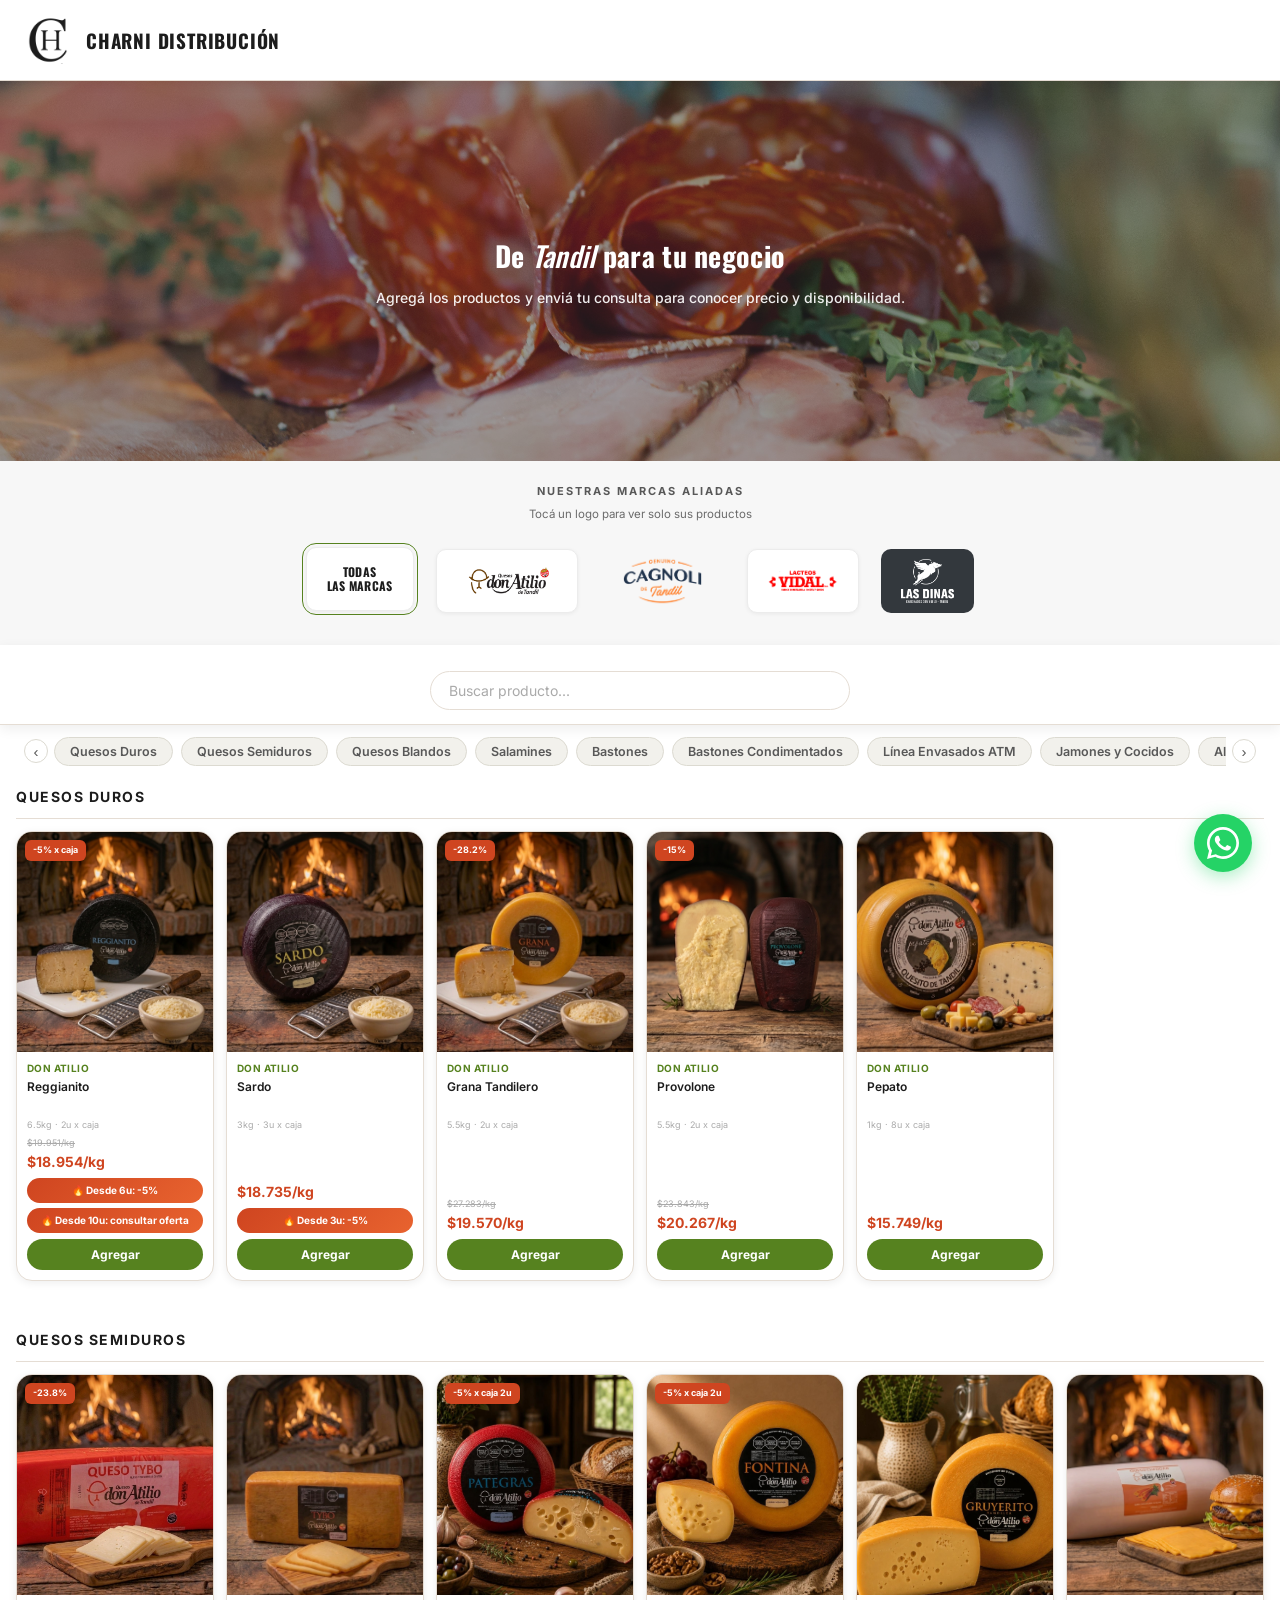
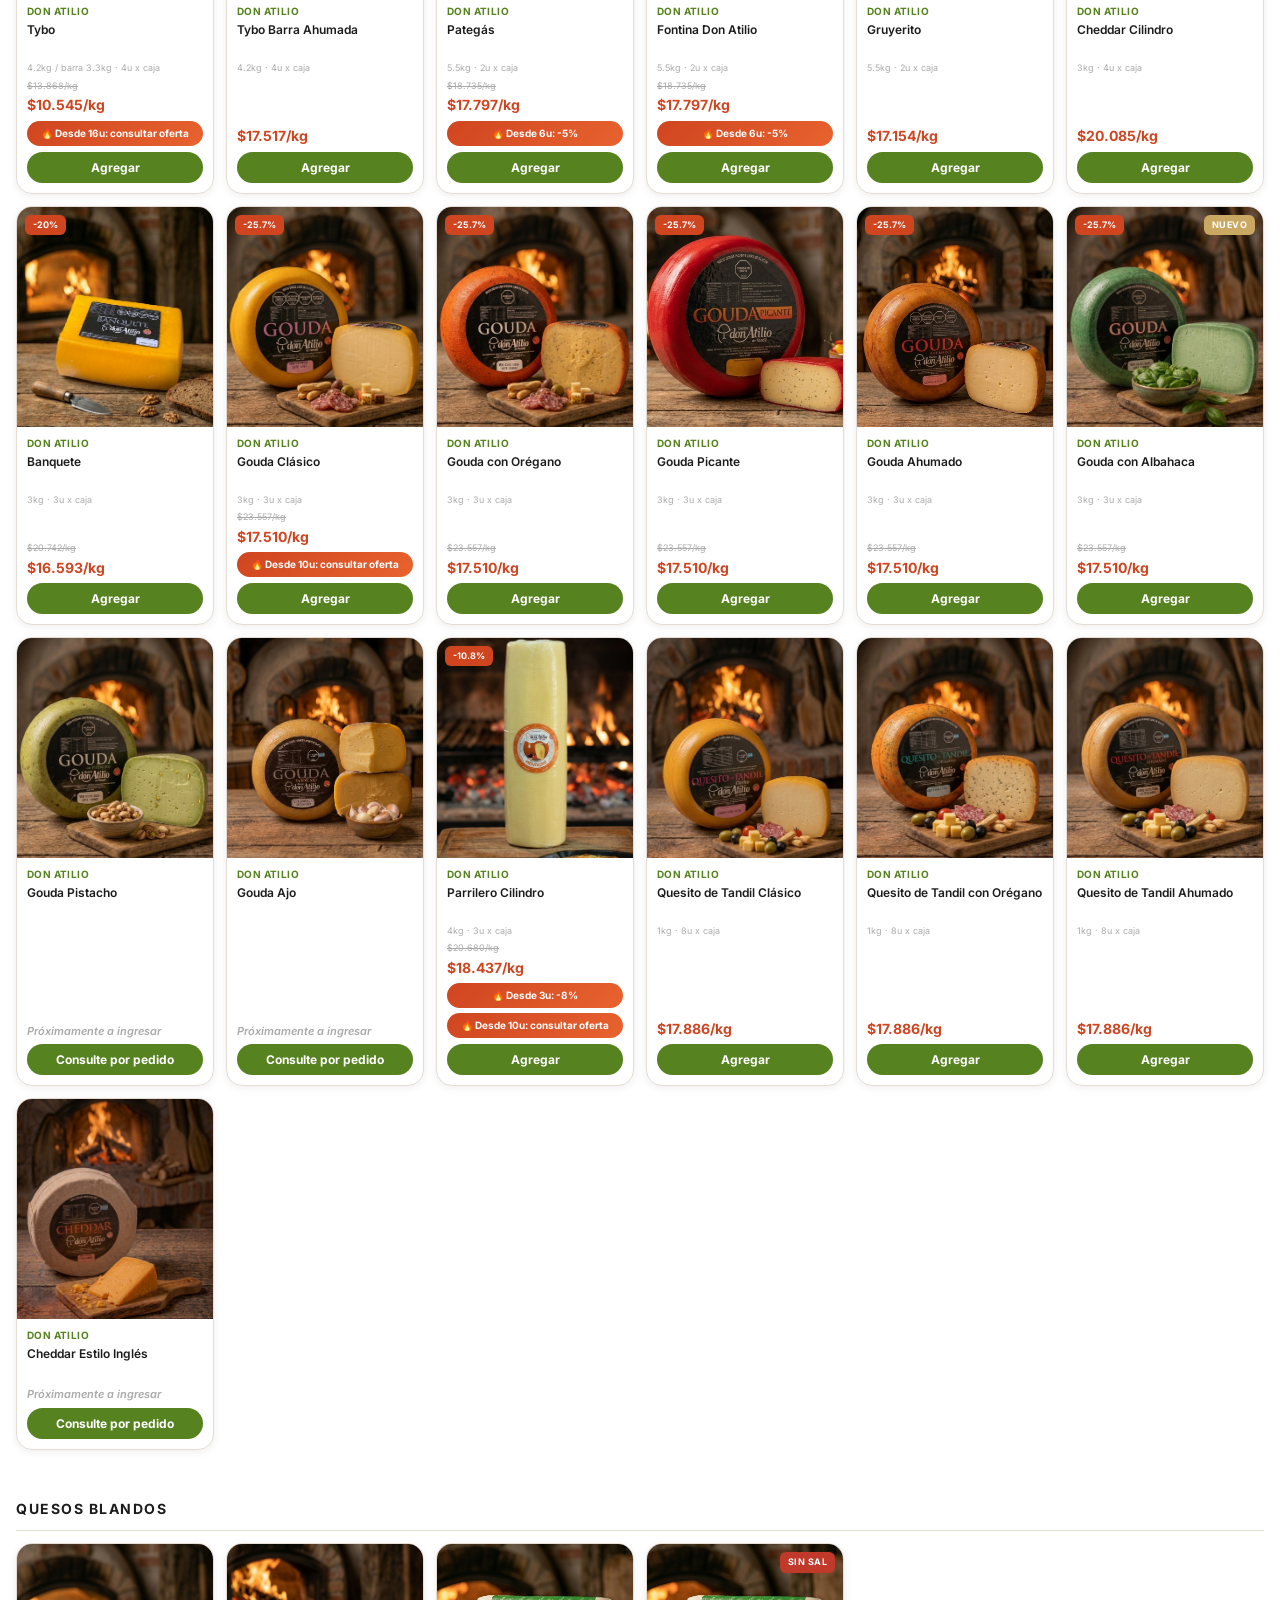
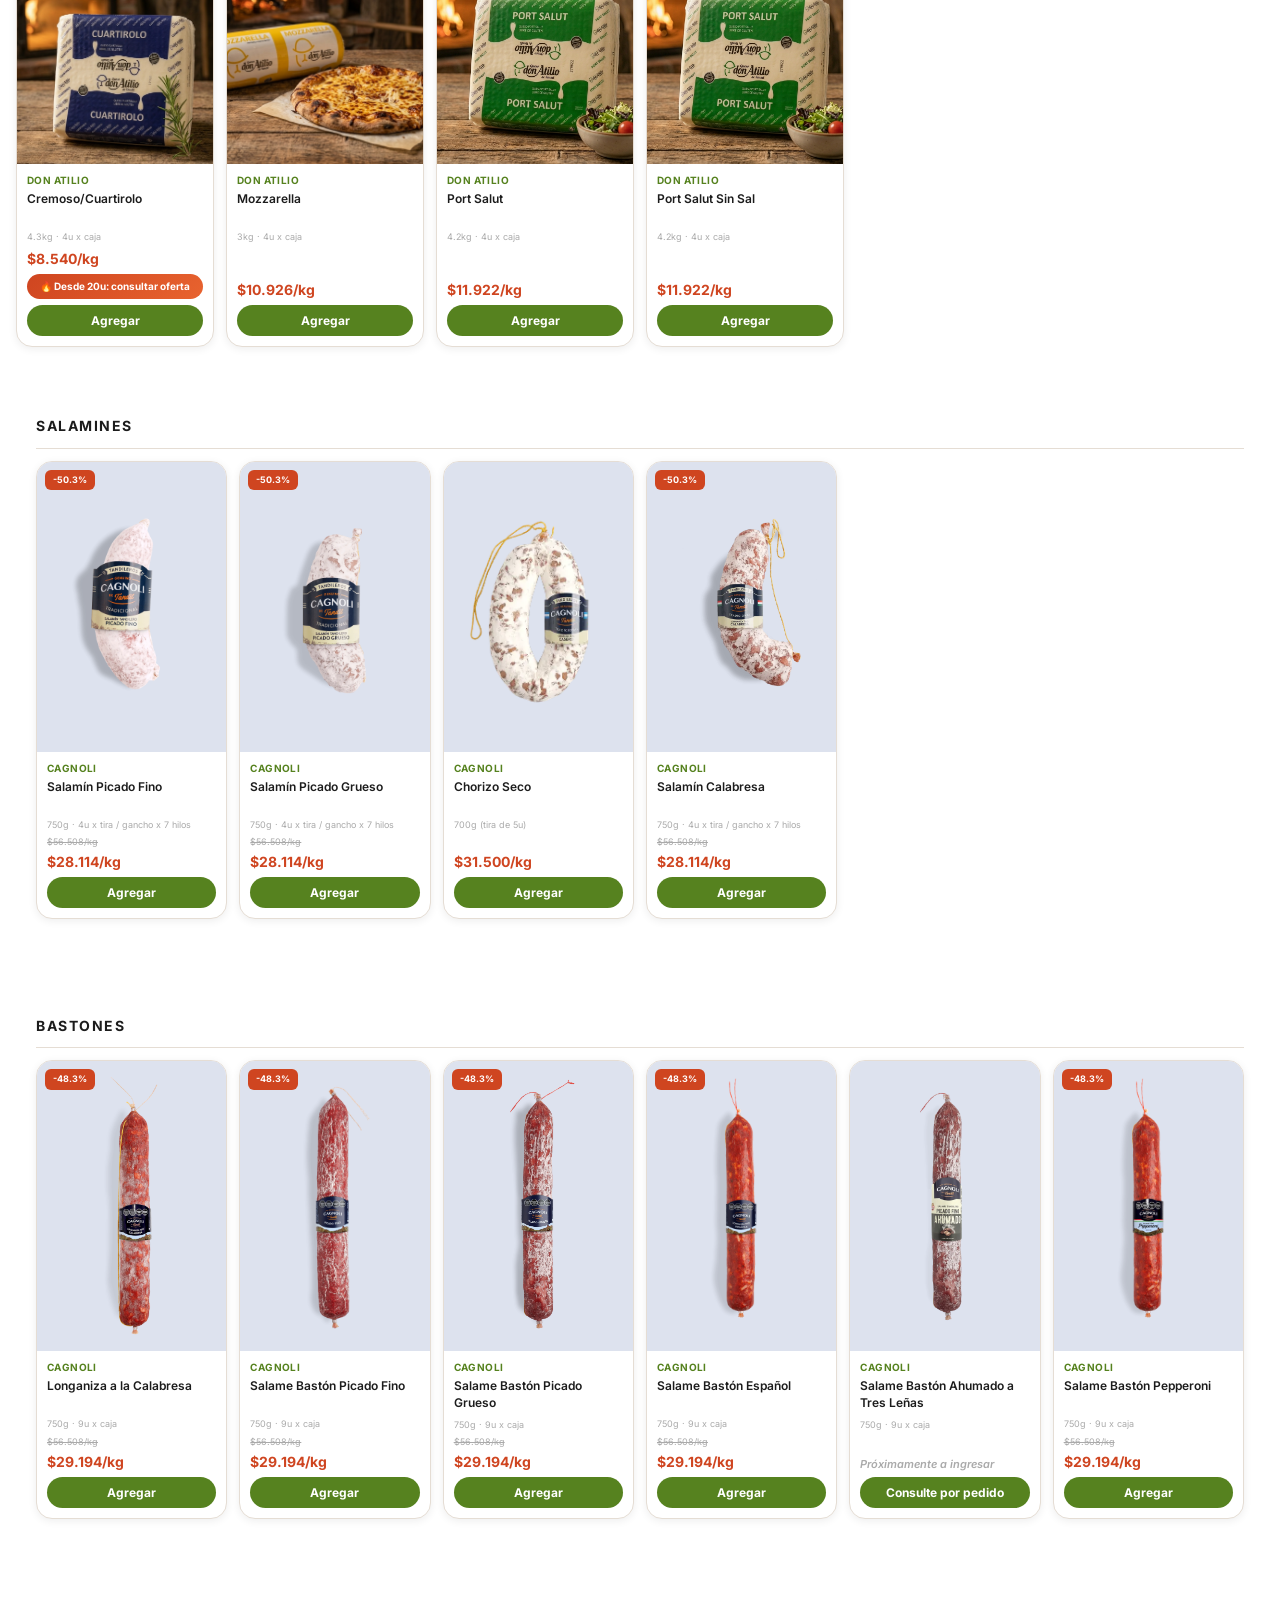
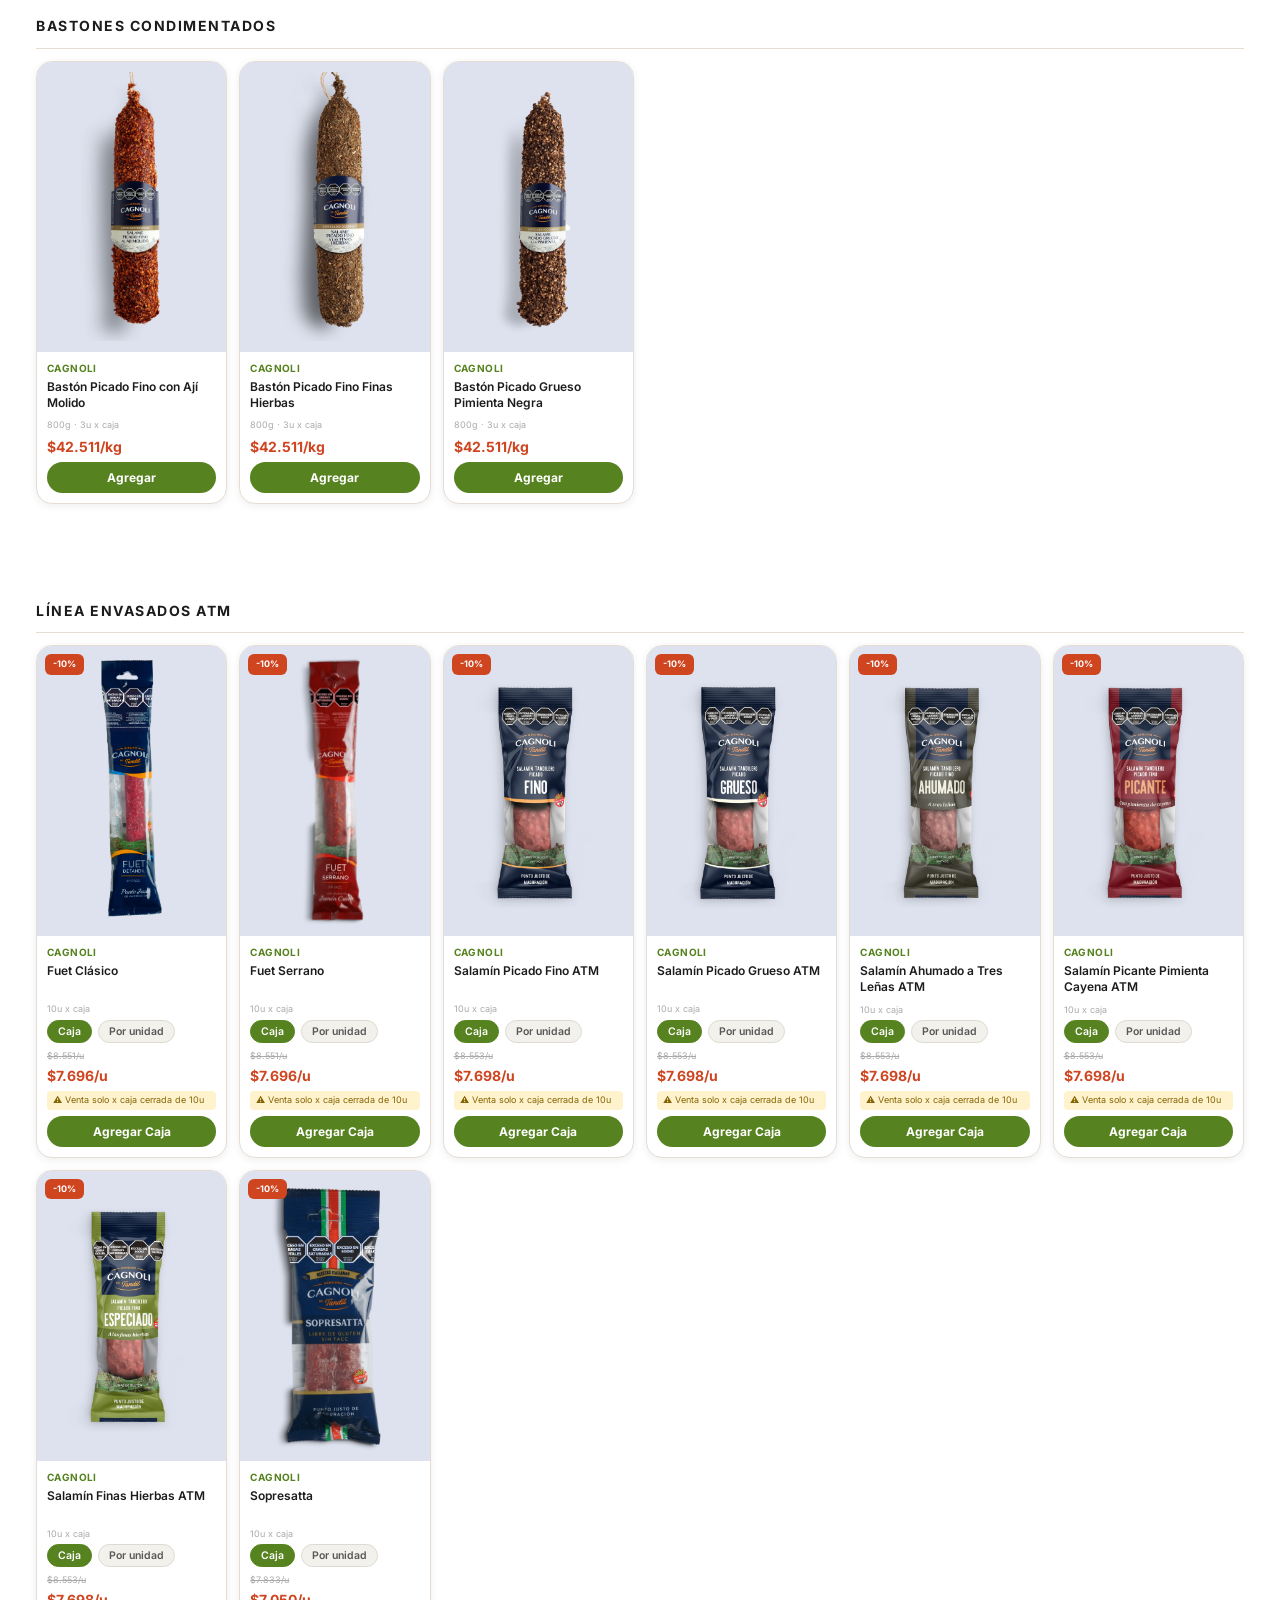
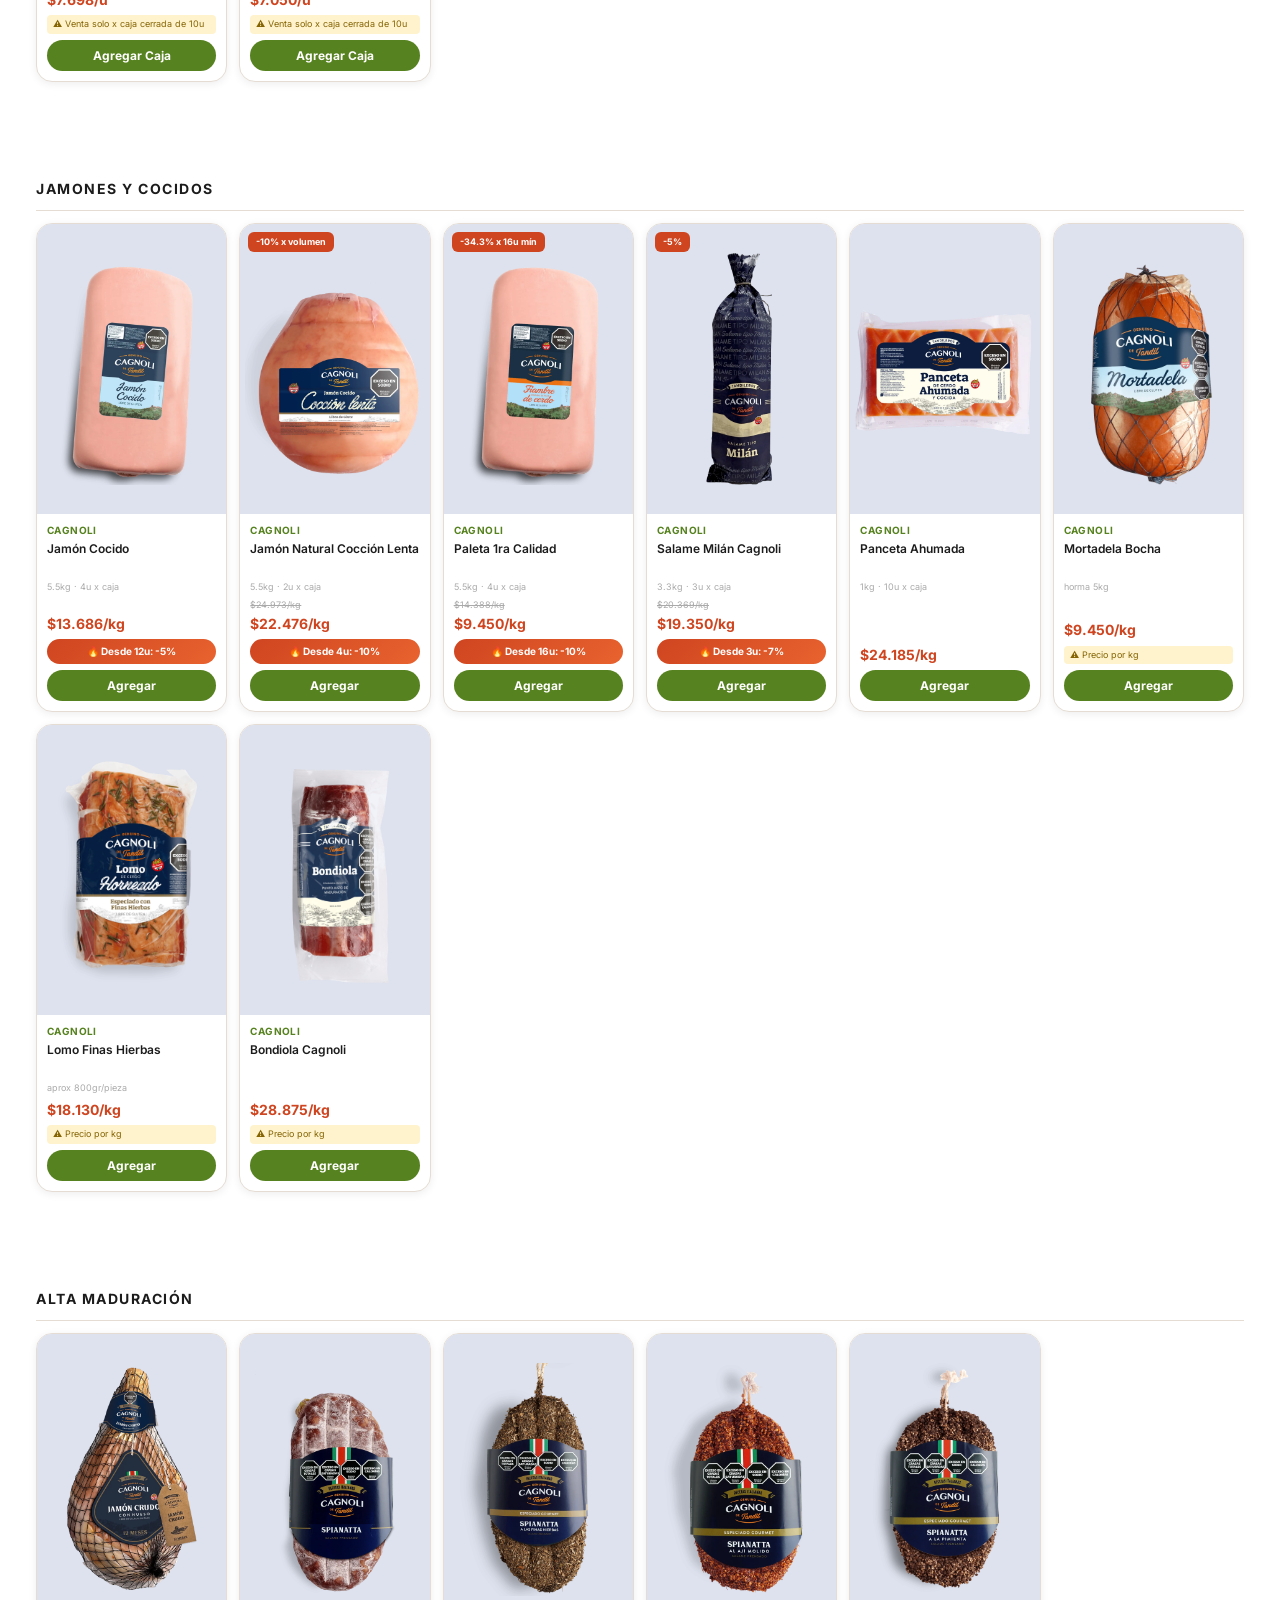
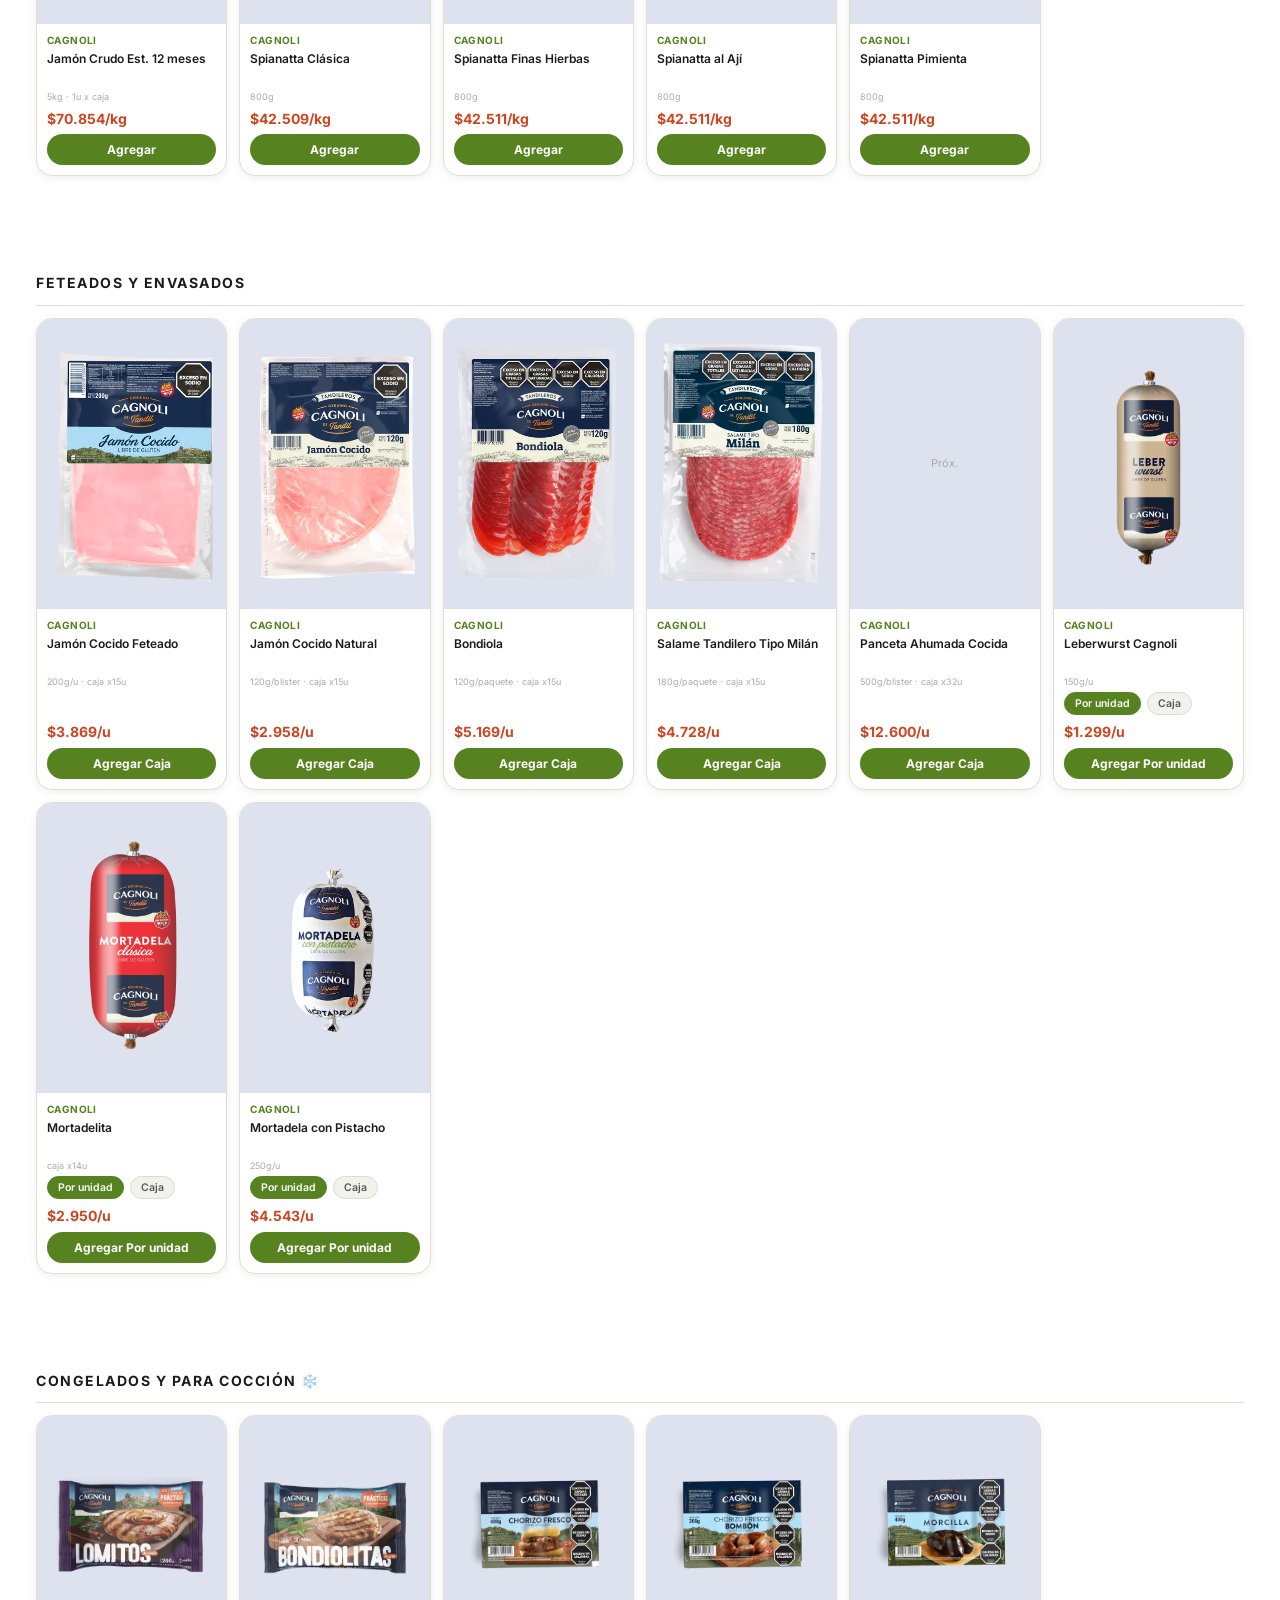
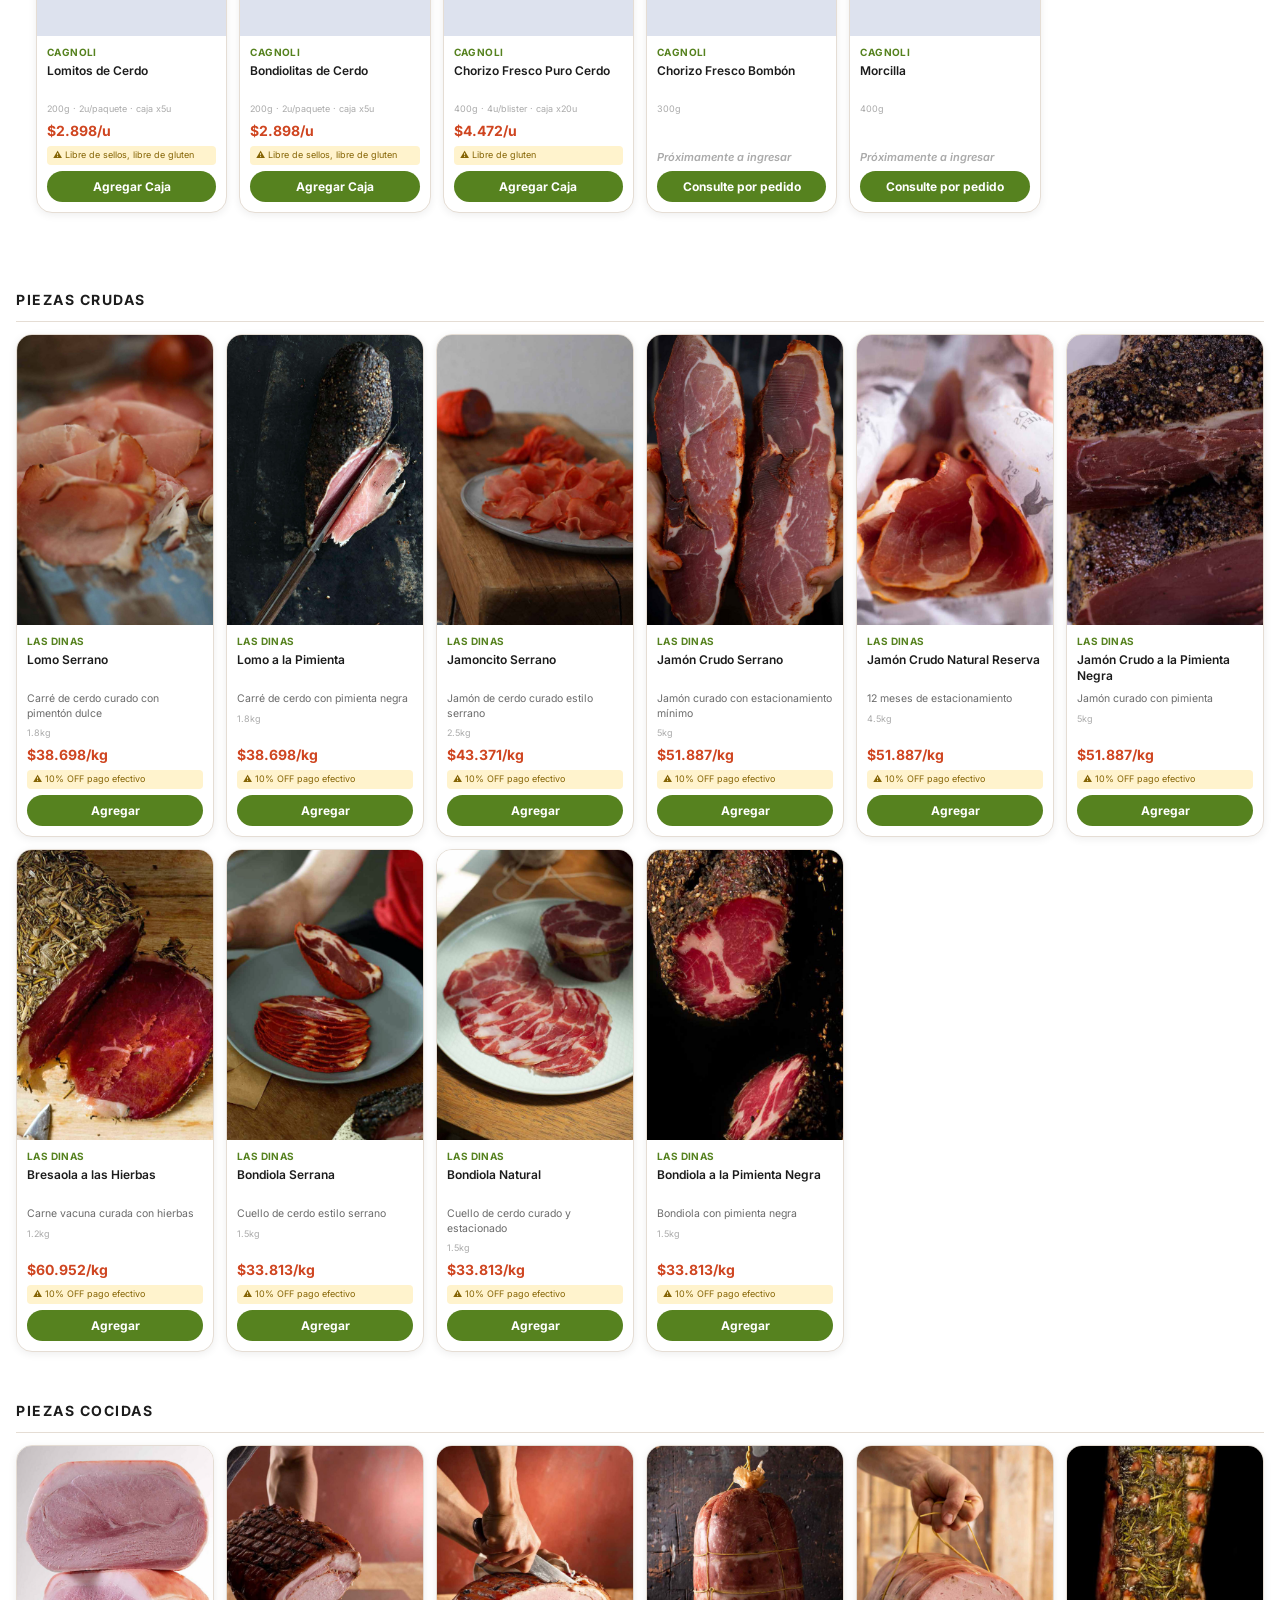
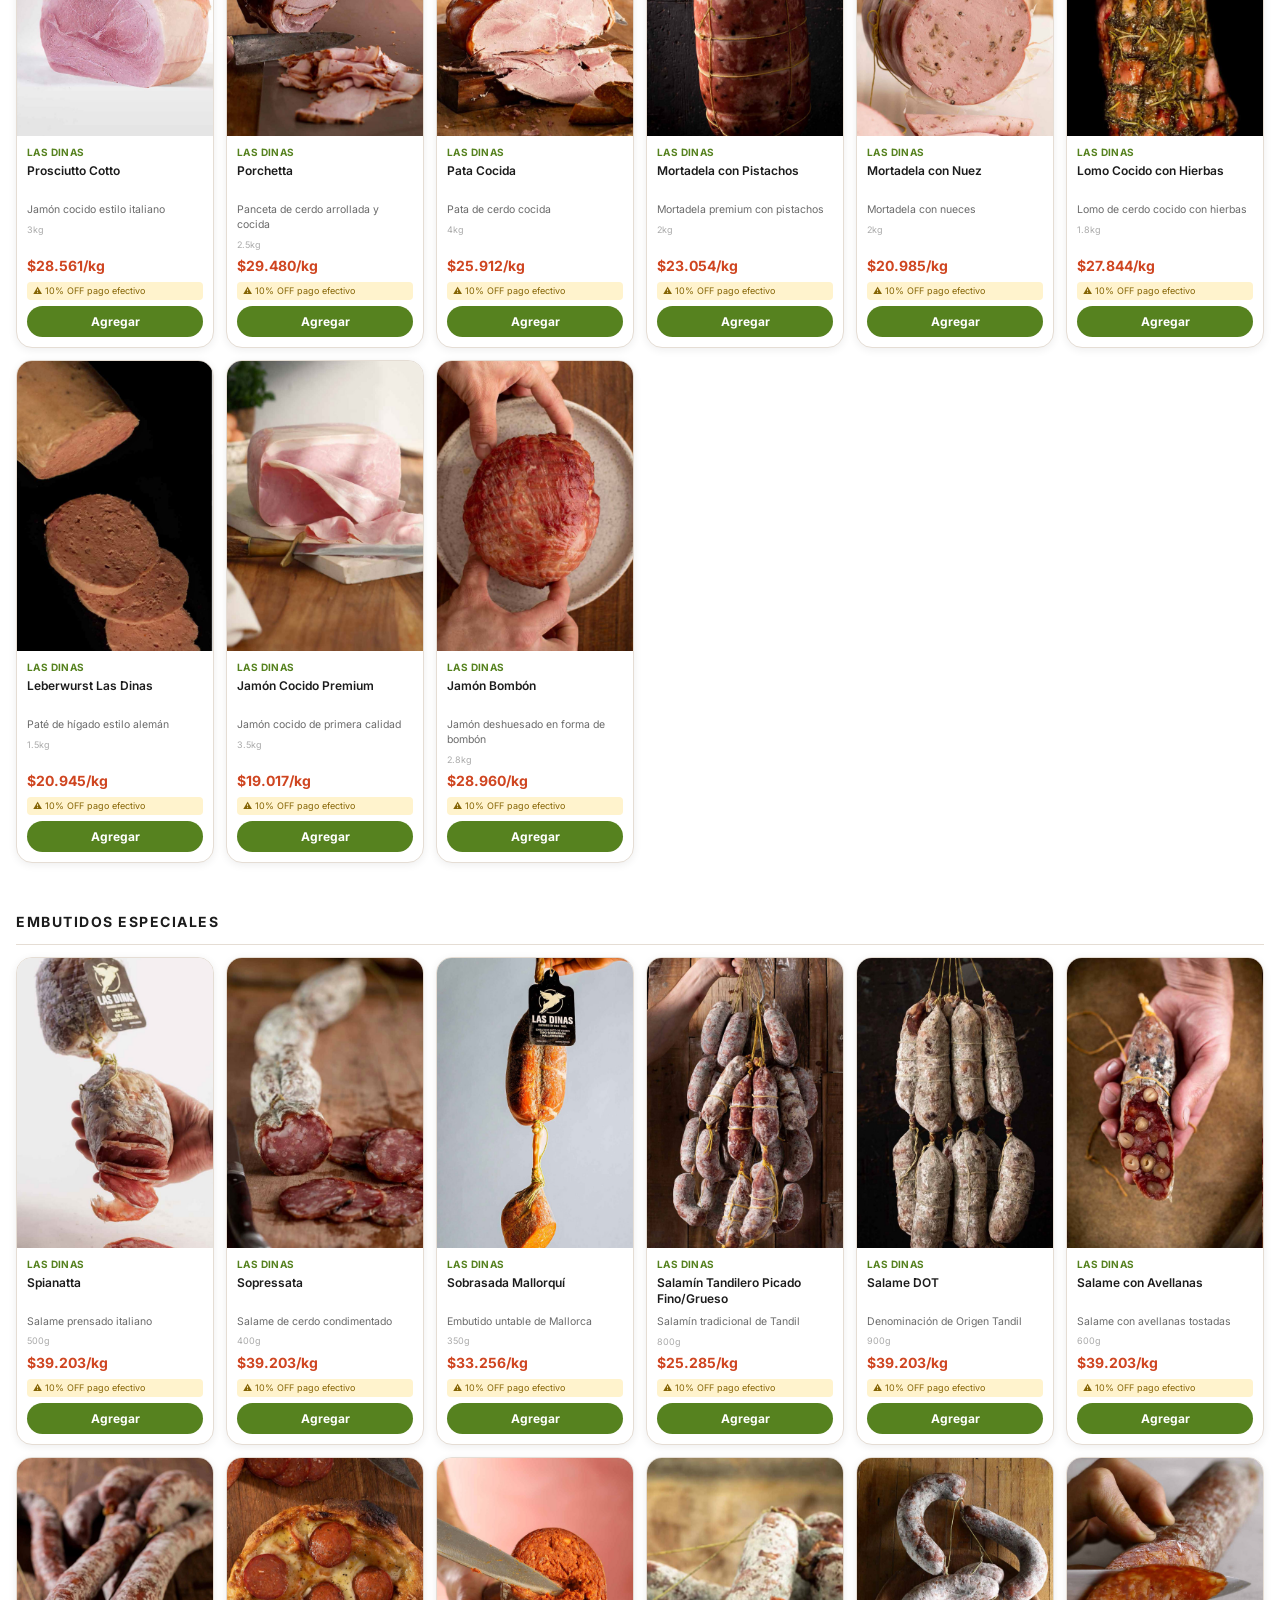
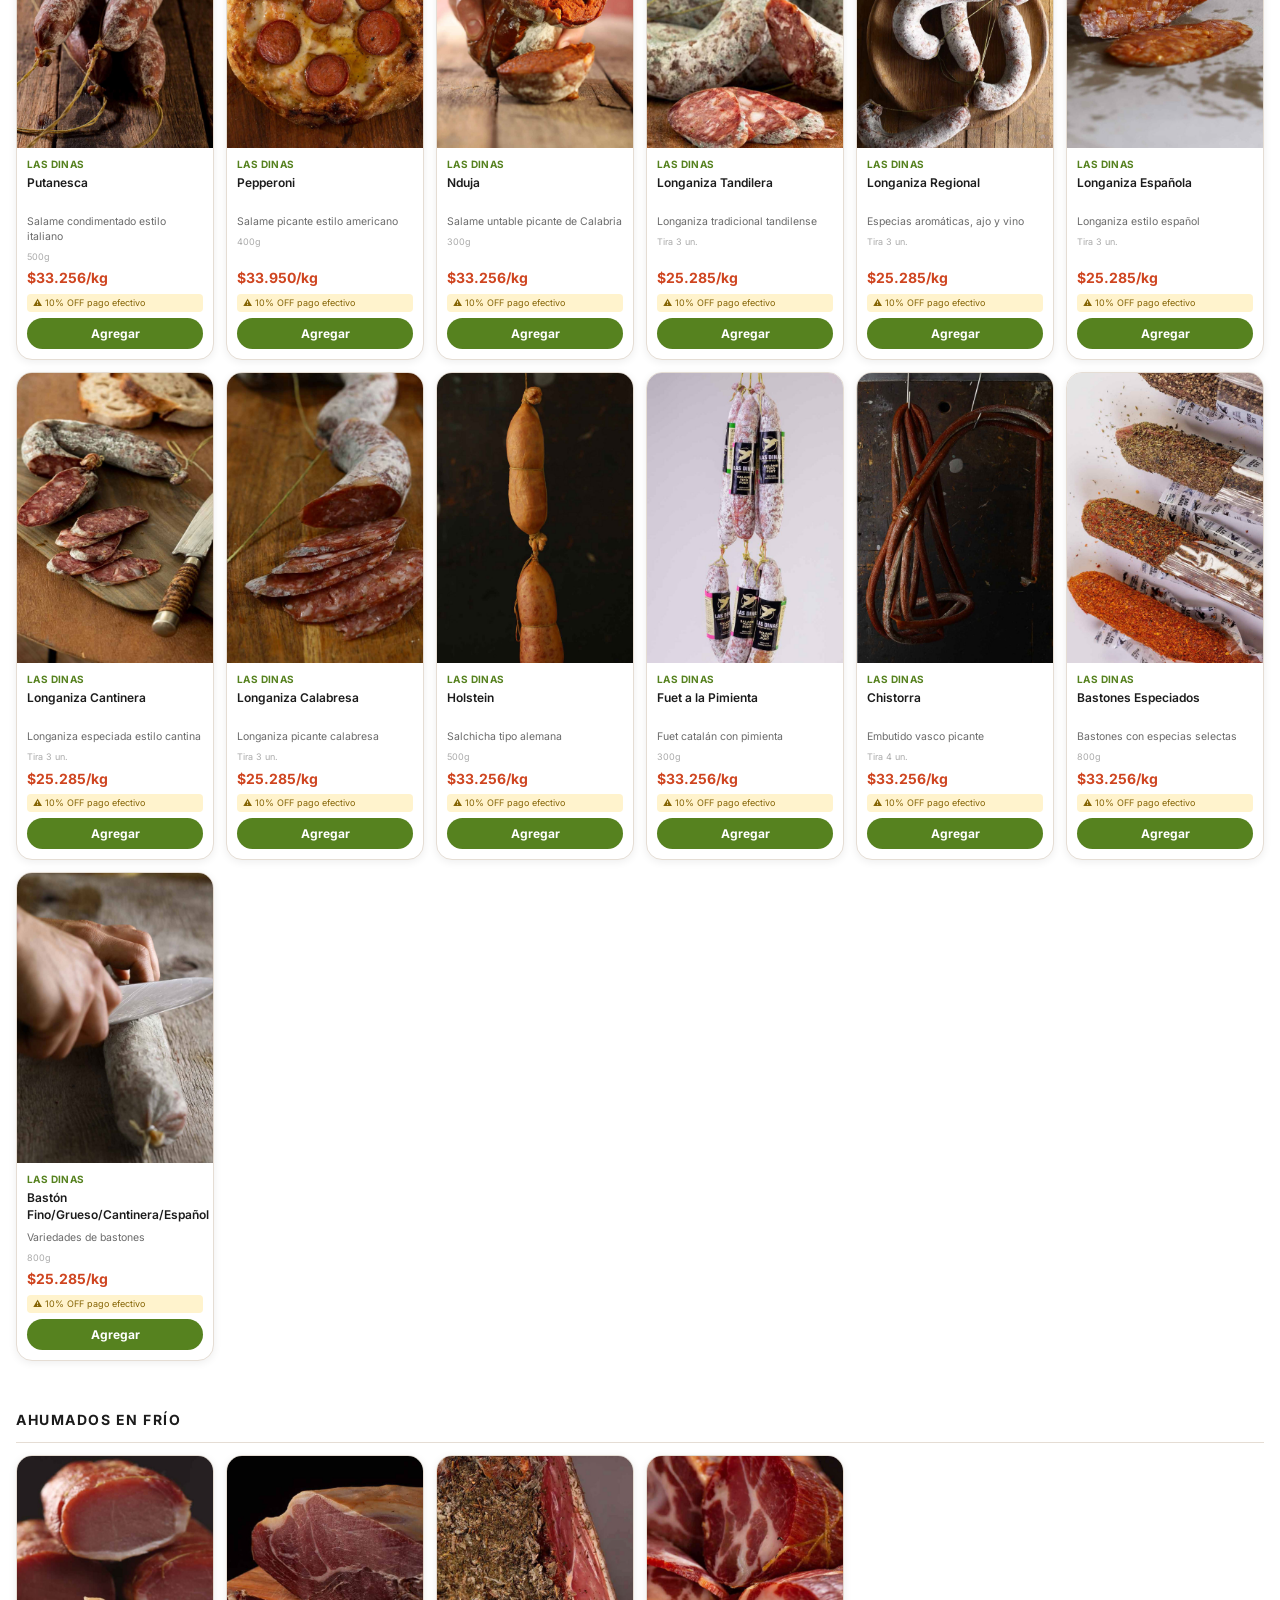
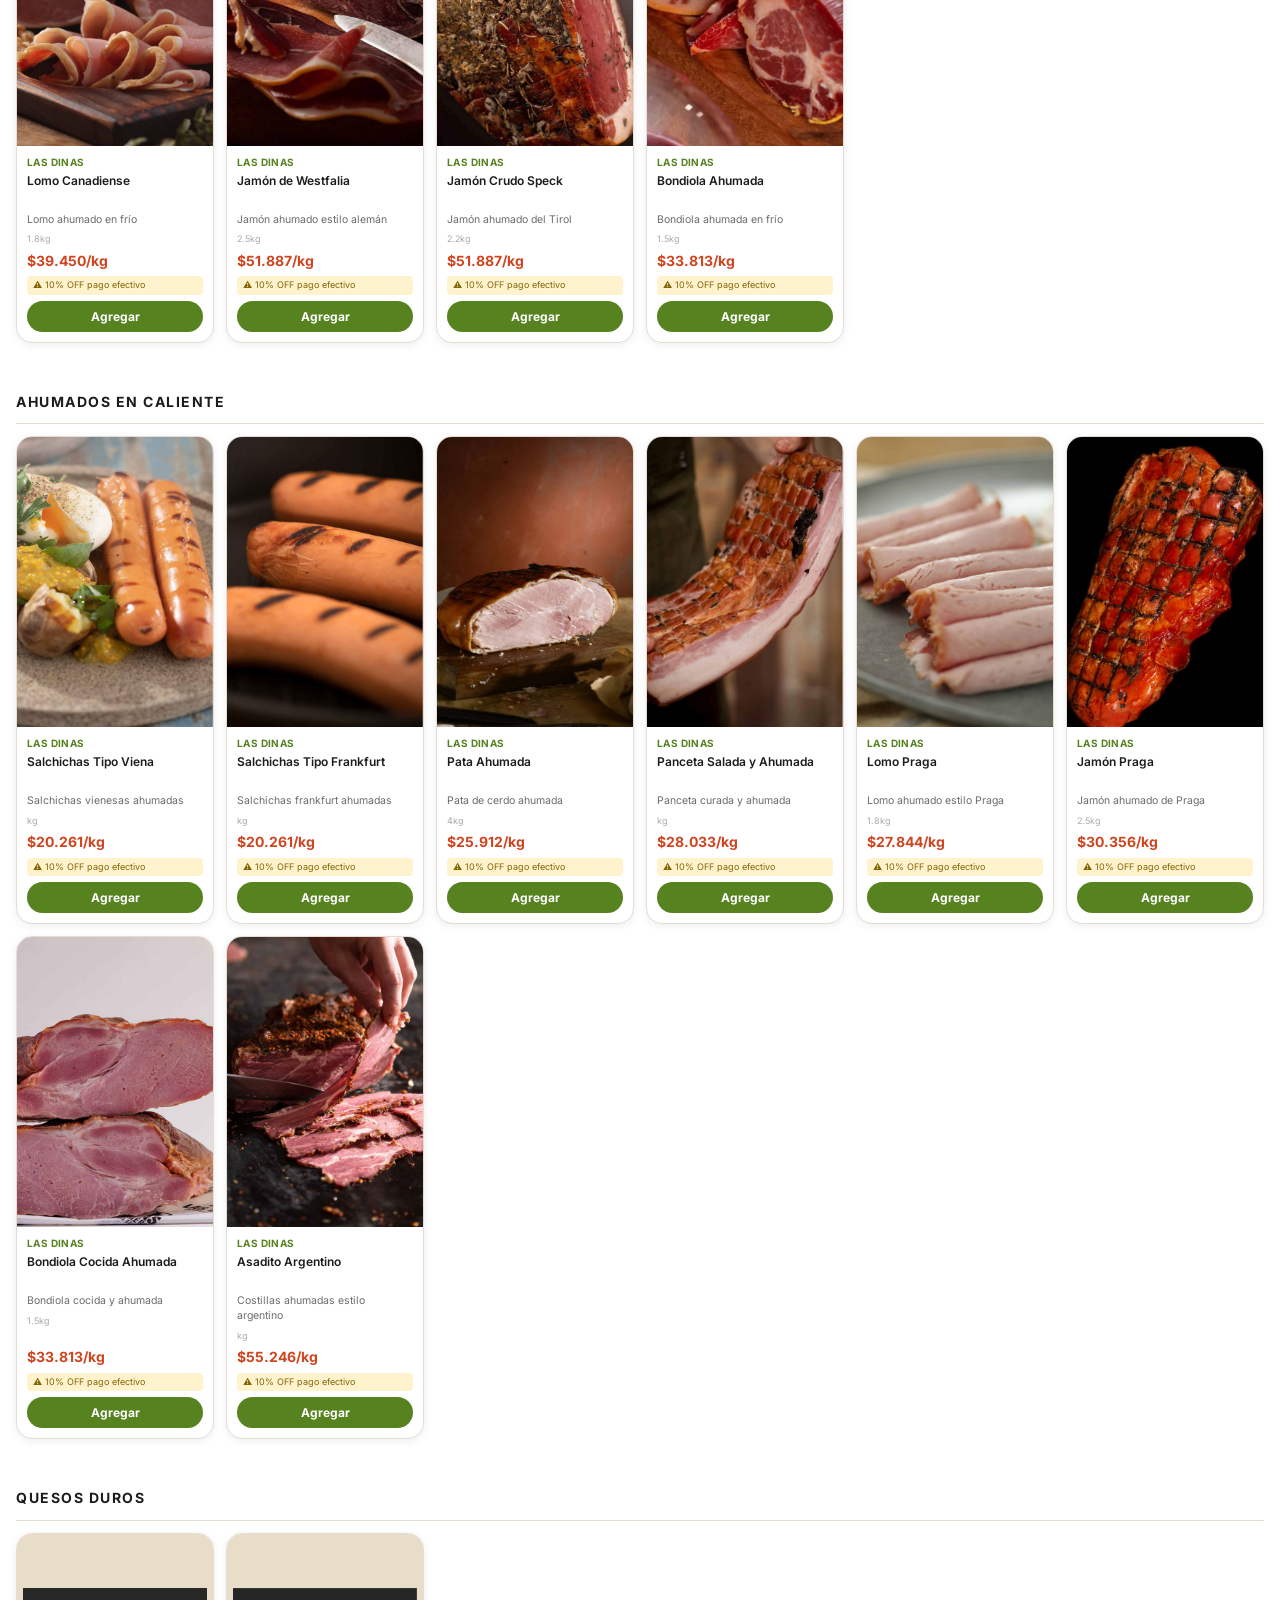
<file: index.html>
<!DOCTYPE html>
<html lang="es">
<head>
<meta charset="UTF-8">
<meta name="viewport" content="width=device-width, initial-scale=1.0">
<title>CH Distribución - Catálogo Completo</title>
<link rel="preconnect" href="https://fonts.googleapis.com">
<link rel="preconnect" href="https://fonts.gstatic.com" crossorigin>
<link href="https://fonts.googleapis.com/css2?family=Oswald:wght@500;700&family=Inter:wght@400;500;600;700;800&display=swap" rel="stylesheet">
<link rel="stylesheet" href="style.css">
</head>
<body>
<header class="header">
<div class="header-content">
<div class="logo-container">
<img src="img/marcas/ch_distribucion_isotipo.png" alt="CH Distribución" class="logo-ch-img">
<div class="logo-text">
<h1>CHARNI DISTRIBUCIÓN</h1>
</div>
</div>
</div>
<div class="header-compact-row" id="headerCompactRow">
<div id="compactTopRow">
<div id="marcasRowCompact">
    <button class="marca-chip compacta claro marca-chip-todas" data-brand="all" onclick="filterBrandFromChip('all')">Todas</button>
<button class="marca-chip compacta claro" data-brand="donatilio" onclick="filterBrandFromChip('donatilio')"><img src="img/marcas/don_atilio.png" alt="Don Atilio"></button>
<button class="marca-chip compacta transparente grande" data-brand="cagnoli" onclick="filterBrandFromChip('cagnoli')"><img src="img/marcas/cagnoli.png" alt="Cagnoli"></button>
<button class="marca-chip compacta claro" data-brand="vidal" onclick="filterBrandFromChip('vidal')"><img src="img/marcas/vidal.png" alt="Lácteos Vidal"></button>
<button class="marca-chip compacta oscuro" data-brand="lasdinas" onclick="filterBrandFromChip('lasdinas')"><img src="img/marcas/lasdinas.png" alt="Las Dinas"></button>
</div>
<input type="search" id="searchBoxCompact" class="search-box" placeholder="Buscar producto..." oninput="onSearchInputCompact(this.value)">
</div>
</div>
</header>
<section class="hero" id="hero">
<div class="hero-bg" id="heroBg"></div>
<video class="hero-bg" id="heroVideo" autoplay muted loop playsinline preload="metadata" poster="img/heroes/cagnoli_poster.jpg">
<source src="img/heroes/cagnoli.mp4" type="video/mp4">
</video>
<div class="hero-overlay"></div>
<div class="hero-text">
<div class="hero-tagline">De <em>Tandil</em> para tu negocio</div>
<div class="hero-subtitle">Agregá los productos y enviá tu consulta para conocer precio y disponibilidad.</div>
</div>
</section>
<div class="last-order-banner" id="lastOrderBanner" style="display:none">
<div class="last-order-info">
<span class="last-order-title">Tu última consulta</span>
<span class="last-order-sub" id="lastOrderInfo"></span>
</div>
<button class="last-order-btn" onclick="repetirUltimaConsulta()">Repetir</button>
</div>
<div class="marcas-aliadas">
<div class="marcas-aliadas-label">Nuestras Marcas Aliadas</div>
<div class="marcas-aliadas-hint">Tocá un logo para ver solo sus productos</div>
<div class="marcas-row">
    <button class="marca-chip claro marca-chip-todas" data-brand="all" onclick="filterBrandFromChip('all')">Todas<br>las marcas</button>
<button class="marca-chip claro" data-brand="donatilio" onclick="filterBrandFromChip('donatilio')"><img src="img/marcas/don_atilio.png" alt="Don Atilio"></button>
<button class="marca-chip transparente grande" data-brand="cagnoli" onclick="filterBrandFromChip('cagnoli')"><img src="img/marcas/cagnoli.png" alt="Cagnoli"></button>
<button class="marca-chip claro" data-brand="vidal" onclick="filterBrandFromChip('vidal')"><img src="img/marcas/vidal.png" alt="Lácteos Vidal"></button>
<button class="marca-chip oscuro" data-brand="lasdinas" onclick="filterBrandFromChip('lasdinas')"><img src="img/marcas/lasdinas.png" alt="Las Dinas"></button>
</div>
</div>
<div class="filters-wrapper">
<div class="search-inner">
<input type="search" id="searchBox" class="search-box" placeholder="Buscar producto..." oninput="onSearchInput(this.value)">
</div>
</div>
<div class="cat-quicknav-wrap" id="quickNavWrap">
<button type="button" class="quicknav-arrow quicknav-prev" onclick="scrollQuickNav(-1)" aria-label="Categorías anteriores">‹</button>
<div class="cat-quicknav" id="quickNav"></div>
<button type="button" class="quicknav-arrow quicknav-next" onclick="scrollQuickNav(1)" aria-label="Categorías siguientes">›</button>
</div>
<main class="container" id="catalogo-main">
</main>
<footer class="site-footer">
<div class="footer-inner">
<div class="footer-col">
<div class="footer-title">Zonas de entrega</div>
<div class="footer-text">La Plata (zona sur), Quilmes, Berazategui y CABA</div>
</div>
<div class="footer-col">
<div class="footer-title">Pedido mínimo</div>
<div class="footer-text">No tenemos mínimo de compra</div>
</div>
<div class="footer-col">
<div class="footer-title">Horario de consultas</div>
<div class="footer-text">Horario flexible — evitá mandar tu consulta muy tarde</div>
</div>
<div class="footer-col">
<div class="footer-title">Contacto</div>
<a class="footer-wa-link" id="footerWaLink" href="#" target="_blank">
<svg viewBox="0 0 24 24" width="16" height="16" fill="currentColor"><path d="M12 2C6.5 2 2 6.5 2 12c0 1.8.5 3.6 1.4 5.1L2 22l5-1.4c1.4.8 3.1 1.3 5 1.3 5.5 0 10-4.5 10-10S17.5 2 12 2zm0 18c-1.6 0-3.1-.4-4.4-1.2l-.3-.2-3 .8.8-2.9-.2-.3C4.2 15 3.7 13.6 3.7 12c0-4.6 3.7-8.3 8.3-8.3s8.3 3.7 8.3 8.3-3.7 8.3-8.3 8.3z"/></svg>
<span id="footerWaText">Solo por WhatsApp</span>
</a>
</div>
</div>
</footer>
<div class="modal" id="cartModal">
<div class="modal-content">
<div class="modal-header">
<h3>Mi Consulta</h3>
<button class="close-btn" onclick="closeCart()">&times;</button>
</div>
<div class="modal-body">
<div class="cart-notice">📩 Esto no confirma tu pedido: al enviarlo por WhatsApp, iniciás el contacto directo con tu vendedor para coordinar precio y disponibilidad.</div>
<div id="cartItems"></div>
<div id="cartSubtotal"></div>
<div class="cart-actions" id="cartActions" style="display:none">
<button class="btn-send" onclick="sendWhatsApp()">📱 Enviar por WhatsApp</button>
<button class="btn-clear" onclick="clearCart()">🗑️ Vaciar</button>
</div>
</div>
</div>
</div>
<div class="modal" id="confirmVaciarModal">
<div class="modal-content confirm-modal-content">
<button class="close-btn" onclick="closeConfirmVaciar()" style="position:absolute;top:16px;right:16px">&times;</button>
<div class="confirm-modal-title">¿Vaciar la lista de tu consulta?</div>
<div class="confirm-modal-sub" id="confirmVaciarSub">Se van a borrar los productos que agregaste.</div>
<div class="confirm-modal-actions">
<button class="btn-cancelar" onclick="closeConfirmVaciar()">Cancelar</button>
<button class="btn-vaciar-confirm" onclick="confirmVaciar()">Vaciar</button>
</div>
</div>
</div>
<div class="cart-footer-bar" id="cartFooterBar" style="display:none">
<div class="cart-footer-info">
<span class="cart-footer-count" id="cartFooterCount">0</span>
<span class="cart-footer-label">producto<span id="cartFooterPlural">s</span> en tu consulta</span>
</div>
<button class="cart-footer-btn" onclick="openCart()">Ver mi lista</button>
</div>
<a href="https://wa.me/5492213188614?text=Hola!%20Quiero%20consultar%20sobre%20sus%20productos" class="whatsapp-float" target="_blank">
<svg viewBox="0 0 32 32"><path d="M16 0c-8.837 0-16 7.163-16 16 0 2.825.744 5.488 2.038 7.788L.05 31.95l8.325-2.088C10.6 31.238 13.2 32 16 32c8.837 0 16-7.163 16-16S24.837 0 16 0zm0 29.35c-2.438 0-4.75-.663-6.738-1.813l-.475-.288-5.013 1.263 1.3-4.9-.313-.5C3.4 21.175 2.65 18.638 2.65 16c0-7.35 5.988-13.35 13.35-13.35S29.35 8.65 29.35 16 23.362 29.35 16 29.35zm7.338-9.838c-.4-.2-2.375-1.175-2.738-1.3-.375-.138-.65-.2-.925.2-.275.4-1.063 1.3-1.3 1.575-.238.275-.475.313-.875.113-.4-.2-1.688-.625-3.213-1.988-1.188-1.063-1.988-2.375-2.225-2.775-.238-.4-.025-.613.175-.813.188-.175.4-.475.6-.713.2-.238.275-.4.413-.675.138-.275.063-.5-.038-.7-.1-.2-.925-2.225-1.263-3.05-.325-.788-.663-.675-.925-.688-.238-.013-.5-.013-.763-.013s-.7.1-1.063.5c-.363.4-1.388 1.35-1.388 3.3s1.425 3.838 1.625 4.1c.2.275 2.788 4.238 6.738 5.95.938.4 1.675.638 2.238.825.95.3 1.813.25 2.5.15.763-.113 2.375-.975 2.713-1.913.338-.938.338-1.738.238-1.913-.1-.188-.363-.3-.763-.5z"/></svg>
</a>
<script src="products.js"></script>
<script src="config.js"></script>
<script>window.SHOW_PRICES=true;</script>
<script src="app.js"></script>
</body>
</html>
</file>
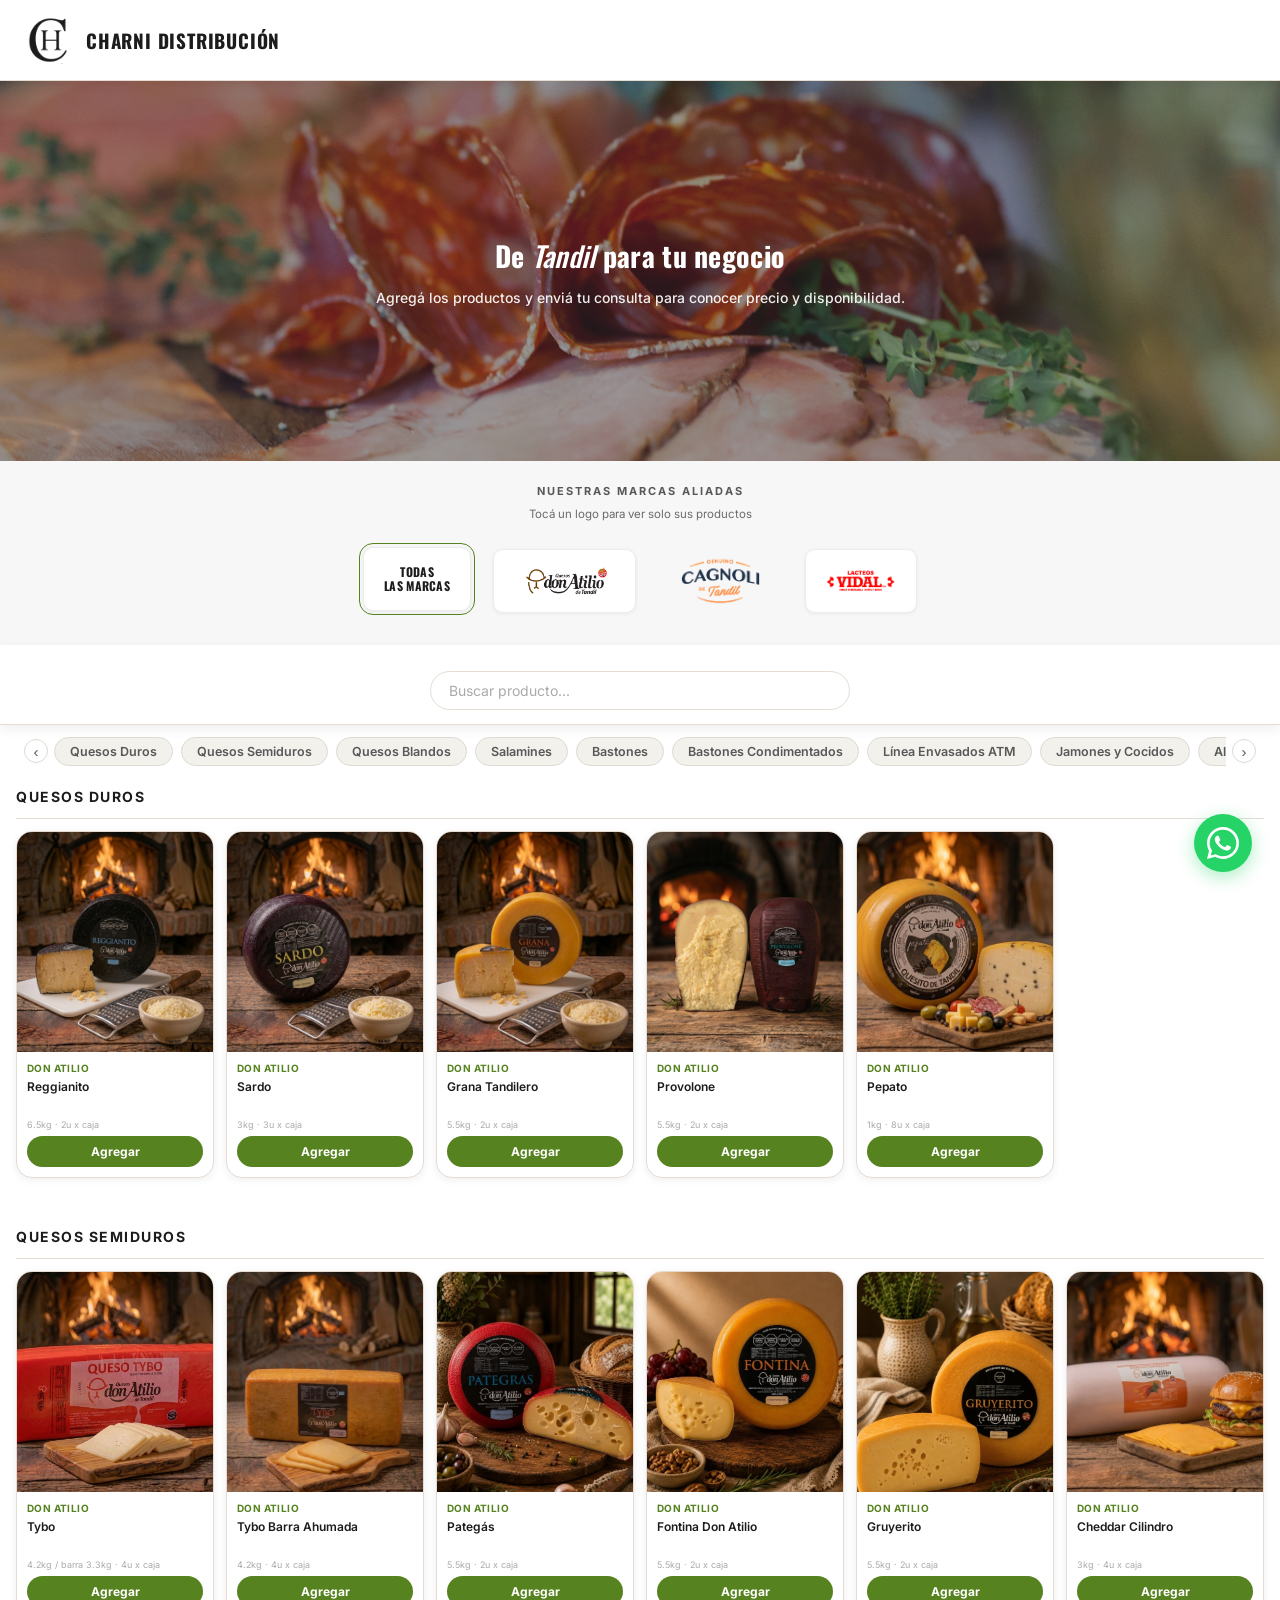
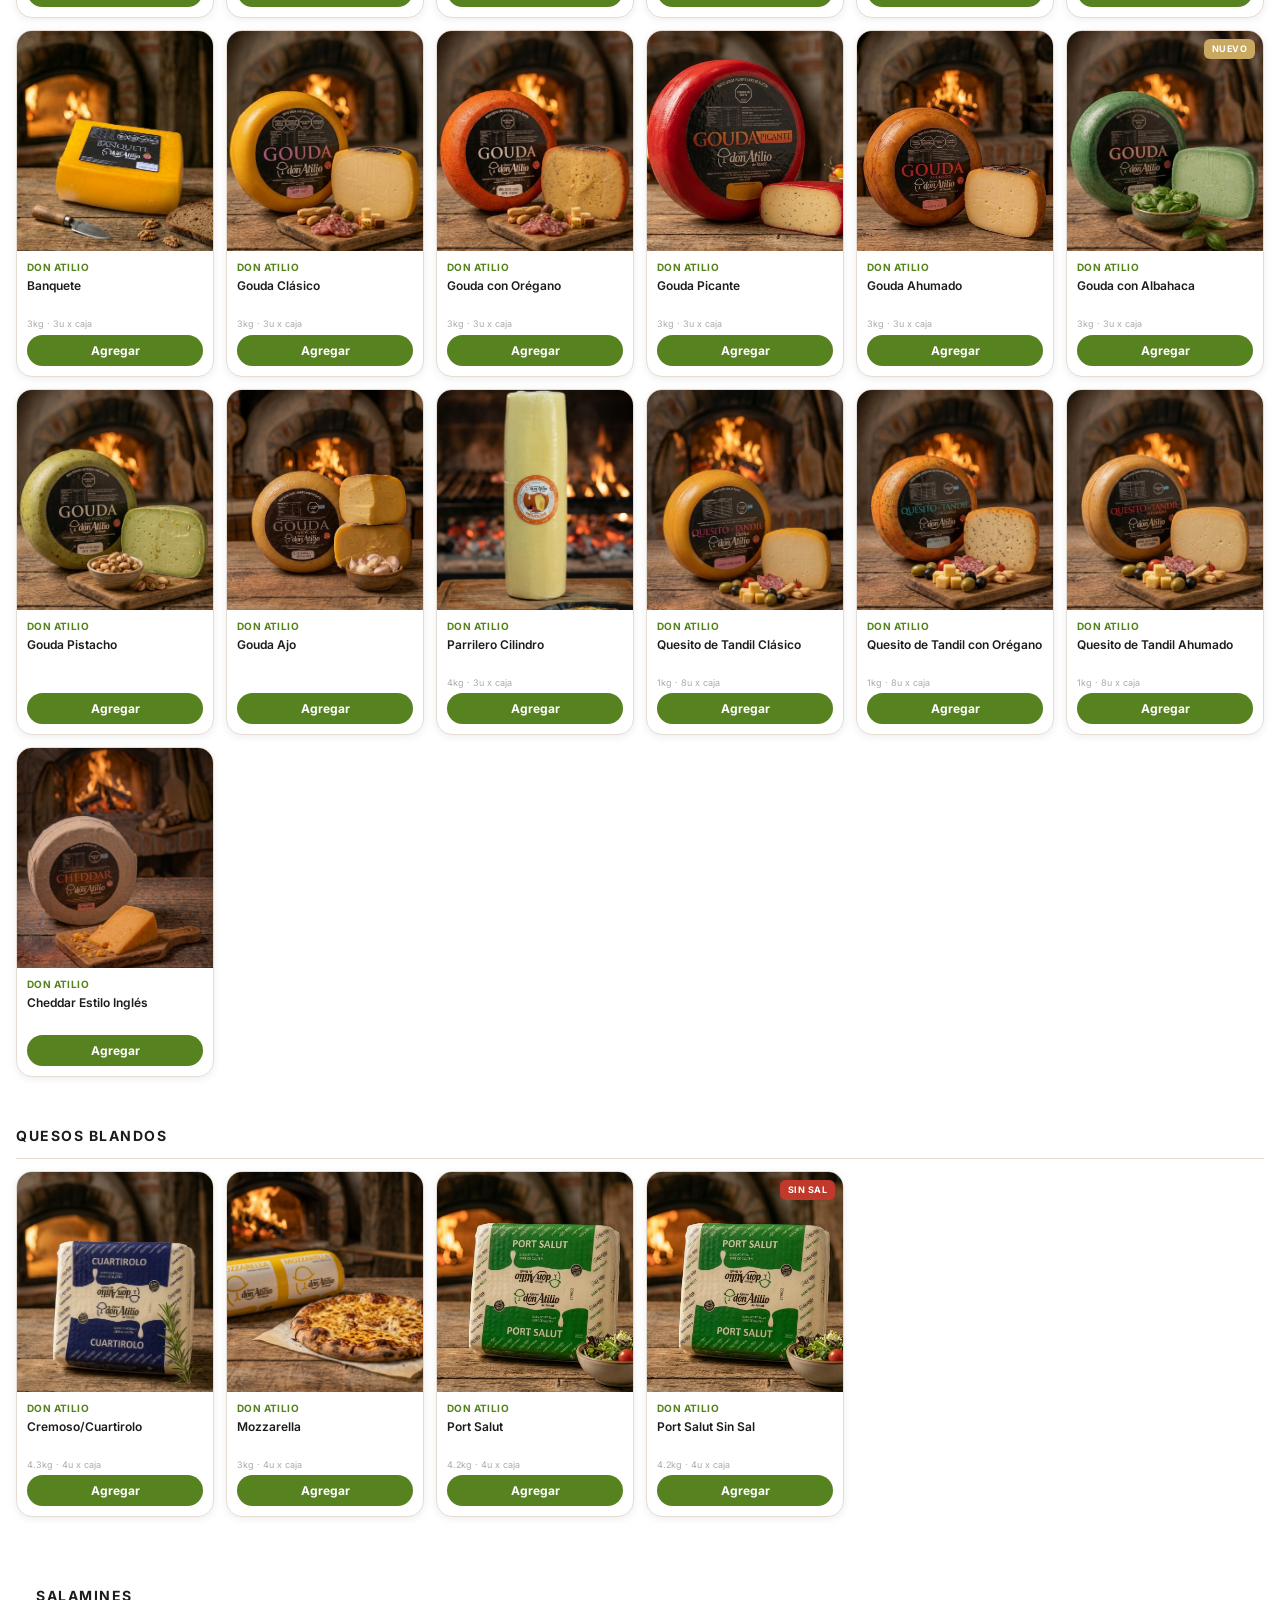
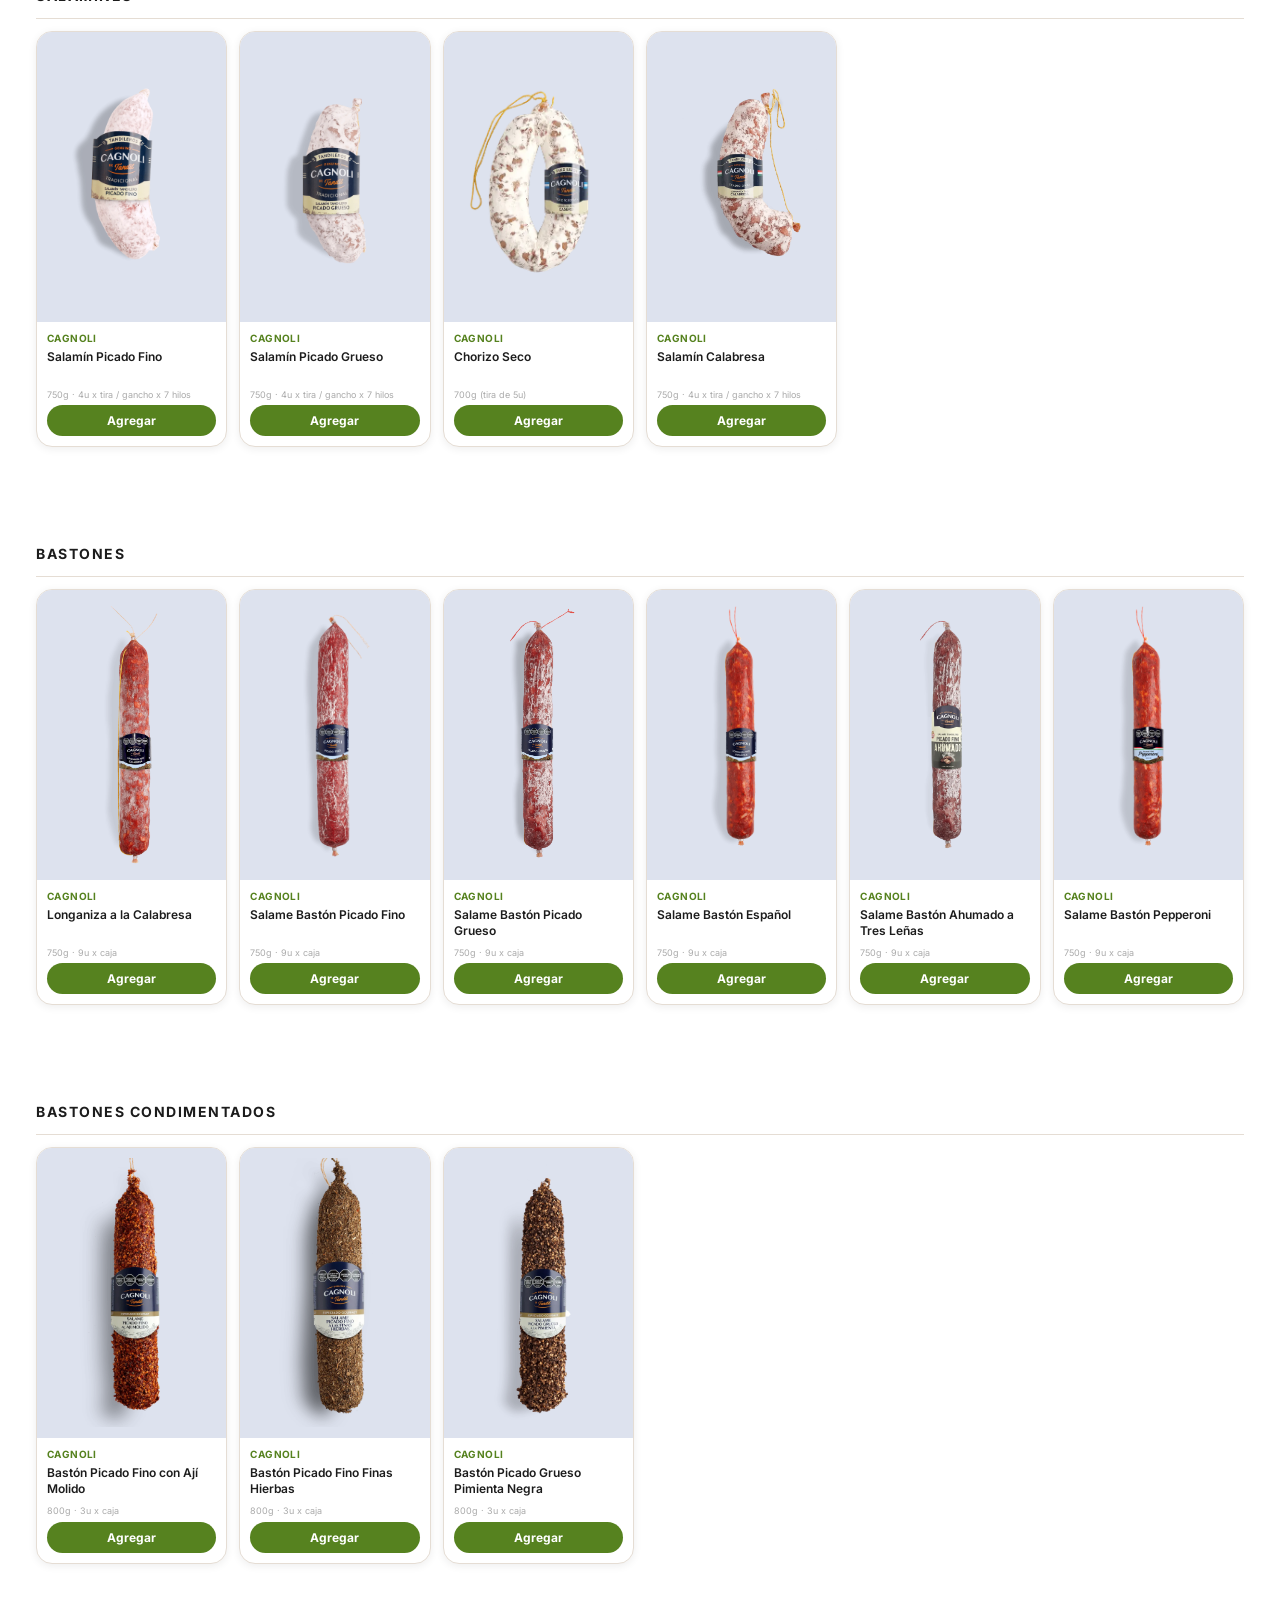
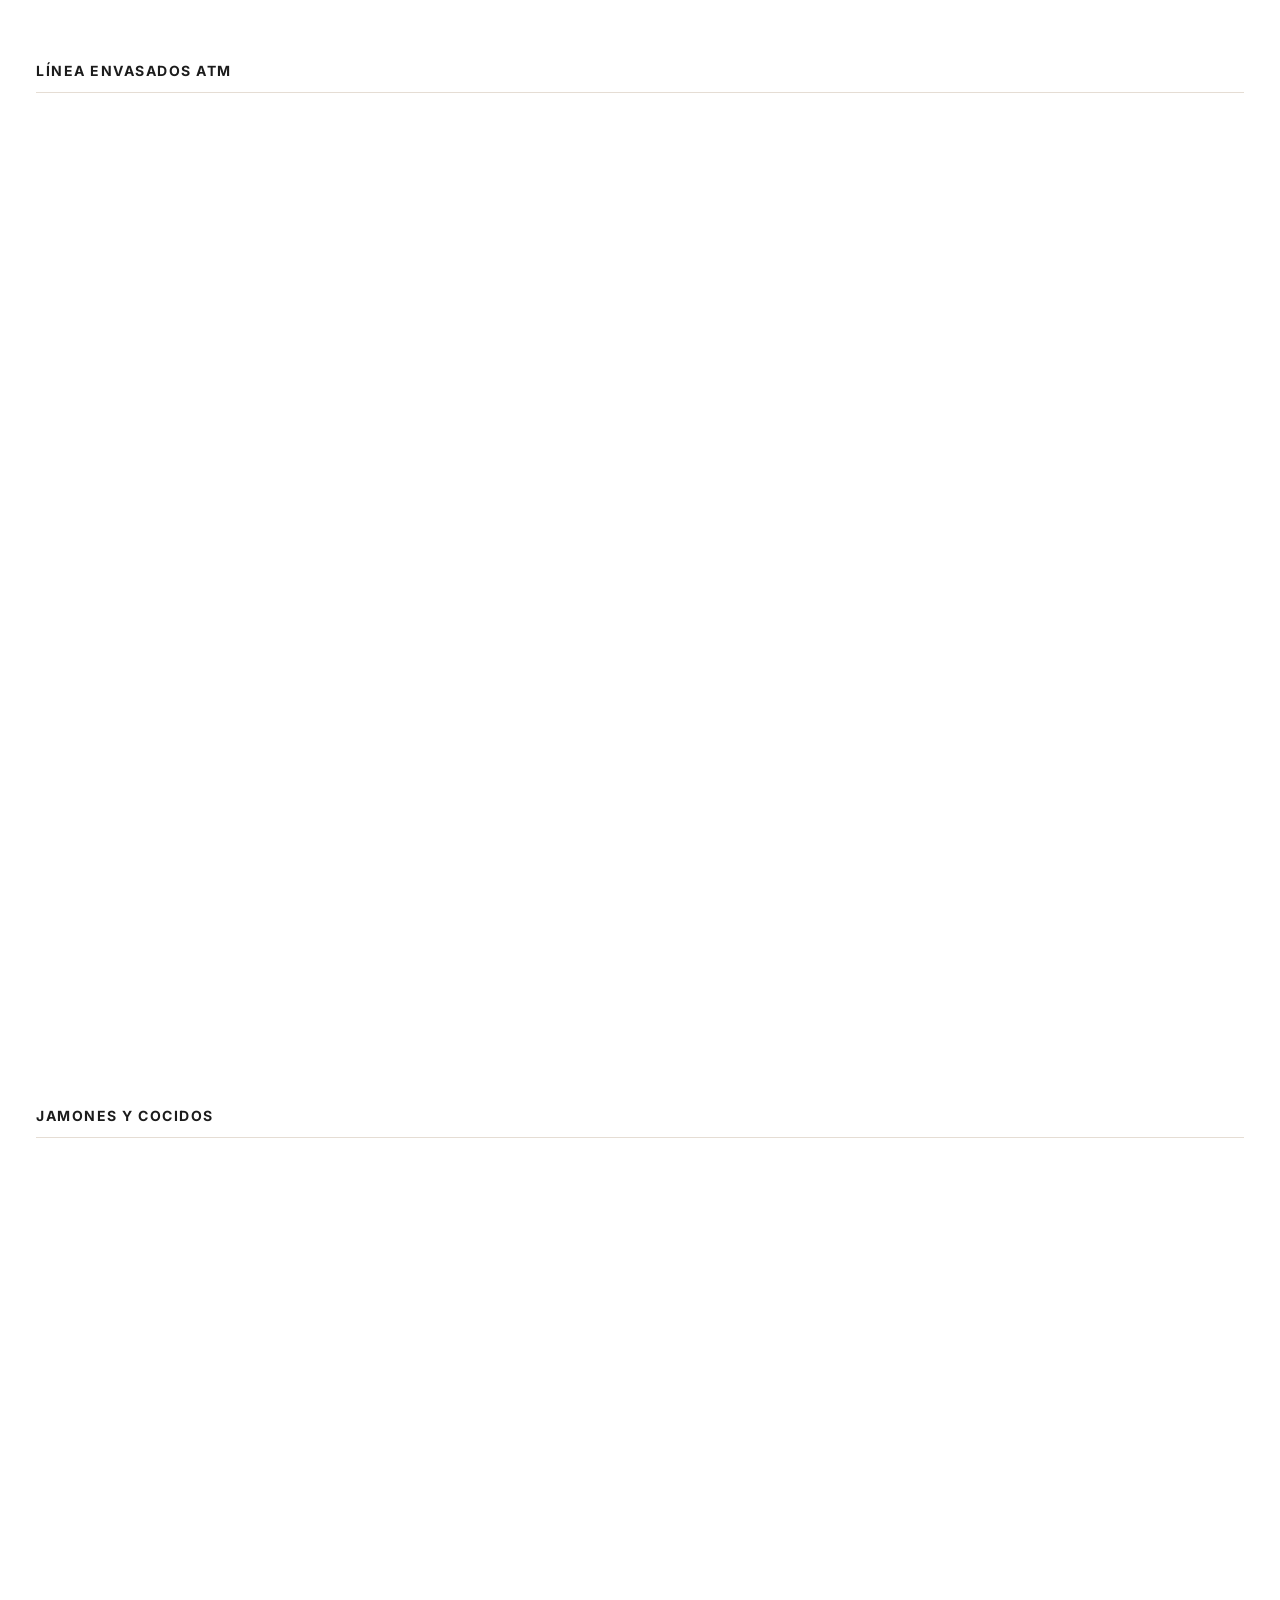
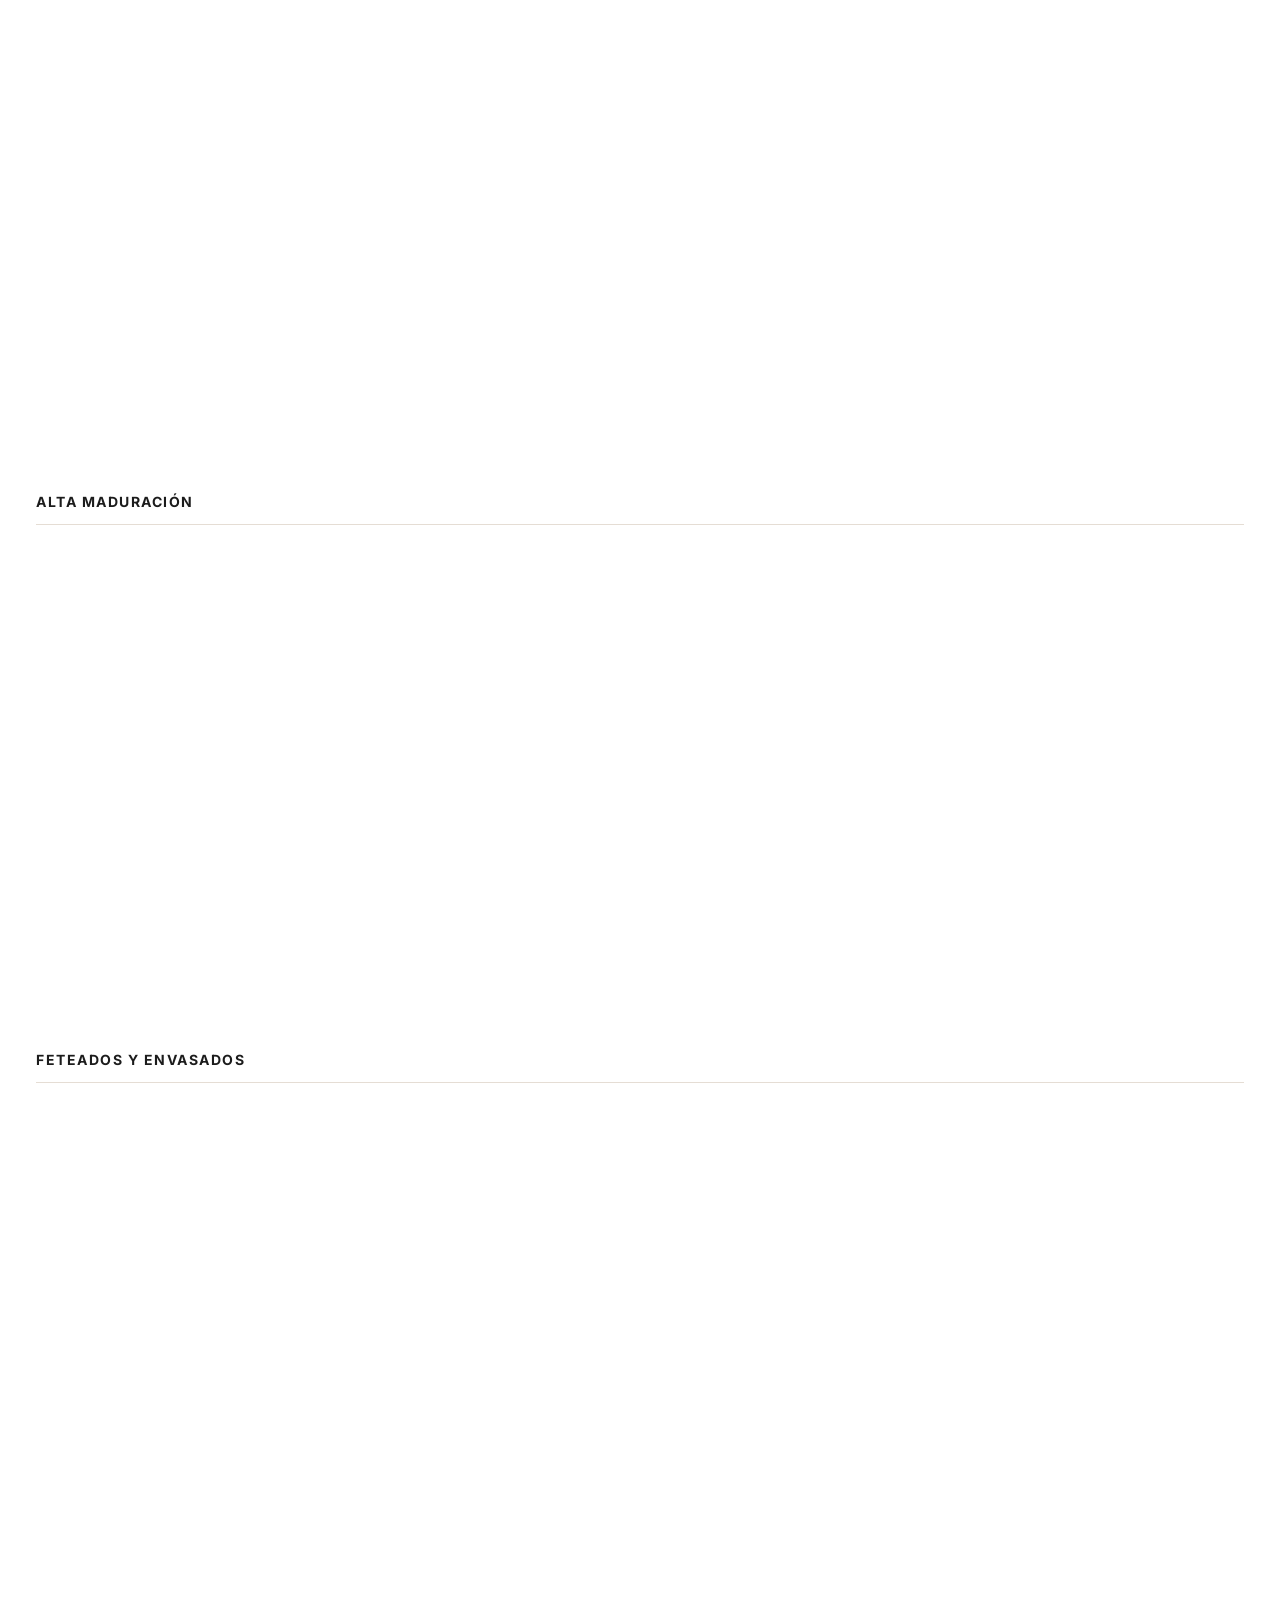
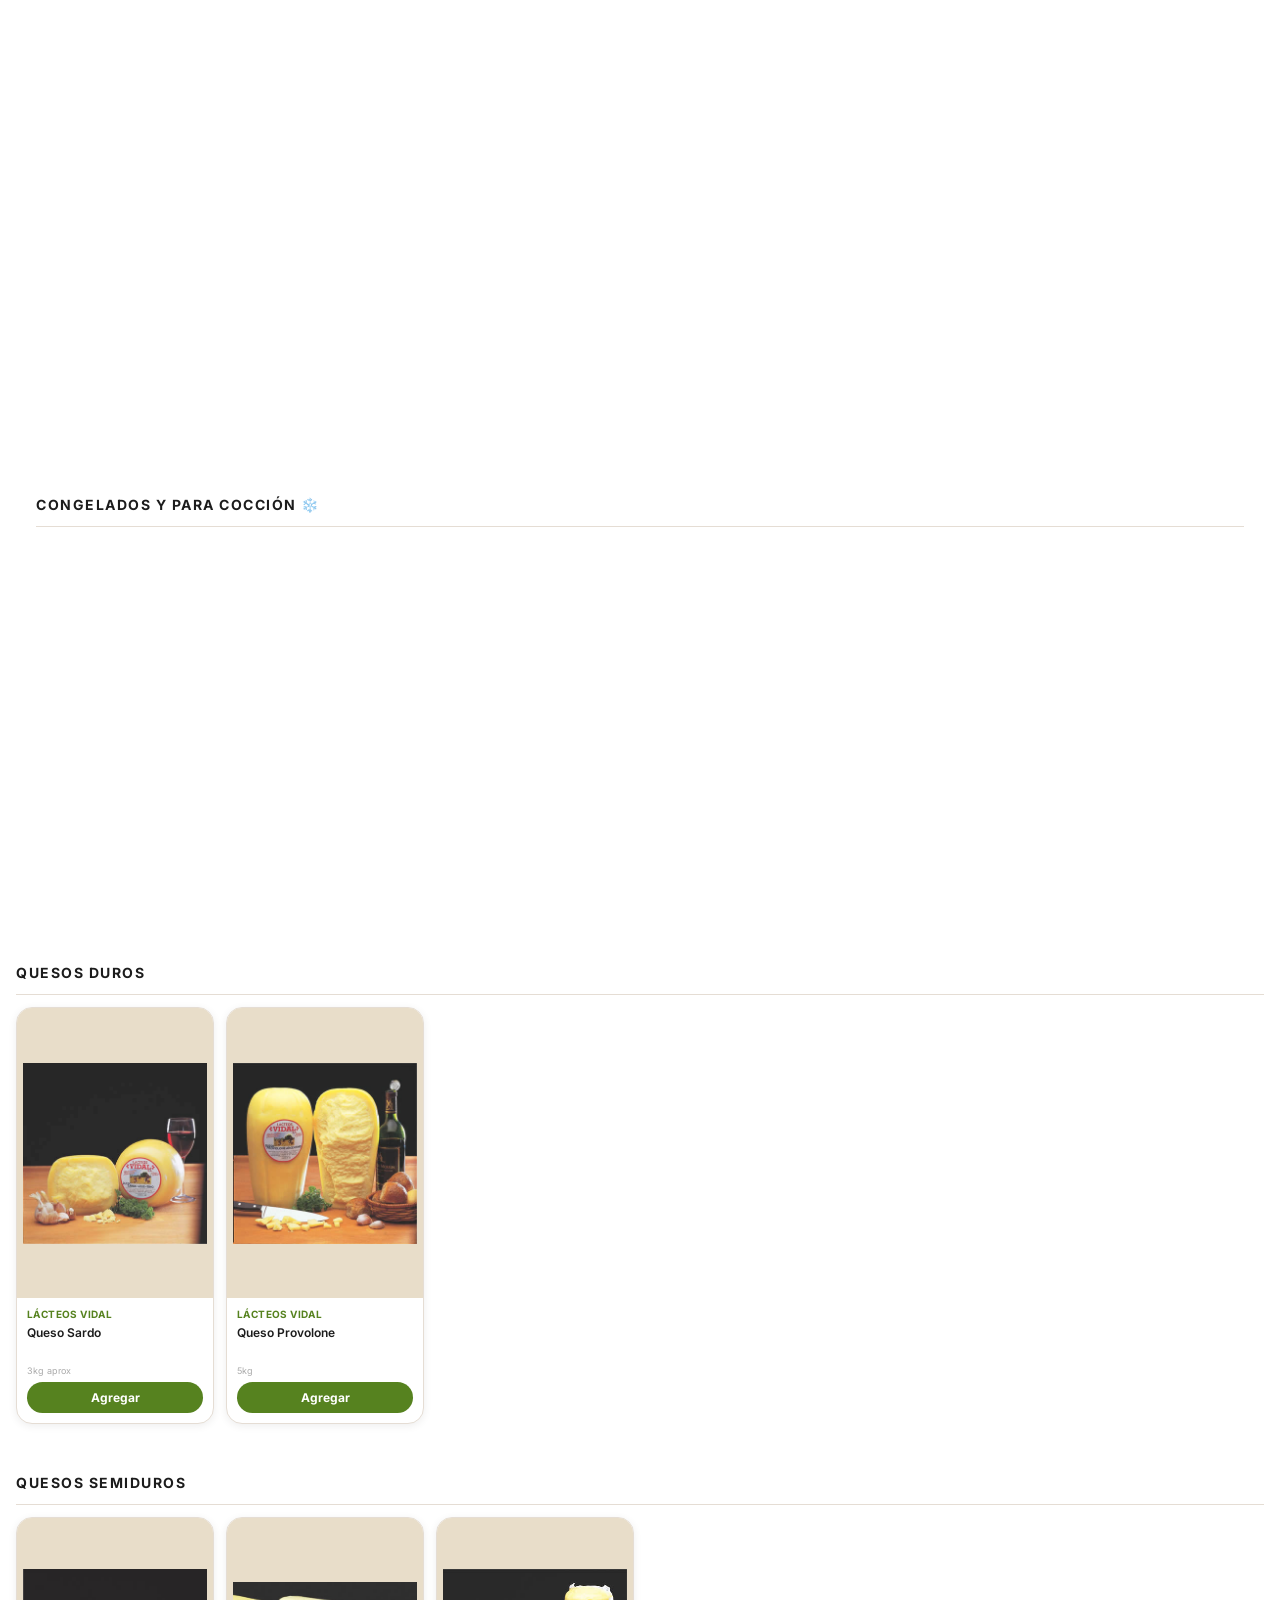
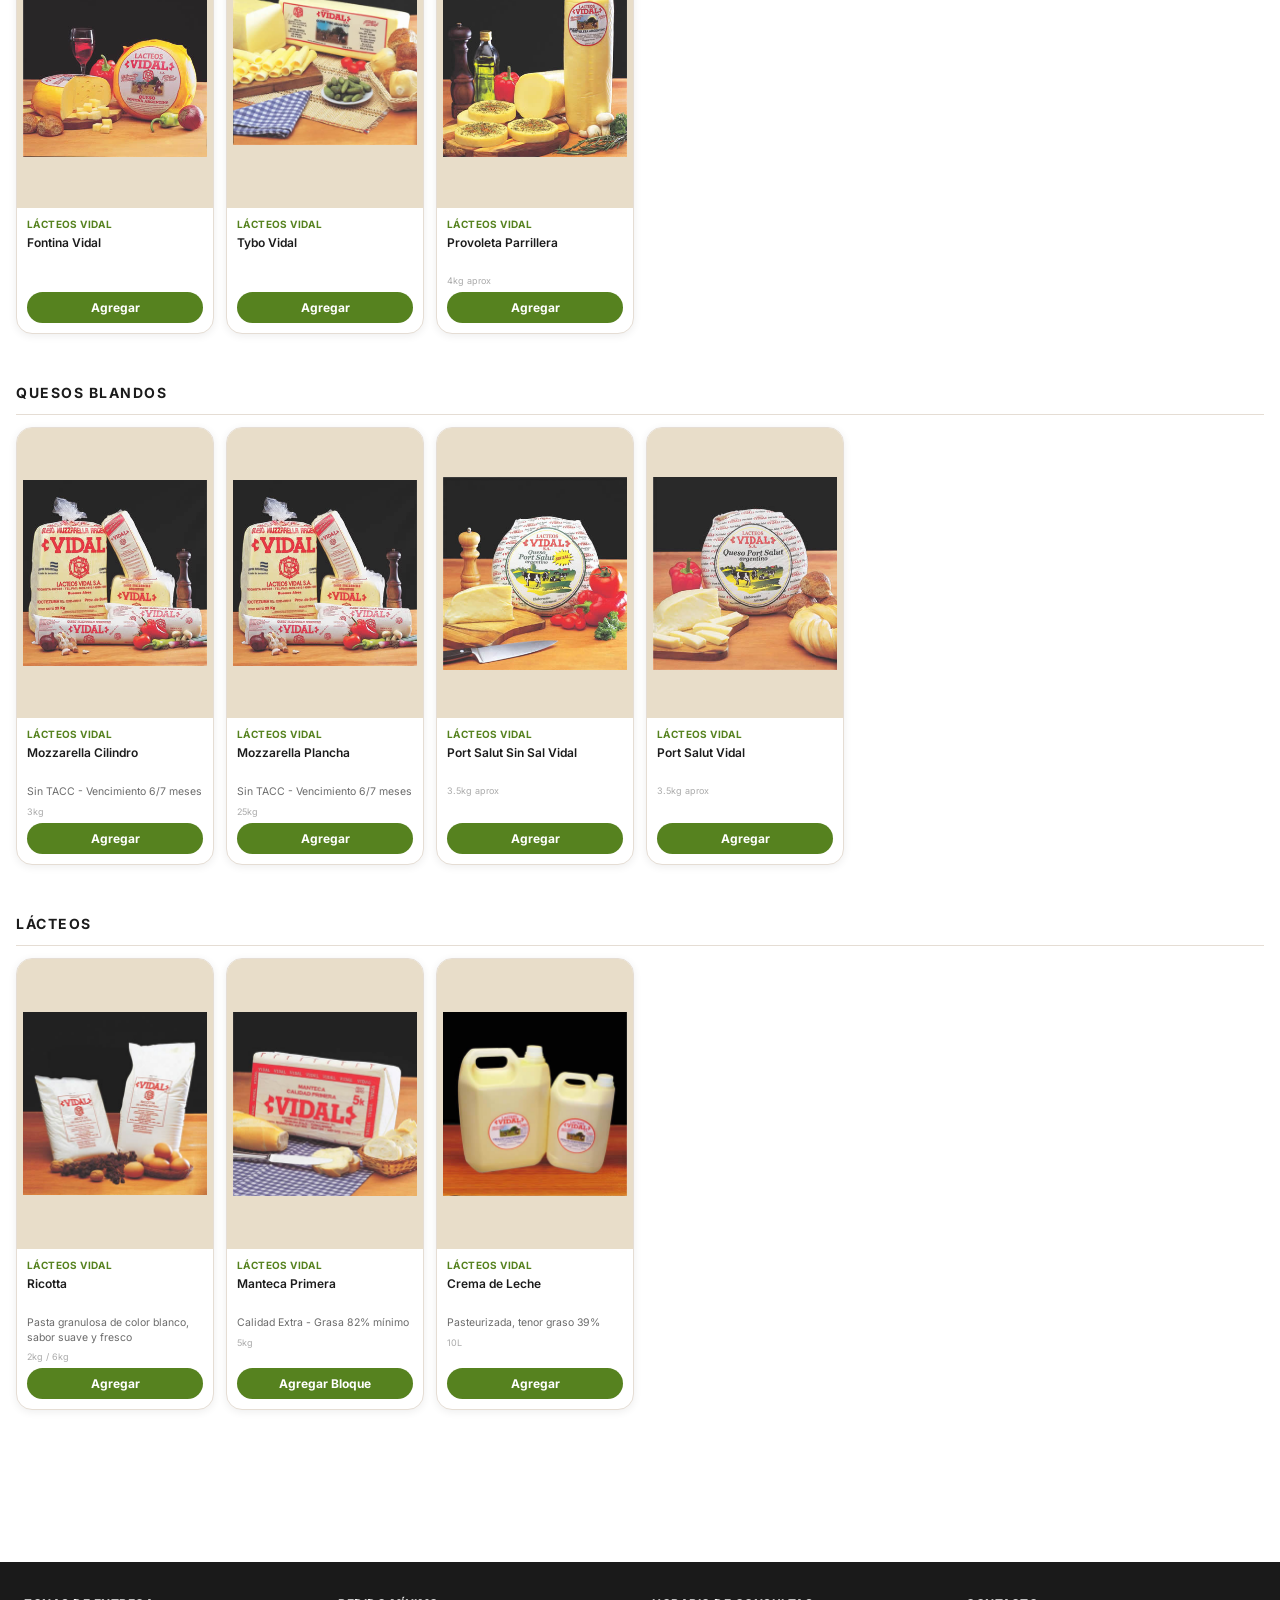
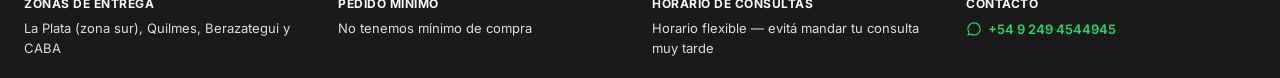
<file: catalogo_cagnoli.html>
<!DOCTYPE html>
<html lang="es">
<head>
<meta charset="UTF-8">
<meta name="viewport" content="width=device-width, initial-scale=1.0">
<title>CHARNI Distribución - Catálogo</title>
<link rel="preconnect" href="https://fonts.googleapis.com">
<link rel="preconnect" href="https://fonts.gstatic.com" crossorigin>
<link href="https://fonts.googleapis.com/css2?family=Oswald:wght@500;700&family=Inter:wght@400;500;600;700;800&display=swap" rel="stylesheet">
<link rel="stylesheet" href="style.css">
</head>
<body>
<header class="header">
<div class="header-content">
<div class="logo-container">
<img src="img/marcas/ch_distribucion_isotipo.png" alt="CH Distribución" class="logo-ch-img">
<div class="logo-text">
<h1>CHARNI DISTRIBUCIÓN</h1>
</div>
</div>
</div>
<div class="header-compact-row" id="headerCompactRow">
<div id="compactTopRow">
<div id="marcasRowCompact">
    <button class="marca-chip compacta claro marca-chip-todas" data-brand="all" onclick="filterBrandFromChip('all')">Todas</button>
<button class="marca-chip compacta claro" data-brand="donatilio" onclick="filterBrandFromChip('donatilio')"><img src="img/marcas/don_atilio.png" alt="Don Atilio"></button>
<button class="marca-chip compacta transparente grande" data-brand="cagnoli" onclick="filterBrandFromChip('cagnoli')"><img src="img/marcas/cagnoli.png" alt="Cagnoli"></button>
<button class="marca-chip compacta claro" data-brand="vidal" onclick="filterBrandFromChip('vidal')"><img src="img/marcas/vidal.png" alt="Lácteos Vidal"></button>
</div>
<input type="search" id="searchBoxCompact" class="search-box" placeholder="Buscar producto..." oninput="onSearchInputCompact(this.value)">
</div>
</div>
</header>
<section class="hero" id="hero">
<div class="hero-bg" id="heroBg"></div>
<video class="hero-bg" id="heroVideo" autoplay muted loop playsinline preload="metadata" poster="img/heroes/cagnoli_poster.jpg">
<source src="img/heroes/cagnoli.mp4" type="video/mp4">
</video>
<div class="hero-overlay"></div>
<div class="hero-text">
<div class="hero-tagline">De <em>Tandil</em> para tu negocio</div>
<div class="hero-subtitle">Agregá los productos y enviá tu consulta para conocer precio y disponibilidad.</div>
</div>
</section>
<div class="last-order-banner" id="lastOrderBanner" style="display:none">
<div class="last-order-info">
<span class="last-order-title">Tu última consulta</span>
<span class="last-order-sub" id="lastOrderInfo"></span>
</div>
<button class="last-order-btn" onclick="repetirUltimaConsulta()">Repetir</button>
</div>
<div class="marcas-aliadas">
<div class="marcas-aliadas-label">Nuestras Marcas Aliadas</div>
<div class="marcas-aliadas-hint">Tocá un logo para ver solo sus productos</div>
<div class="marcas-row">
    <button class="marca-chip claro marca-chip-todas" data-brand="all" onclick="filterBrandFromChip('all')">Todas<br>las marcas</button>
<button class="marca-chip claro" data-brand="donatilio" onclick="filterBrandFromChip('donatilio')"><img src="img/marcas/don_atilio.png" alt="Don Atilio"></button>
<button class="marca-chip transparente grande" data-brand="cagnoli" onclick="filterBrandFromChip('cagnoli')"><img src="img/marcas/cagnoli.png" alt="Cagnoli"></button>
<button class="marca-chip claro" data-brand="vidal" onclick="filterBrandFromChip('vidal')"><img src="img/marcas/vidal.png" alt="Lácteos Vidal"></button>
</div>
</div>
<div class="filters-wrapper">
<div class="search-inner">
<input type="search" id="searchBox" class="search-box" placeholder="Buscar producto..." oninput="onSearchInput(this.value)">
</div>
</div>
<div class="cat-quicknav-wrap" id="quickNavWrap">
<button type="button" class="quicknav-arrow quicknav-prev" onclick="scrollQuickNav(-1)" aria-label="Categorías anteriores">‹</button>
<div class="cat-quicknav" id="quickNav"></div>
<button type="button" class="quicknav-arrow quicknav-next" onclick="scrollQuickNav(1)" aria-label="Categorías siguientes">›</button>
</div>
<main class="container" id="catalogo-main">
</main>
<footer class="site-footer">
<div class="footer-inner">
<div class="footer-col">
<div class="footer-title">Zonas de entrega</div>
<div class="footer-text">La Plata (zona sur), Quilmes, Berazategui y CABA</div>
</div>
<div class="footer-col">
<div class="footer-title">Pedido mínimo</div>
<div class="footer-text">No tenemos mínimo de compra</div>
</div>
<div class="footer-col">
<div class="footer-title">Horario de consultas</div>
<div class="footer-text">Horario flexible — evitá mandar tu consulta muy tarde</div>
</div>
<div class="footer-col">
<div class="footer-title">Contacto</div>
<a class="footer-wa-link" id="footerWaLink" href="#" target="_blank">
<svg viewBox="0 0 24 24" width="16" height="16" fill="currentColor"><path d="M12 2C6.5 2 2 6.5 2 12c0 1.8.5 3.6 1.4 5.1L2 22l5-1.4c1.4.8 3.1 1.3 5 1.3 5.5 0 10-4.5 10-10S17.5 2 12 2zm0 18c-1.6 0-3.1-.4-4.4-1.2l-.3-.2-3 .8.8-2.9-.2-.3C4.2 15 3.7 13.6 3.7 12c0-4.6 3.7-8.3 8.3-8.3s8.3 3.7 8.3 8.3-3.7 8.3-8.3 8.3z"/></svg>
<span id="footerWaText">Solo por WhatsApp</span>
</a>
</div>
</div>
</footer>
<div class="modal" id="cartModal">
<div class="modal-content">
<div class="modal-header">
<h3>Mi Consulta</h3>
<button class="close-btn" onclick="closeCart()">&times;</button>
</div>
<div class="modal-body">
<div class="cart-notice">📩 Esto no confirma tu pedido: al enviarlo por WhatsApp, iniciás el contacto directo con tu vendedor para coordinar precio y disponibilidad.</div>
<div id="cartItems"></div>
<div id="cartSubtotal"></div>
<div class="cart-actions" id="cartActions" style="display:none">
<button class="btn-send" onclick="sendWhatsApp()">📱 Enviar por WhatsApp</button>
<button class="btn-clear" onclick="clearCart()">🗑️ Vaciar</button>
</div>
</div>
</div>
</div>
<div class="modal" id="confirmVaciarModal">
<div class="modal-content confirm-modal-content">
<button class="close-btn" onclick="closeConfirmVaciar()" style="position:absolute;top:16px;right:16px">&times;</button>
<div class="confirm-modal-title">¿Vaciar la lista de tu consulta?</div>
<div class="confirm-modal-sub" id="confirmVaciarSub">Se van a borrar los productos que agregaste.</div>
<div class="confirm-modal-actions">
<button class="btn-cancelar" onclick="closeConfirmVaciar()">Cancelar</button>
<button class="btn-vaciar-confirm" onclick="confirmVaciar()">Vaciar</button>
</div>
</div>
</div>
<div class="cart-footer-bar" id="cartFooterBar" style="display:none">
<div class="cart-footer-info">
<span class="cart-footer-count" id="cartFooterCount">0</span>
<span class="cart-footer-label">producto<span id="cartFooterPlural">s</span> en tu consulta</span>
</div>
<button class="cart-footer-btn" onclick="openCart()">Ver mi lista</button>
</div>
<a href="https://wa.me/5492494544945?text=Hola!%20Quiero%20consultar%20sobre%20sus%20productos" class="whatsapp-float" target="_blank">
<svg viewBox="0 0 32 32"><path d="M16 0c-8.837 0-16 7.163-16 16 0 2.825.744 5.488 2.038 7.788L.05 31.95l8.325-2.088C10.6 31.238 13.2 32 16 32c8.837 0 16-7.163 16-16S24.837 0 16 0zm0 29.35c-2.438 0-4.75-.663-6.738-1.813l-.475-.288-5.013 1.263 1.3-4.9-.313-.5C3.4 21.175 2.65 18.638 2.65 16c0-7.35 5.988-13.35 13.35-13.35S29.35 8.65 29.35 16 23.362 29.35 16 29.35zm7.338-9.838c-.4-.2-2.375-1.175-2.738-1.3-.375-.138-.65-.2-.925.2-.275.4-1.063 1.3-1.3 1.575-.238.275-.475.313-.875.113-.4-.2-1.688-.625-3.213-1.988-1.188-1.063-1.988-2.375-2.225-2.775-.238-.4-.025-.613.175-.813.188-.175.4-.475.6-.713.2-.238.275-.4.413-.675.138-.275.063-.5-.038-.7-.1-.2-.925-2.225-1.263-3.05-.325-.788-.663-.675-.925-.688-.238-.013-.5-.013-.763-.013s-.7.1-1.063.5c-.363.4-1.388 1.35-1.388 3.3s1.425 3.838 1.625 4.1c.2.275 2.788 4.238 6.738 5.95.938.4 1.675.638 2.238.825.95.3 1.813.25 2.5.15.763-.113 2.375-.975 2.713-1.913.338-.938.338-1.738.238-1.913-.1-.188-.363-.3-.763-.5z"/></svg>
</a>
<script src="products.js"></script>
<script src="config.js"></script>
<script>
window.WA_PHONE='5492494544945';
window.HIDDEN_BRANDS=['lasdinas'];
</script>
<script src="app.js"></script>
</body>
</html>
</file>
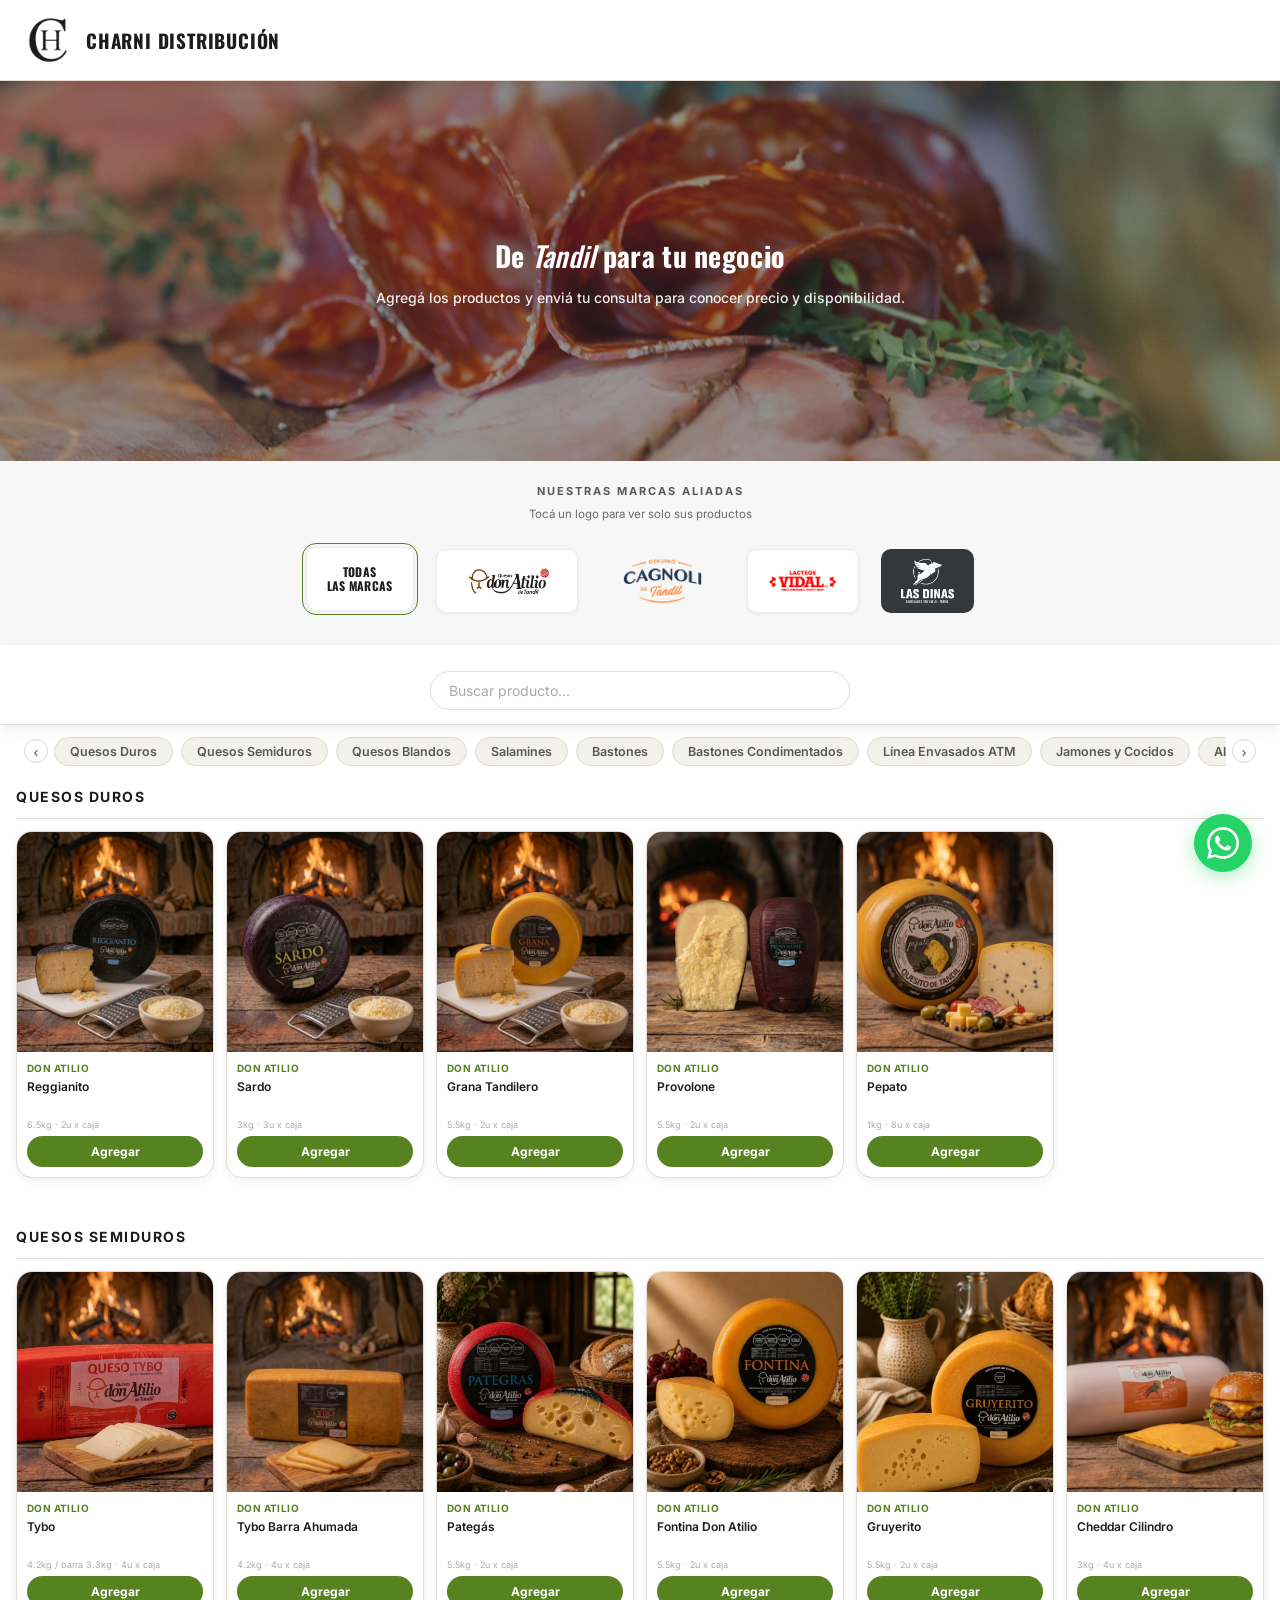
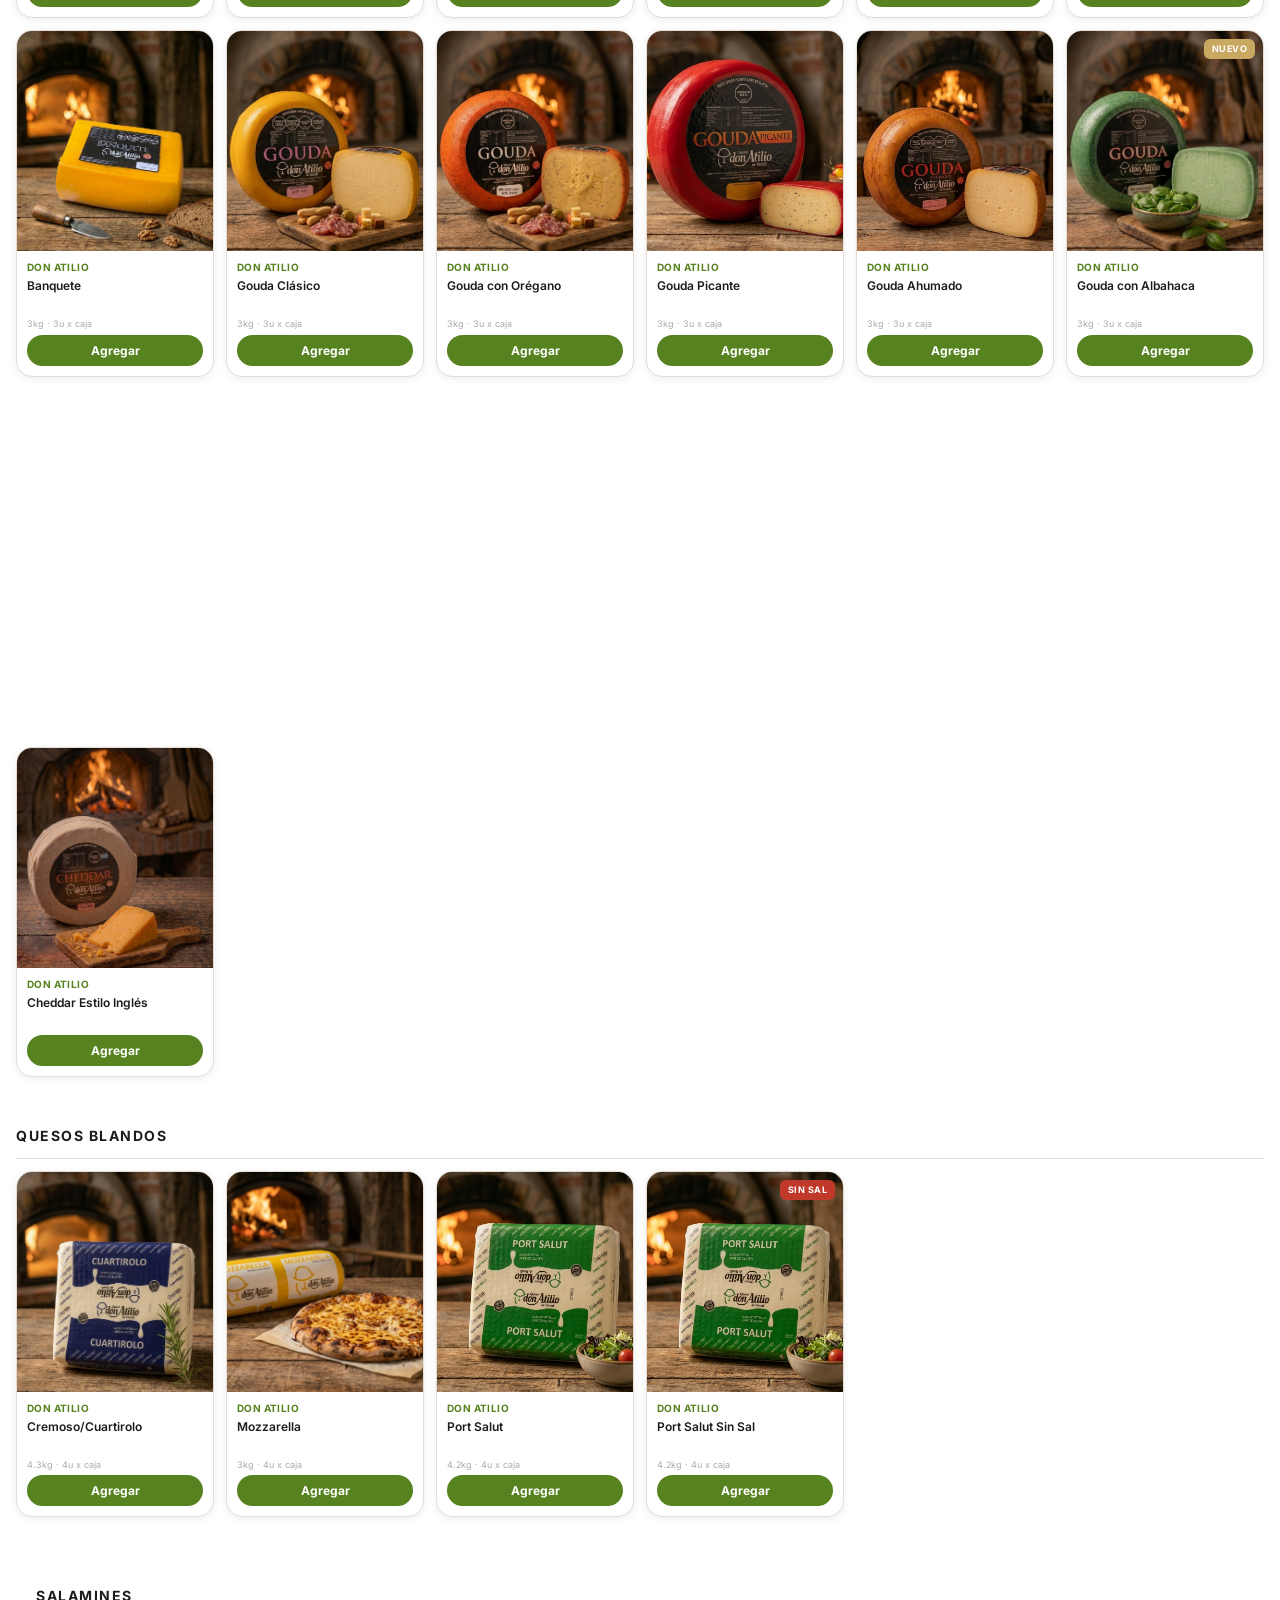
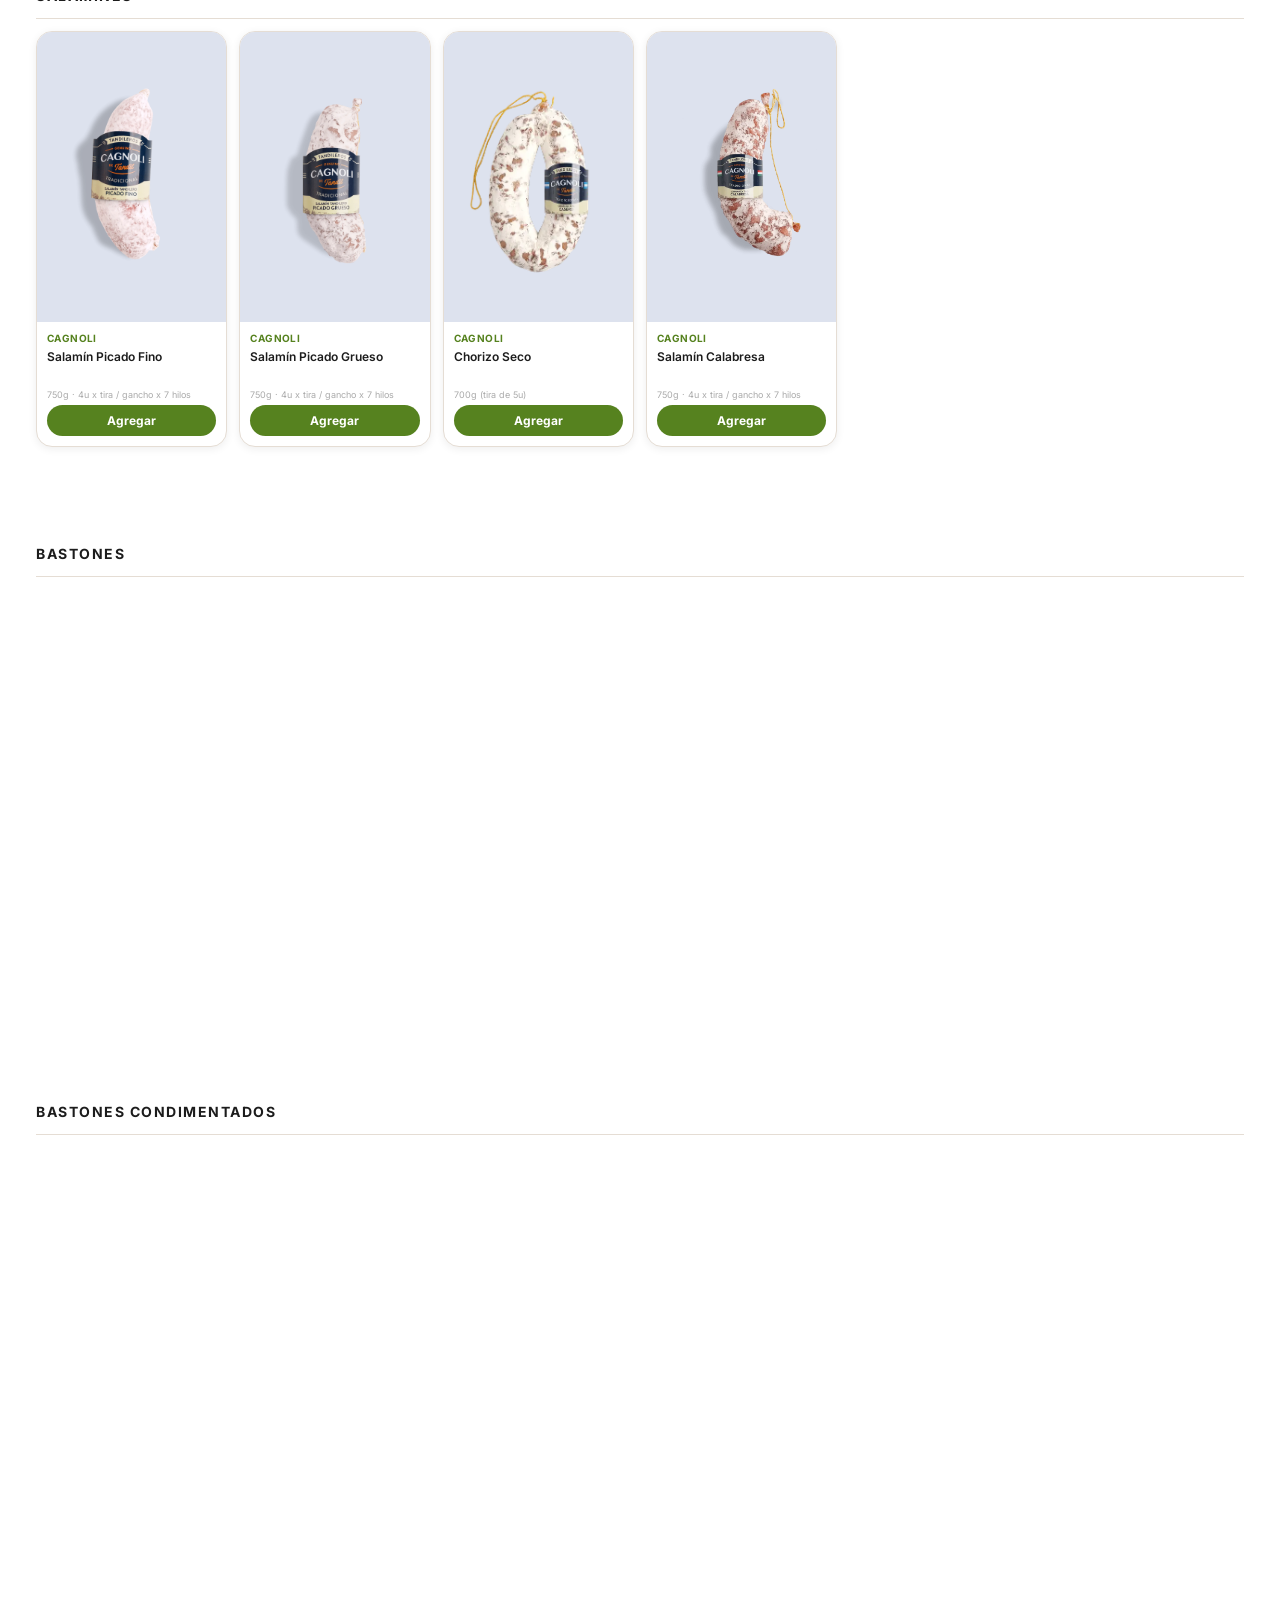
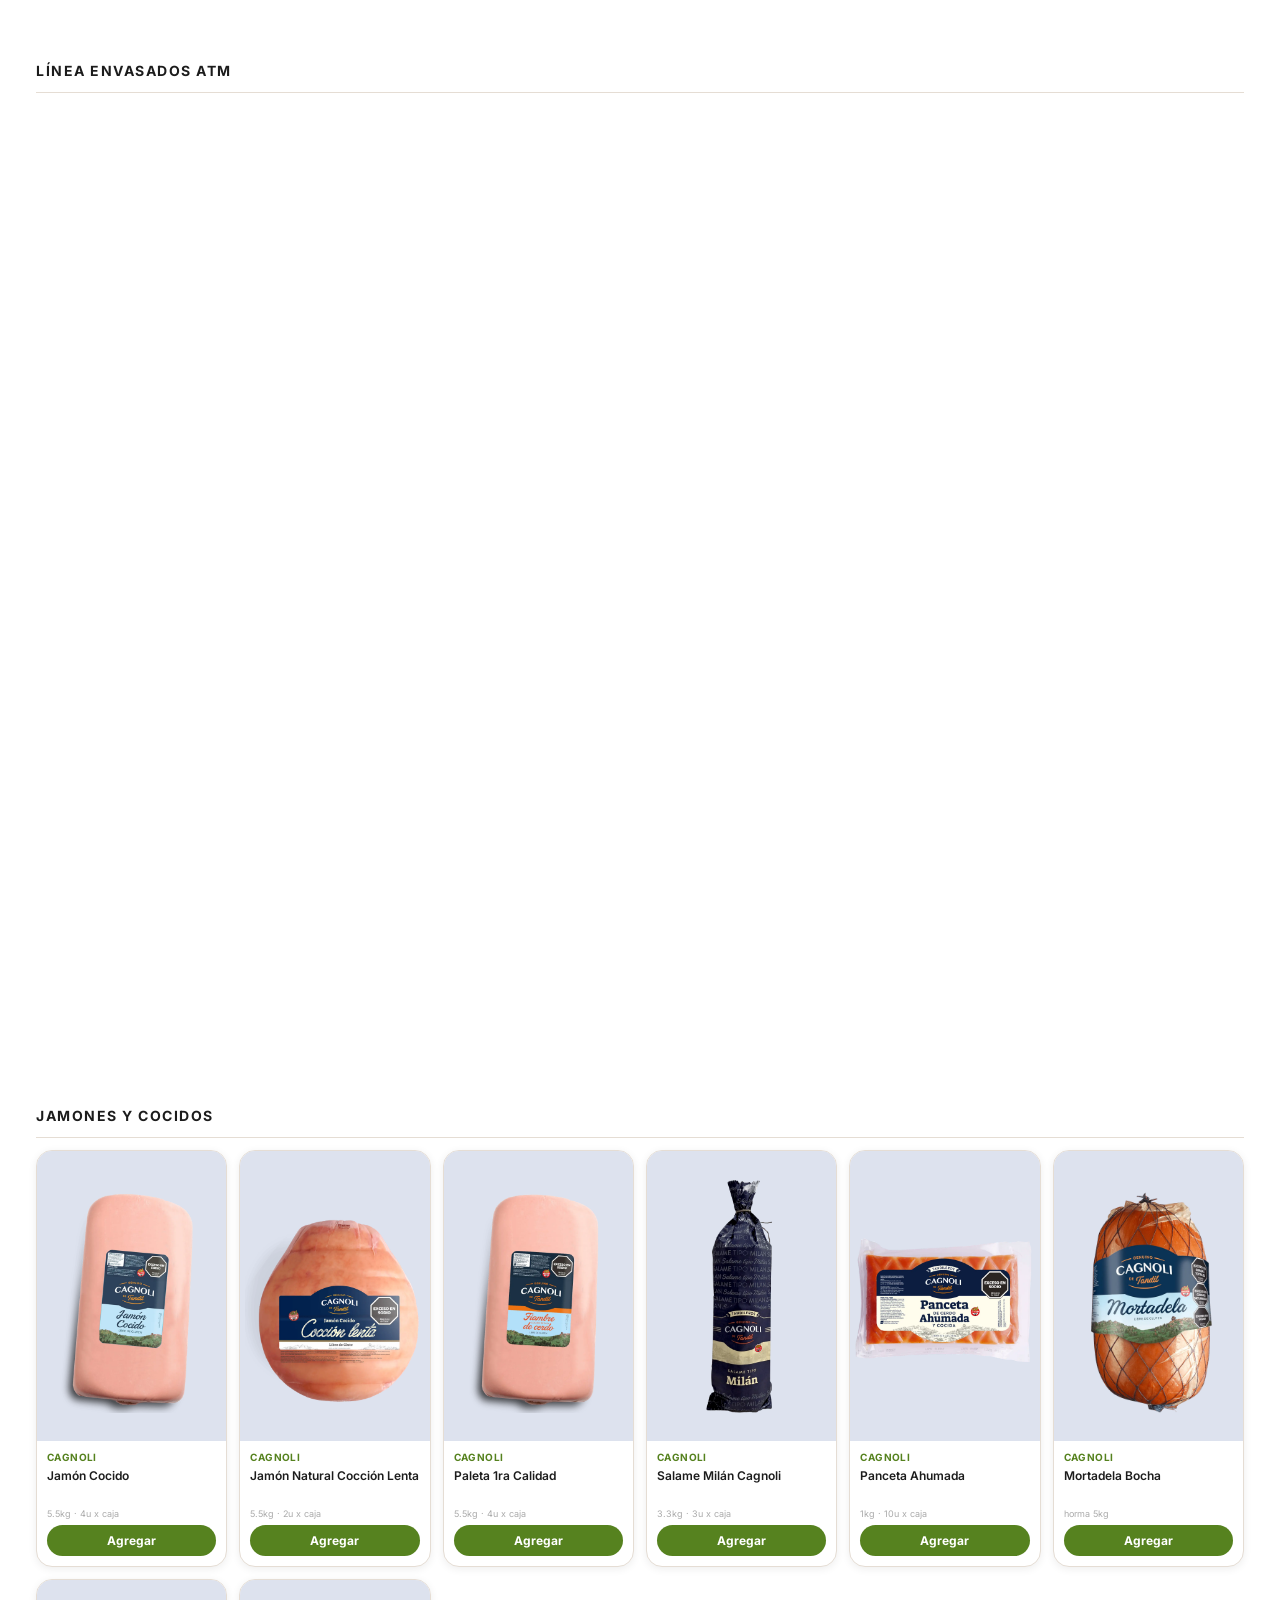
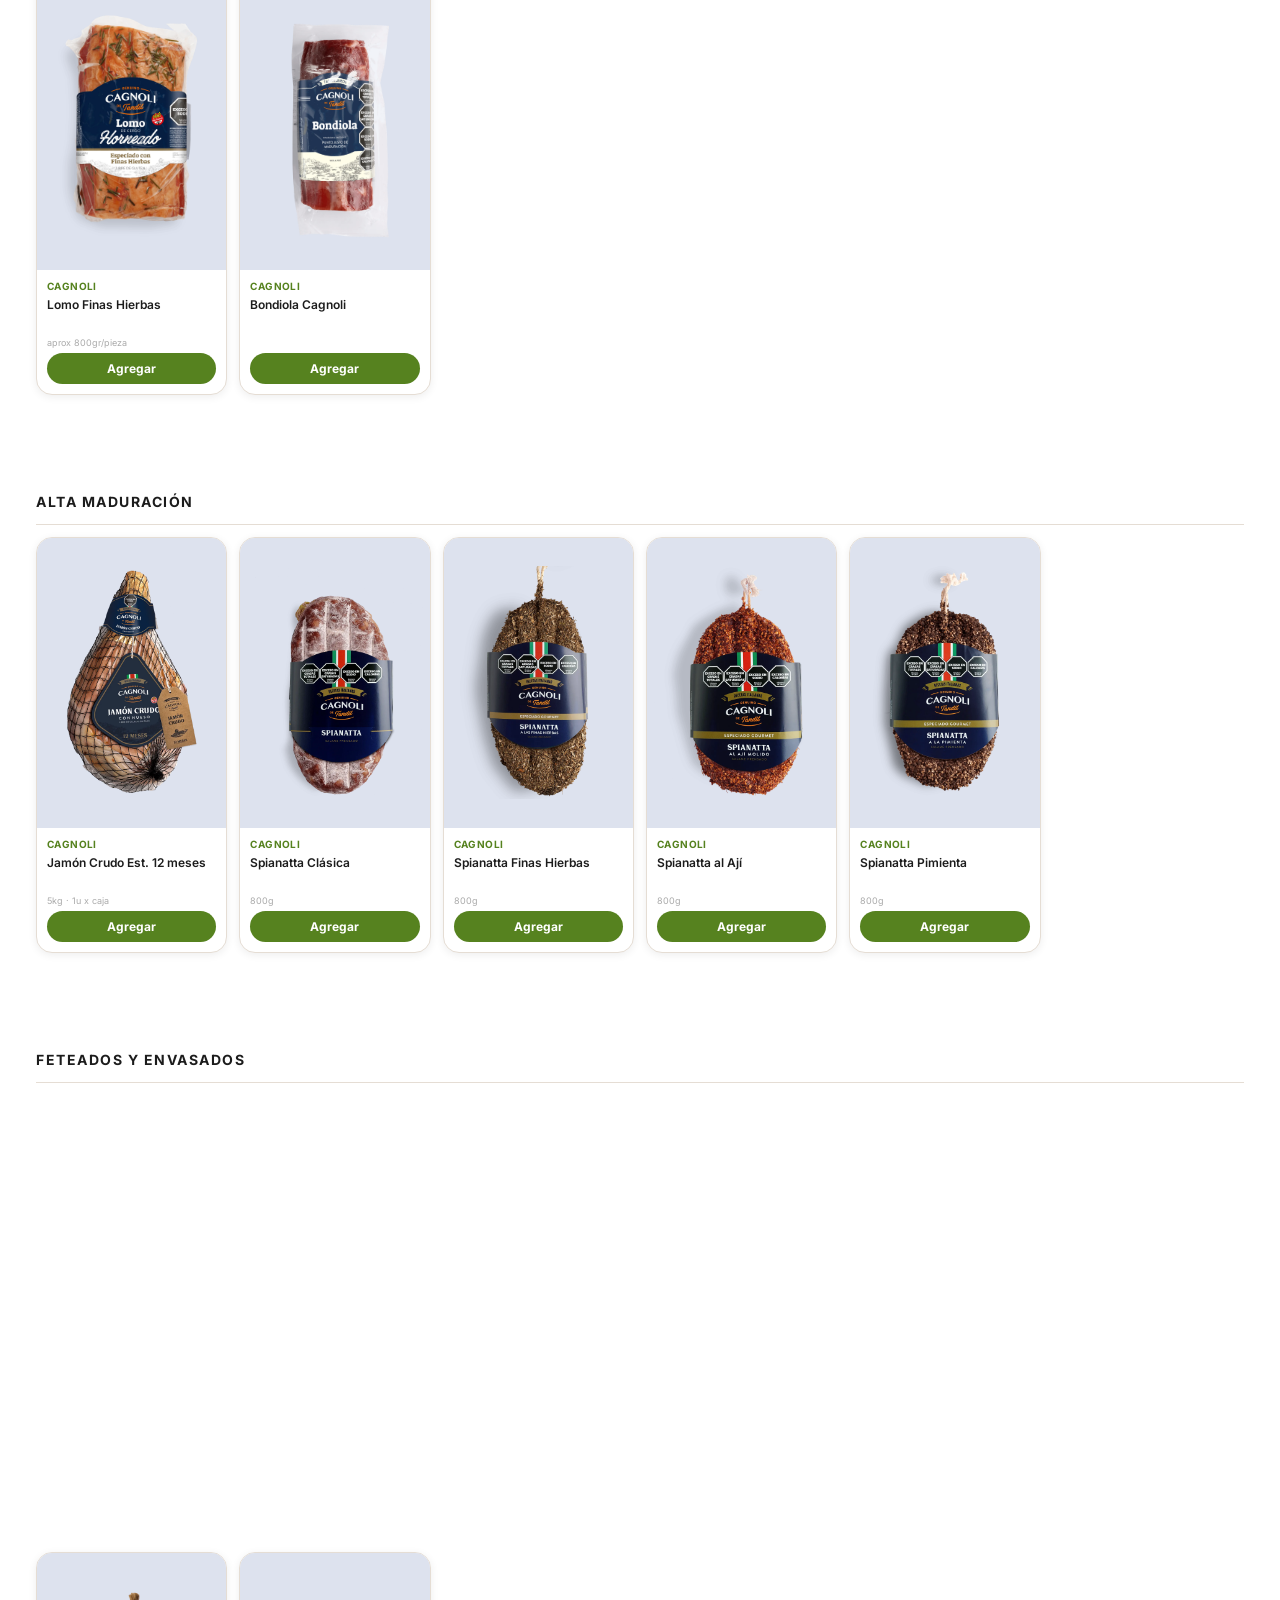
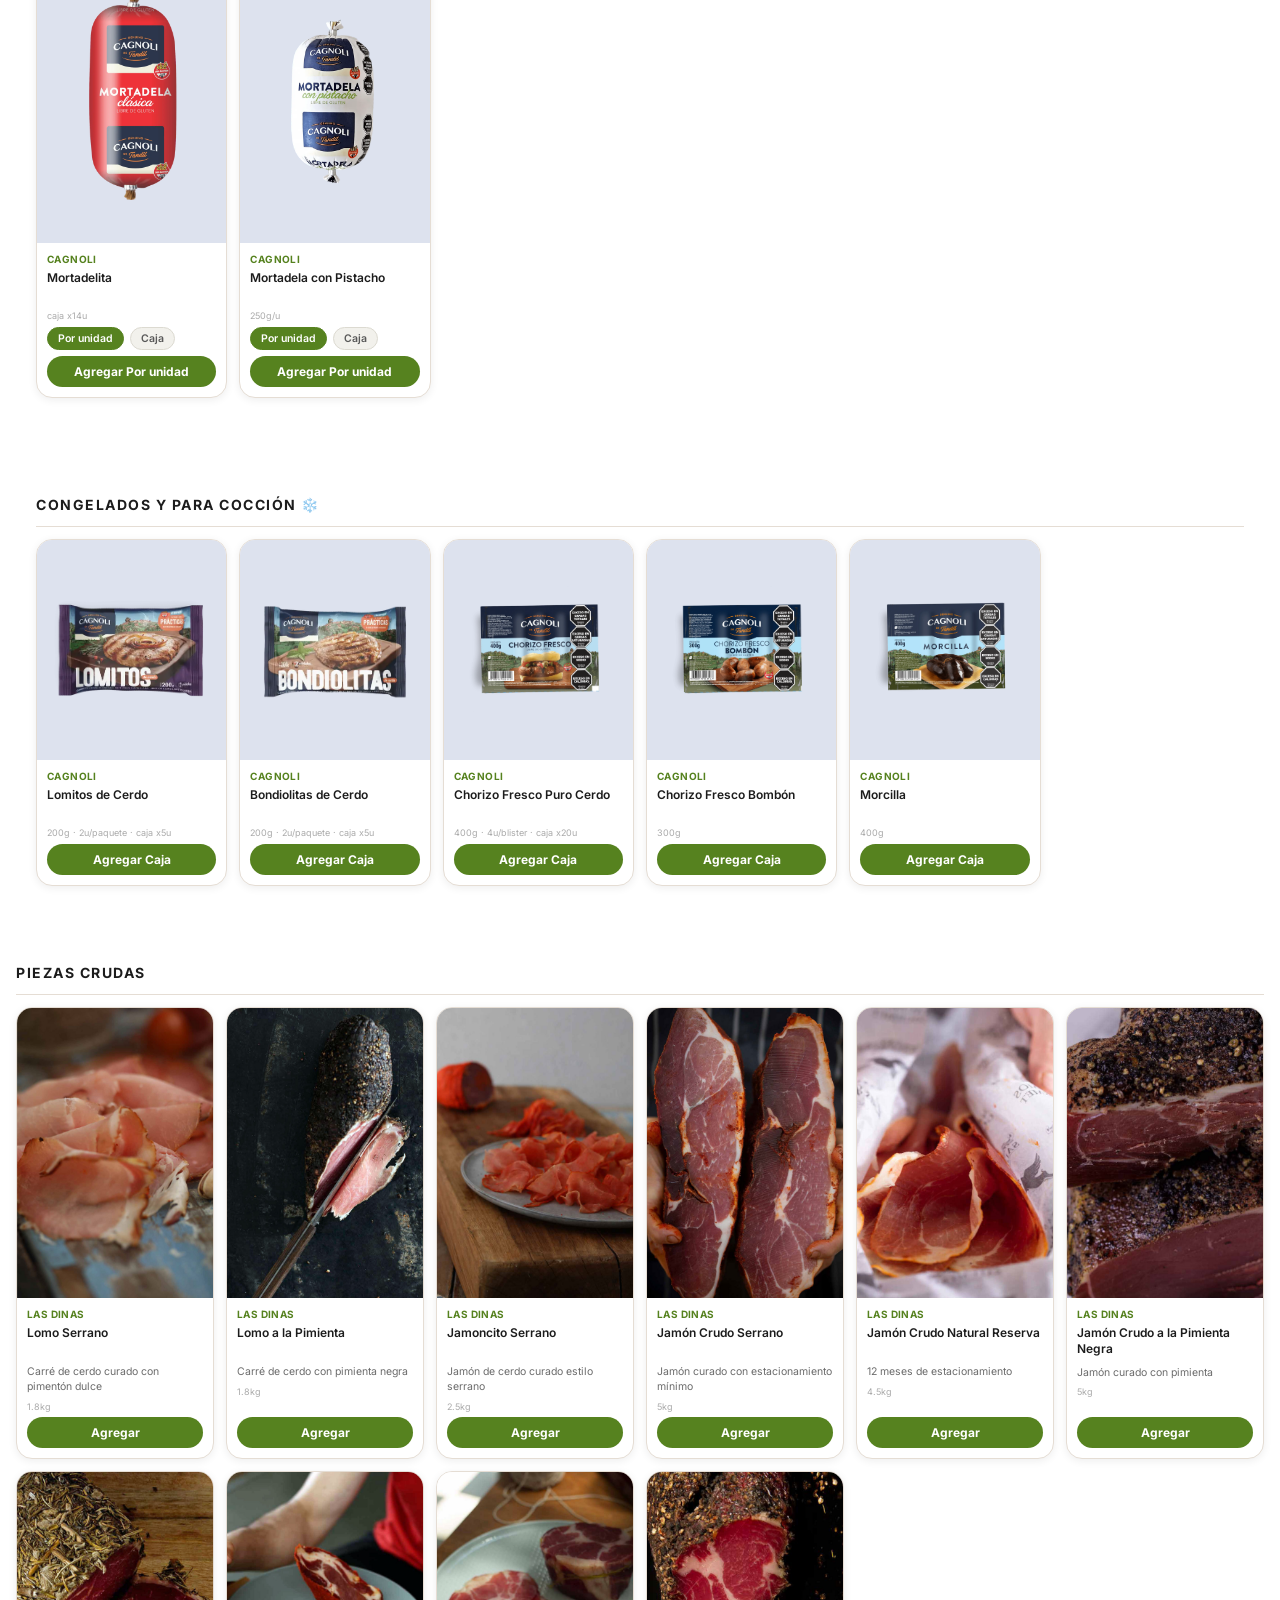
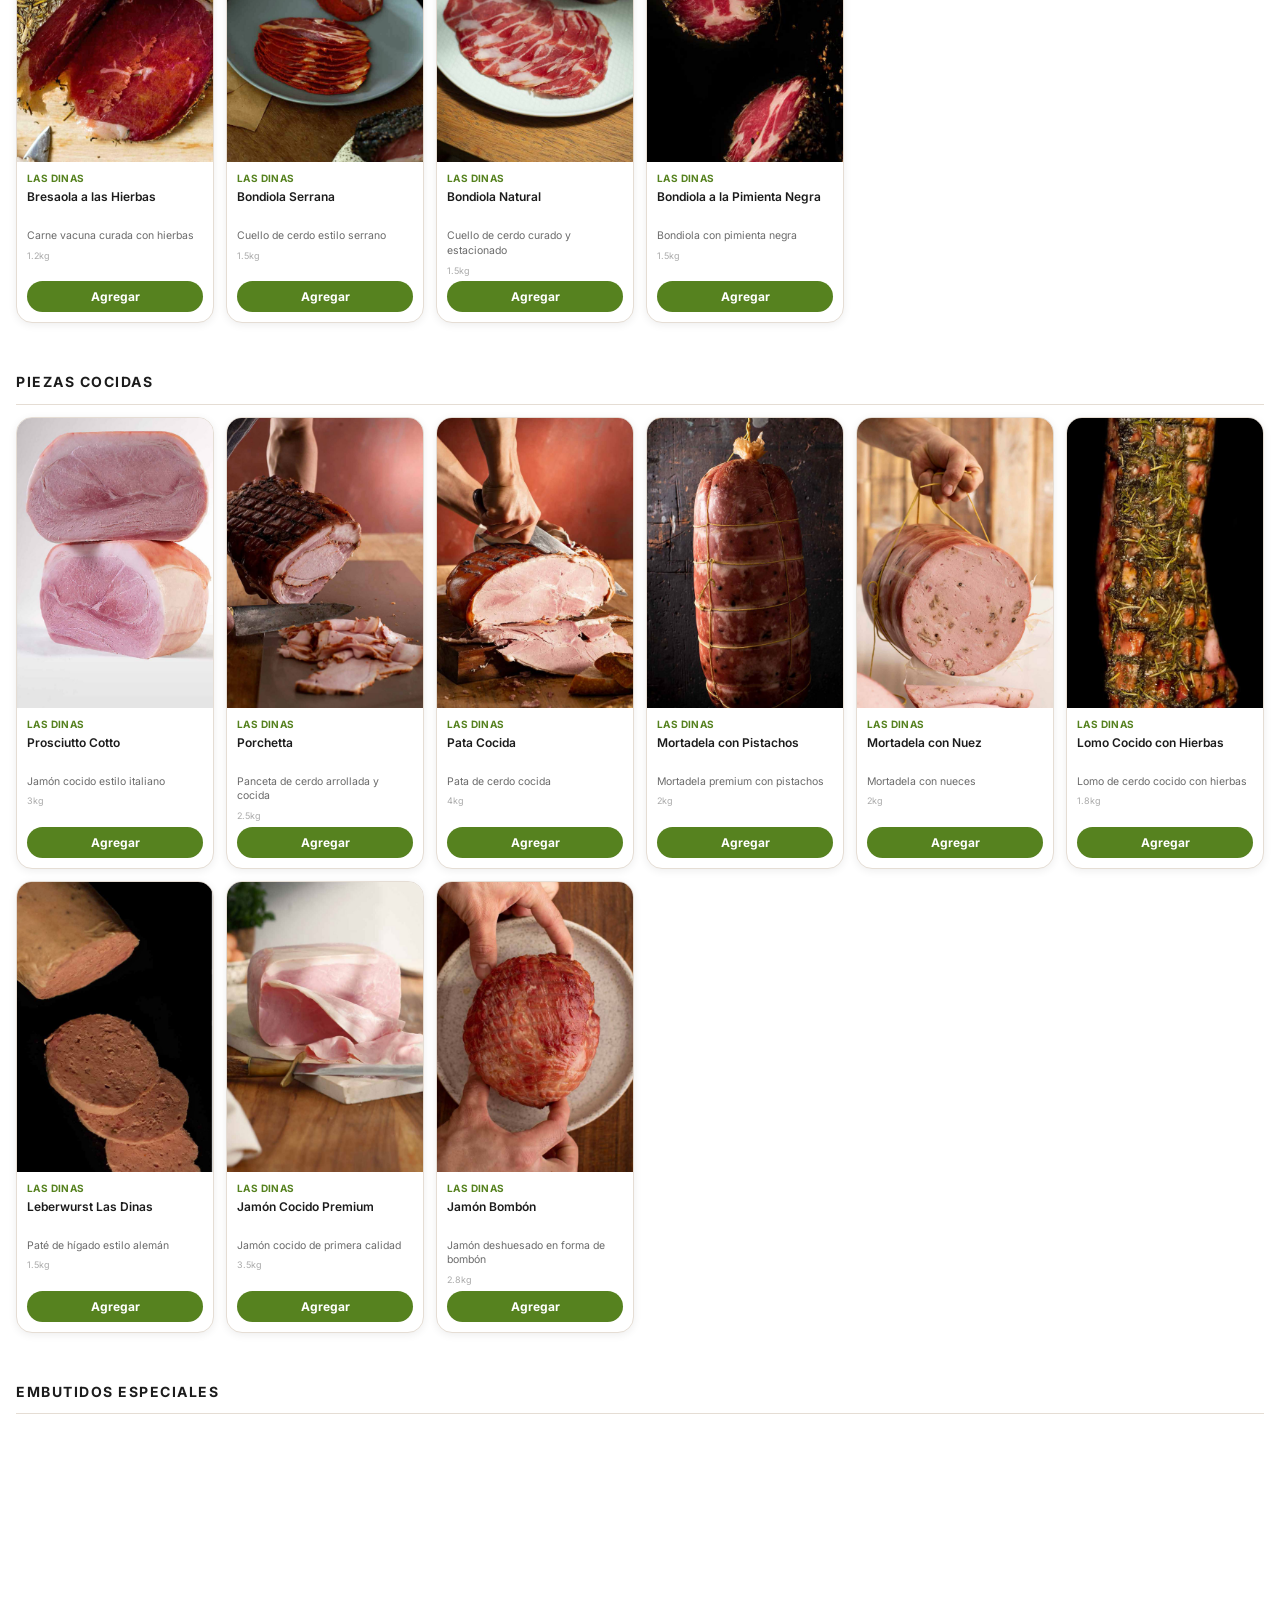
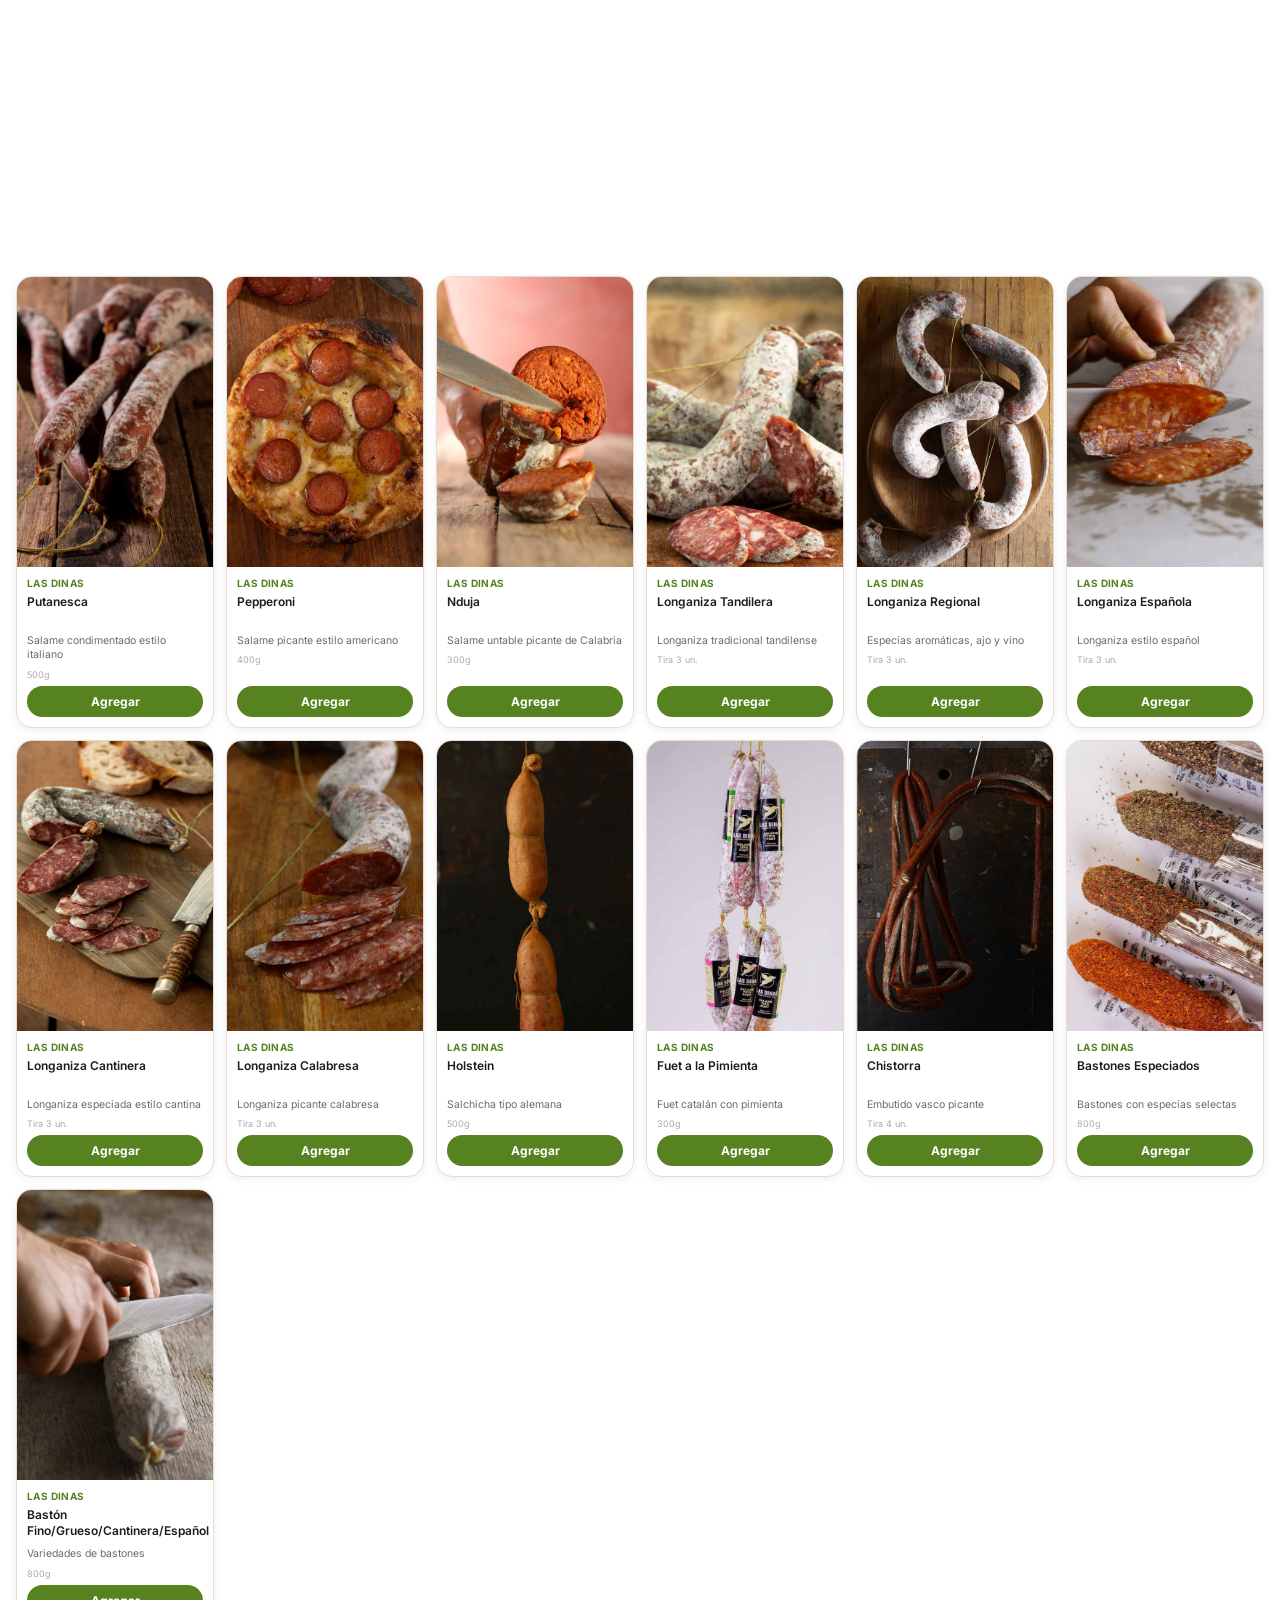
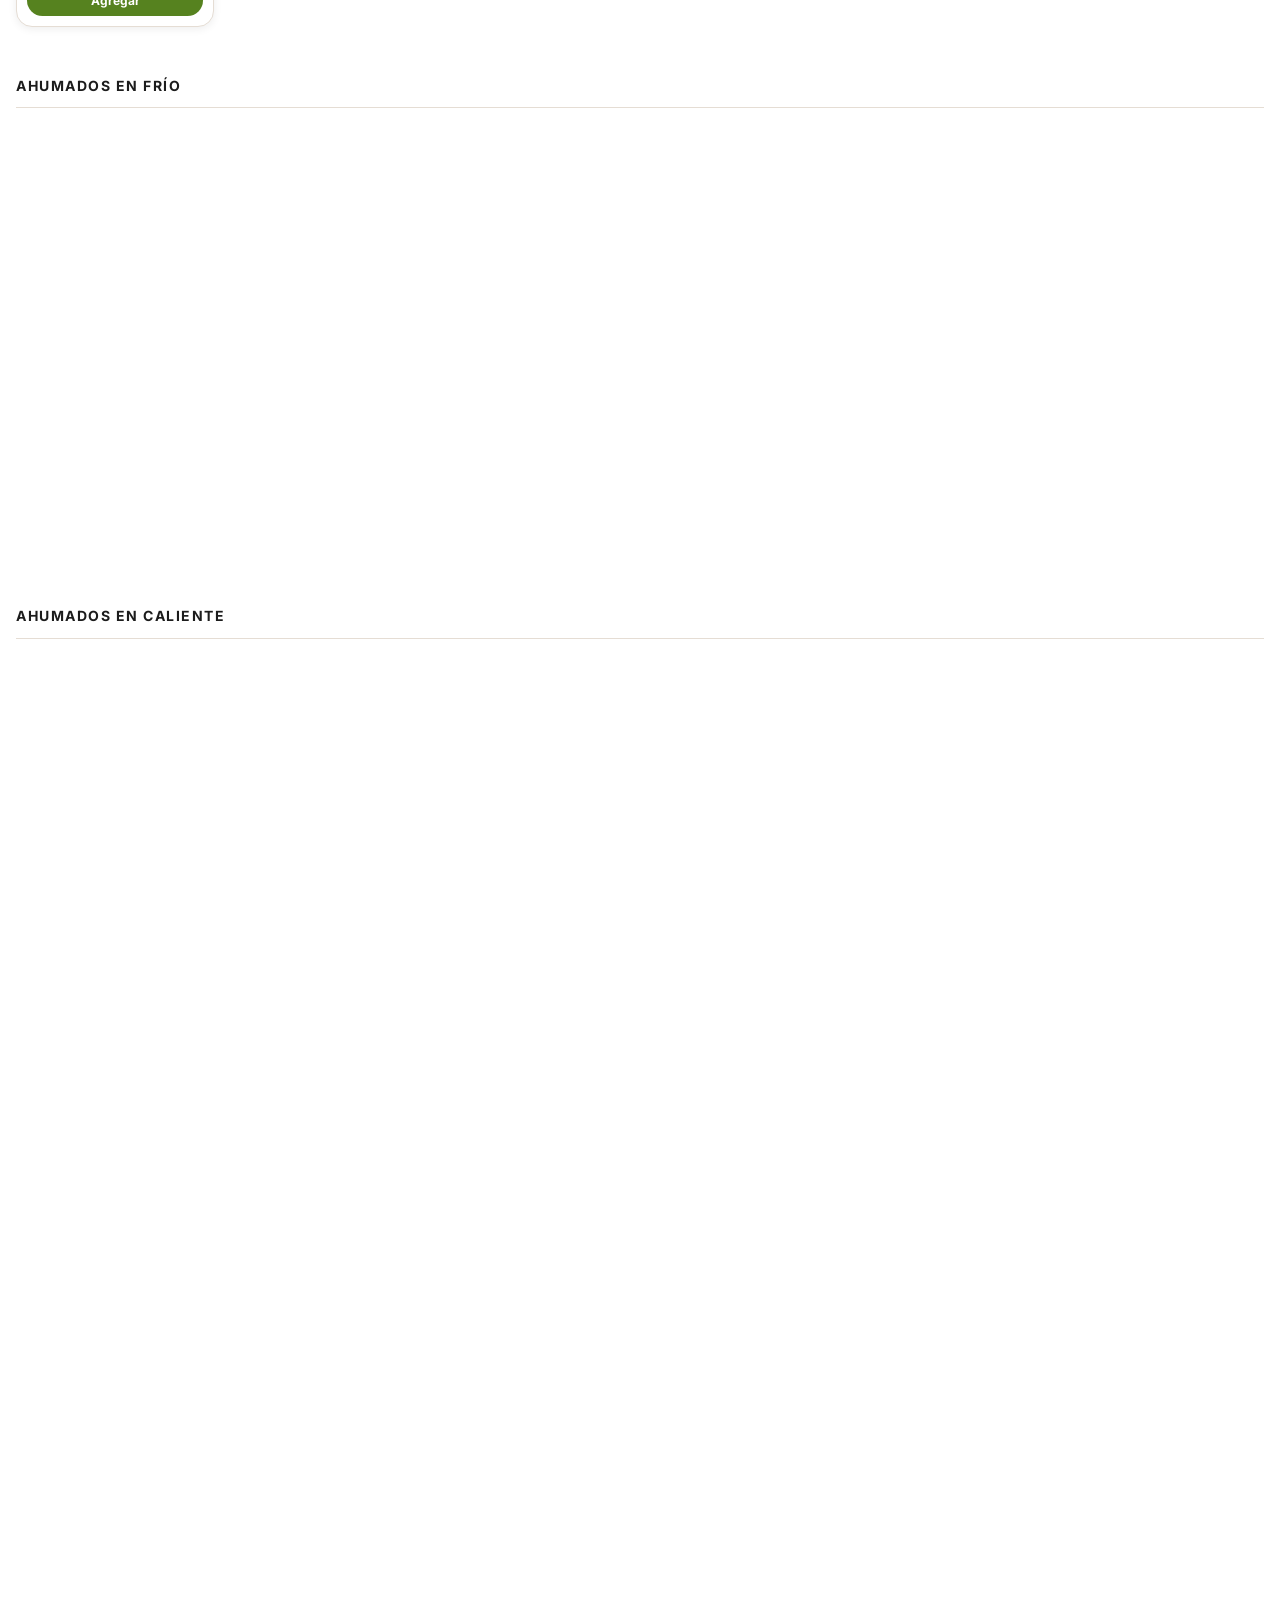
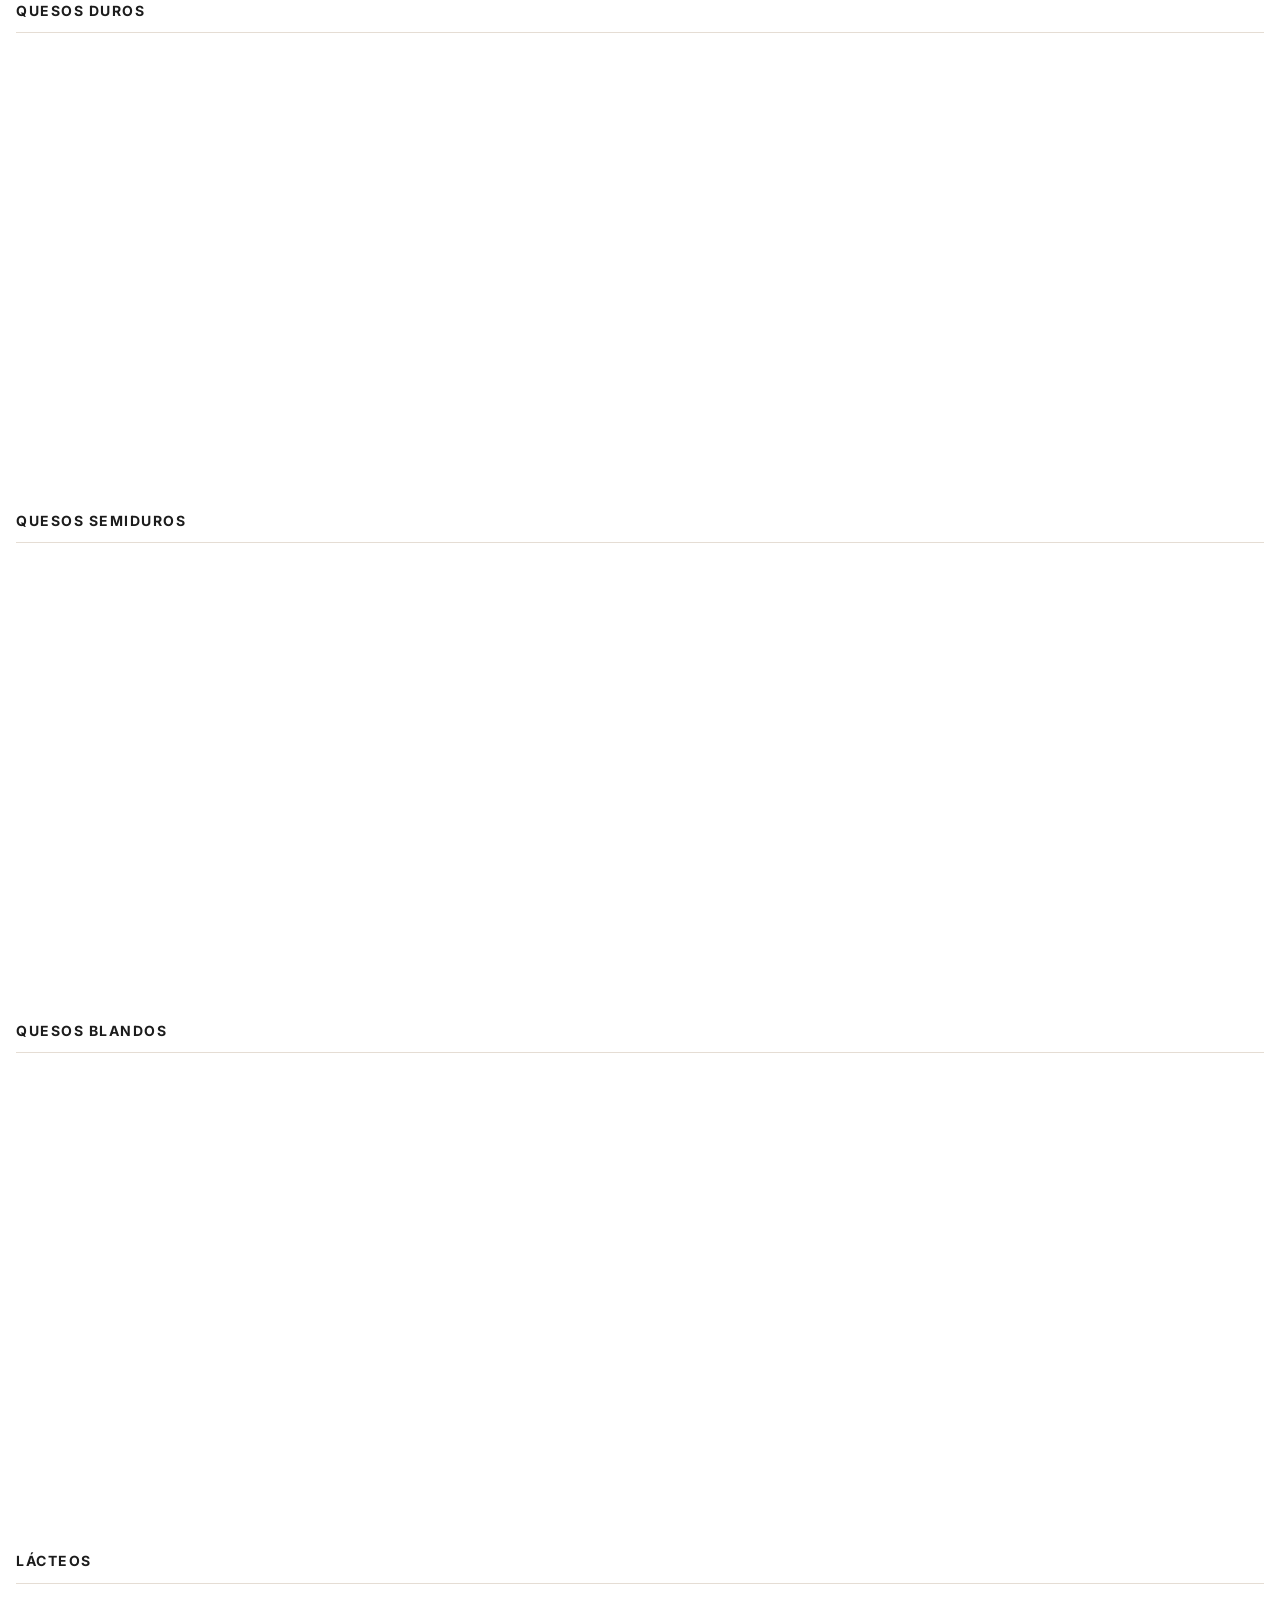
<file: catalogo_gc.html>
<!DOCTYPE html>
<html lang="es">
<head>
<meta charset="UTF-8">
<meta name="viewport" content="width=device-width, initial-scale=1.0">
<title>CHARNI Distribución - Catálogo</title>
<link rel="preconnect" href="https://fonts.googleapis.com">
<link rel="preconnect" href="https://fonts.gstatic.com" crossorigin>
<link href="https://fonts.googleapis.com/css2?family=Oswald:wght@500;700&family=Inter:wght@400;500;600;700;800&display=swap" rel="stylesheet">
<link rel="stylesheet" href="style.css">
</head>
<body>
<header class="header">
<div class="header-content">
<div class="logo-container">
<img src="img/marcas/ch_distribucion_isotipo.png" alt="CH Distribución" class="logo-ch-img">
<div class="logo-text">
<h1>CHARNI DISTRIBUCIÓN</h1>
</div>
</div>
</div>
<div class="header-compact-row" id="headerCompactRow">
<div id="compactTopRow">
<div id="marcasRowCompact">
    <button class="marca-chip compacta claro marca-chip-todas" data-brand="all" onclick="filterBrandFromChip('all')">Todas</button>
<button class="marca-chip compacta claro" data-brand="donatilio" onclick="filterBrandFromChip('donatilio')"><img src="img/marcas/don_atilio.png" alt="Don Atilio"></button>
<button class="marca-chip compacta transparente grande" data-brand="cagnoli" onclick="filterBrandFromChip('cagnoli')"><img src="img/marcas/cagnoli.png" alt="Cagnoli"></button>
<button class="marca-chip compacta claro" data-brand="vidal" onclick="filterBrandFromChip('vidal')"><img src="img/marcas/vidal.png" alt="Lácteos Vidal"></button>
<button class="marca-chip compacta oscuro" data-brand="lasdinas" onclick="filterBrandFromChip('lasdinas')"><img src="img/marcas/lasdinas.png" alt="Las Dinas"></button>
</div>
<input type="search" id="searchBoxCompact" class="search-box" placeholder="Buscar producto..." oninput="onSearchInputCompact(this.value)">
</div>
</div>
</header>
<section class="hero" id="hero">
<div class="hero-bg" id="heroBg"></div>
<video class="hero-bg" id="heroVideo" autoplay muted loop playsinline preload="metadata" poster="img/heroes/cagnoli_poster.jpg">
<source src="img/heroes/cagnoli.mp4" type="video/mp4">
</video>
<div class="hero-overlay"></div>
<div class="hero-text">
<div class="hero-tagline">De <em>Tandil</em> para tu negocio</div>
<div class="hero-subtitle">Agregá los productos y enviá tu consulta para conocer precio y disponibilidad.</div>
</div>
</section>
<div class="last-order-banner" id="lastOrderBanner" style="display:none">
<div class="last-order-info">
<span class="last-order-title">Tu última consulta</span>
<span class="last-order-sub" id="lastOrderInfo"></span>
</div>
<button class="last-order-btn" onclick="repetirUltimaConsulta()">Repetir</button>
</div>
<div class="marcas-aliadas">
<div class="marcas-aliadas-label">Nuestras Marcas Aliadas</div>
<div class="marcas-aliadas-hint">Tocá un logo para ver solo sus productos</div>
<div class="marcas-row">
    <button class="marca-chip claro marca-chip-todas" data-brand="all" onclick="filterBrandFromChip('all')">Todas<br>las marcas</button>
<button class="marca-chip claro" data-brand="donatilio" onclick="filterBrandFromChip('donatilio')"><img src="img/marcas/don_atilio.png" alt="Don Atilio"></button>
<button class="marca-chip transparente grande" data-brand="cagnoli" onclick="filterBrandFromChip('cagnoli')"><img src="img/marcas/cagnoli.png" alt="Cagnoli"></button>
<button class="marca-chip claro" data-brand="vidal" onclick="filterBrandFromChip('vidal')"><img src="img/marcas/vidal.png" alt="Lácteos Vidal"></button>
<button class="marca-chip oscuro" data-brand="lasdinas" onclick="filterBrandFromChip('lasdinas')"><img src="img/marcas/lasdinas.png" alt="Las Dinas"></button>
</div>
</div>
<div class="filters-wrapper">
<div class="search-inner">
<input type="search" id="searchBox" class="search-box" placeholder="Buscar producto..." oninput="onSearchInput(this.value)">
</div>
</div>
<div class="cat-quicknav-wrap" id="quickNavWrap">
<button type="button" class="quicknav-arrow quicknav-prev" onclick="scrollQuickNav(-1)" aria-label="Categorías anteriores">‹</button>
<div class="cat-quicknav" id="quickNav"></div>
<button type="button" class="quicknav-arrow quicknav-next" onclick="scrollQuickNav(1)" aria-label="Categorías siguientes">›</button>
</div>
<main class="container" id="catalogo-main">
</main>
<footer class="site-footer">
<div class="footer-inner">
<div class="footer-col">
<div class="footer-title">Zonas de entrega</div>
<div class="footer-text">La Plata (zona sur), Quilmes, Berazategui y CABA</div>
</div>
<div class="footer-col">
<div class="footer-title">Pedido mínimo</div>
<div class="footer-text">No tenemos mínimo de compra</div>
</div>
<div class="footer-col">
<div class="footer-title">Horario de consultas</div>
<div class="footer-text">Horario flexible, evitá mandar tu consulta muy tarde</div>
</div>
<div class="footer-col">
<div class="footer-title">Contacto</div>
<a class="footer-wa-link" id="footerWaLink" href="#" target="_blank">
<svg viewBox="0 0 24 24" width="16" height="16" fill="currentColor"><path d="M12 2C6.5 2 2 6.5 2 12c0 1.8.5 3.6 1.4 5.1L2 22l5-1.4c1.4.8 3.1 1.3 5 1.3 5.5 0 10-4.5 10-10S17.5 2 12 2zm0 18c-1.6 0-3.1-.4-4.4-1.2l-.3-.2-3 .8.8-2.9-.2-.3C4.2 15 3.7 13.6 3.7 12c0-4.6 3.7-8.3 8.3-8.3s8.3 3.7 8.3 8.3-3.7 8.3-8.3 8.3z"/></svg>
<span id="footerWaText">Solo por WhatsApp</span>
</a>
</div>
</div>
</footer>
<div class="modal" id="cartModal">
<div class="modal-content">
<div class="modal-header">
<h3>Mi Consulta</h3>
<button class="close-btn" onclick="closeCart()">&times;</button>
</div>
<div class="modal-body">
<div class="cart-notice">📩 Esto no confirma tu pedido: al enviarlo por WhatsApp, iniciás el contacto directo con tu vendedor para coordinar precio y disponibilidad.</div>
<div id="cartItems"></div>
<div id="cartSubtotal"></div>
<div class="cart-actions" id="cartActions" style="display:none">
<button class="btn-send" onclick="sendWhatsApp()">📱 Enviar por WhatsApp</button>
<button class="btn-clear" onclick="clearCart()">🗑️ Vaciar</button>
</div>
</div>
</div>
</div>
<div class="modal" id="confirmVaciarModal">
<div class="modal-content confirm-modal-content">
<button class="close-btn" onclick="closeConfirmVaciar()" style="position:absolute;top:16px;right:16px">&times;</button>
<div class="confirm-modal-title">¿Vaciar la lista de tu consulta?</div>
<div class="confirm-modal-sub" id="confirmVaciarSub">Se van a borrar los productos que agregaste.</div>
<div class="confirm-modal-actions">
<button class="btn-cancelar" onclick="closeConfirmVaciar()">Cancelar</button>
<button class="btn-vaciar-confirm" onclick="confirmVaciar()">Vaciar</button>
</div>
</div>
</div>
<div class="cart-footer-bar" id="cartFooterBar" style="display:none">
<div class="cart-footer-info">
<span class="cart-footer-count" id="cartFooterCount">0</span>
<span class="cart-footer-label">producto<span id="cartFooterPlural">s</span> en tu consulta</span>
</div>
<button class="cart-footer-btn" onclick="openCart()">Ver mi lista</button>
</div>
<a href="https://wa.me/5492494544945?text=Hola!%20Quiero%20consultar%20sobre%20sus%20productos" class="whatsapp-float" target="_blank">
<svg viewBox="0 0 32 32"><path d="M16 0c-8.837 0-16 7.163-16 16 0 2.825.744 5.488 2.038 7.788L.05 31.95l8.325-2.088C10.6 31.238 13.2 32 16 32c8.837 0 16-7.163 16-16S24.837 0 16 0zm0 29.35c-2.438 0-4.75-.663-6.738-1.813l-.475-.288-5.013 1.263 1.3-4.9-.313-.5C3.4 21.175 2.65 18.638 2.65 16c0-7.35 5.988-13.35 13.35-13.35S29.35 8.65 29.35 16 23.362 29.35 16 29.35zm7.338-9.838c-.4-.2-2.375-1.175-2.738-1.3-.375-.138-.65-.2-.925.2-.275.4-1.063 1.3-1.3 1.575-.238.275-.475.313-.875.113-.4-.2-1.688-.625-3.213-1.988-1.188-1.063-1.988-2.375-2.225-2.775-.238-.4-.025-.613.175-.813.188-.175.4-.475.6-.713.2-.238.275-.4.413-.675.138-.275.063-.5-.038-.7-.1-.2-.925-2.225-1.263-3.05-.325-.788-.663-.675-.925-.688-.238-.013-.5-.013-.763-.013s-.7.1-1.063.5c-.363.4-1.388 1.35-1.388 3.3s1.425 3.838 1.625 4.1c.2.275 2.788 4.238 6.738 5.95.938.4 1.675.638 2.238.825.95.3 1.813.25 2.5.15.763-.113 2.375-.975 2.713-1.913.338-.938.338-1.738.238-1.913-.1-.188-.363-.3-.763-.5z"/></svg>
</a>
<script src="products.js"></script>
<script src="config.js"></script>
<script>window.WA_PHONE='5492494544945';</script>
<script src="app.js"></script>
</body>
</html>
</file>
<file: style.css>
@import url('https://fonts.googleapis.com/css2?family=Oswald:wght@500;700&family=Inter:wght@400;500;600;700;800&display=swap');

*{margin:0;padding:0;box-sizing:border-box}

:root{
  /* --fondo:#F7F4EC; */
  --fondo:#ffffff;
  --fondo-alt:#ffffff;
  --card:#ffffff;
  --texto:#1c1c1c;
  --texto-suave:#6b6b6b;
  --texto-muy-suave:#aaaaaa;
  --bordo:#8b1538;
  --bordo-claro:#a91d47;
  --gris-oscuro:#33383D;
  --gris-oscuro-claro:#454b52;
  --verde:#56821F;
  --verde-oscuro:#395A11;
  --naranja:#CF4520;
  --borde-sutil:#e5ddd4;
  --sombra:rgba(0,0,0,0.07);
  --sombra-hover:rgba(86,130,31,0.16);
}

body{
  font-family:'Inter',-apple-system,BlinkMacSystemFont,'Segoe UI',sans-serif;
  background:var(--fondo);
  color:var(--texto);
  line-height:1.6;
}

/* ── HEADER ── */
.header{
  background:var(--fondo-alt);
  padding:16px 0;
  border-bottom:1px solid var(--borde-sutil);
  position:sticky;
  top:0;
  z-index:1000;
  box-shadow:0 2px 12px var(--sombra);
}
.header-content{
  max-width:1400px;
  margin:0 auto;
  padding:0 24px;
  display:flex;
  justify-content:space-between;
  align-items:center;
  gap:15px;
  flex-wrap:wrap;
}
.logo-container{display:flex;align-items:center;gap:14px}
.logo-ch-img{
  height:48px;
  width:auto;
  flex-shrink:0;
}
.logo-text h1{
  font-family:'Oswald',sans-serif;
  font-weight:700;
  font-size:19px;
  color:var(--texto);
  text-transform:uppercase;
  letter-spacing:0.8px;
}
.cart-btn{
  background:var(--verde);
  color:#fff;
  padding:10px 22px;
  border:none;border-radius:30px;
  cursor:pointer;
  font-family:'Oswald',sans-serif;
  font-size:14px;font-weight:700;
  text-transform:uppercase;
  letter-spacing:0.5px;
  display:flex;align-items:center;gap:8px;
  transition:all 0.25s;
  box-shadow:0 3px 12px rgba(86,130,31,0.25);
}
.cart-btn:hover{
  background:var(--verde-oscuro);
  transform:translateY(-1px);
  box-shadow:0 5px 18px rgba(86,130,31,0.35);
}
/* Ícono de carrito propio (SVG), no emoji: se ve igual en todos los
   sistemas/navegadores y permite controlar tamaño y trazo. */
.cart-btn-icon{display:inline-flex;flex-shrink:0}
.cart-btn-icon svg{display:block;width:22px;height:22px}
.header.header-compacto .cart-btn-icon svg{width:20px;height:20px}
.cart-count{
  background:var(--naranja);
  color:#fff;
  border-radius:50%;
  width:22px;height:22px;
  display:flex;align-items:center;justify-content:center;
  font-size:12px;font-weight:700;
  font-family:'Inter',sans-serif;
}

/* ── HEADER CONTEXTUAL / COMPACTO AL SCROLLEAR (v2) ──────────────────
   Cuando "Nuestras Marcas Aliadas" sale de pantalla, el header (que ya
   es sticky) muestra una segunda franja debajo con las marcas (chips
   chicos, versión propia — no son las mismas del hero reubicadas), un
   buscador propio (sincronizado con el principal) y los pills de
   categoría — y el botón Consultas se reduce a ícono+badge. Nada se
   reparenta salvo el "wrap" de categorías (ver más abajo), así que la
   franja entera solo anima opacity/transform: nunca hay un elemento
   real cambiando de tamaño en medio de la transición, que es lo que
   antes se sentía "poco fluido". ── */
.cart-btn-label{margin:0 2px}
.header.header-compacto .cart-btn-label{display:none}
.header.header-compacto .cart-btn{padding:8px 12px;gap:2px}
.header.header-compacto .logo-text{display:none}

.header-compact-row{
  position:absolute;
  top:100%;left:0;right:0;
  background:var(--fondo-alt);
  display:flex;
  align-items:center;
  gap:8px;
  flex-wrap:wrap;
  padding:6px 24px 7px;
  opacity:0;
  transform:translateY(-4px);
  pointer-events:none;
  transition:opacity 0.18s ease-out, transform 0.18s ease-out;
  box-shadow:0 6px 14px var(--sombra);
  z-index:999;
}
.header.header-compacto .header-compact-row{
  opacity:1;
  transform:translateY(0);
  pointer-events:auto;
}
@media(prefers-reduced-motion: reduce){
  .header-compact-row{transition:none}
}

/* Agrupa marcas+buscador en su propia fila interna SIN wrap: así, si no
   entran los dos en el ancho disponible (mobile con el buscador ya
   expandido), es #marcasRowCompact el que se comprime/scrollea — nunca
   el buscador salta a una segunda línea tapando o descuadrando todo. */
#compactTopRow{
  display:flex;align-items:center;gap:10px;
  flex:1 1 auto;min-width:0;
  justify-content:space-between;
  padding:10px;
}

/* Chips de marca de la franja compacta: elementos propios y siempre
   presentes en el DOM (nunca se mudan) — comparten clase .marca-chip
   con los del hero para que setActiveChip() los sincronice sin código
   extra, más el modificador .compacta para el tamaño chico. */
#marcasRowCompact{
  display:flex;gap:5px;flex-wrap:nowrap;
  overflow-x:auto;scrollbar-width:none;
  flex-shrink:0;
      padding: 10px 0px 10px 0px;
}
#marcasRowCompact::-webkit-scrollbar{display:none}
.marca-chip.compacta{
  height:26px;padding:3px 8px;border-radius:7px;
  outline-width:1px;outline-offset:2px;
}
.marca-chip.compacta img{max-height:14px;max-width:50px}

/* Buscador propio de la franja compacta (sincronizado con #searchBox) */
#searchBoxCompact{
  order:-1;
  flex:1;
  width:100%;
  margin:0;padding:7px 14px;font-size:12.5px;
}
@media(max-width:768px){
  #compactTopRow{
    flex-direction:column;
    align-items:stretch;
    gap:8px;
  }
   .cat-step-value{font-size:11px;white-space:nowrap}
  .cat-card-stepper{padding:4px 4px}
  #searchBoxCompact{
    width:100%;
  }
  #marcasRowCompact{
    width:100%;
    justify-content:space-between;
  }
}

/* ── HERO ── */
.hero{
  height:380px;
  position:relative;
  display:flex;
  align-items:center;justify-content:center;
  overflow:hidden;
}

.hero-bg{
  position:absolute;top:0;left:0;
  width:100%;height:100%;
  object-fit:cover;
  transition:opacity 1s ease;
  background-size:cover;background-position:center;
  opacity:1;
}
#heroVideo{opacity:0}
.hero-bg.fade-out{opacity:0}
.hero-overlay{
  position:absolute;top:0;left:0;width:100%;height:100%;
  background:rgba(51,56,61,0.42);
  z-index:1;
}

/* ── MARCAS ALIADAS ── */
.marcas-aliadas{
  /* background:#F7F4EC; */
  background-color: #f7f7f7;
  padding:22px 24px;
}
.marcas-aliadas-label{
  text-align:center;
  font-size:11px;font-weight:700;letter-spacing:2px;
  color:#585858;text-transform:uppercase;
  margin-bottom:4px;
}
.marcas-aliadas-hint{
  text-align:center;
  font-size:11.5px;
  color:var(--texto-suave);
  margin-bottom:16px;
}
.marcas-row{
  display:flex;
  justify-content:center;
  align-items:center;
  gap:22px;
  flex-wrap:wrap;
      padding: 10px 0px 10px 0px;
  max-width:1400px;
  margin:0 auto;
}
.marca-chip{
  display:flex;align-items:center;justify-content:center;
  height:64px;padding:8px 20px;
  border-radius:10px;
  border:none;
  cursor:pointer;
  transition:all 0.22s;
  outline:1px solid transparent;
  outline-offset:3px;
}
.marca-chip.claro{background:#ffffff;box-shadow:0 1px 4px rgba(0,0,0,0.06);border:1px solid #ececec}
.marca-chip.claro:hover{box-shadow:0 5px 16px rgba(0,0,0,0.12);transform:translateY(-2px)}
.marca-chip.oscuro{background:var(--gris-oscuro)}
.marca-chip.oscuro:hover{background:#252a2e;transform:translateY(-2px)}
.marca-chip.transparente{background:transparent}
.marca-chip.transparente:hover{transform:translateY(-2px)}
.marca-chip img{max-height:44px;max-width:150px;object-fit:contain;pointer-events:none}
.marca-chip.grande img{max-height:52px}
.marca-chip:active{transform:scale(0.96)}
.marca-chip.active{
  outline-color:var(--verde);
  transform:translateY(-2px);
  background:#ffffff;
  box-shadow:0 1px 4px rgba(0,0,0,0.06);
}

/* ── FILTERS (el buscador ya no es sticky por sí solo: cuando hace falta
   "pegarlo", pasa a vivir dentro del header compacto — ver más abajo) ── */
.filters-wrapper{
  background:var(--fondo);
  padding:14px 0;
  border-bottom:1px solid var(--borde-sutil);
  box-shadow:0 4px 12px var(--sombra);
}

/* ── LAYOUT ── */
.container{
  max-width:1400px;
  margin:0 auto;
  padding:0 16px 80px;
}

/* ── UTILITY ── */
.hidden{display:none!important}

/* ── MODAL ── */
.modal{
  display:none;
  position:fixed;top:0;left:0;
  width:100%;height:100%;
  background:rgba(0,0,0,0.45);
  z-index:2000;
  align-items:center;justify-content:center;
}
.modal.show{display:flex}
.modal-content{
  background:var(--fondo-alt);
  padding:0;
  border-radius:20px;
  max-width:580px;width:90%;
  max-height:80vh;
  box-shadow:0 20px 60px rgba(0,0,0,0.18);
  border:1px solid var(--borde-sutil);
  display:flex;
  flex-direction:column;
  overflow:hidden;
}
.modal-header{
  display:flex;justify-content:space-between;align-items:center;
  padding:24px 32px 16px;
  border-bottom:1px solid var(--borde-sutil);
  flex-shrink:0;
}
.modal-body{
  padding:16px 32px 32px;
  overflow-y:auto;
}
.modal-header h3{
  font-family:'Oswald',sans-serif;
  font-weight:700;
  font-size:19px;color:var(--texto);
  text-transform:uppercase;
  letter-spacing:0.5px;
}
.close-btn{
  background:none;border:none;
  color:var(--texto-suave);
  font-size:28px;cursor:pointer;line-height:1;
}
.cart-notice{
  background:#F2F1EC;
  border:1px solid var(--borde-sutil);
  border-radius:10px;
  padding:12px 14px;
  font-size:13px;
  color:var(--texto-suave);
  margin-bottom:16px;
  line-height:1.4;
}
.cart-item{
  display:flex;justify-content:space-between;align-items:center;
  padding:13px 15px;
  background:var(--fondo);
  border-radius:10px;margin-bottom:9px;
  border:1px solid var(--borde-sutil);
}
.cart-item-info{flex:1}
.cart-item-name{font-weight:600;margin-bottom:3px;color:var(--texto);font-size:14px}
.cart-item-forma{
  font-weight:500;
  color:var(--texto-suave);
  font-size:12.5px;
}
.cart-item-qty{color:var(--texto-suave);font-size:13px}
.cart-item-remove{
  background:none;
  color:var(--bordo);
  border:1.5px solid var(--bordo);
  width:28px;height:28px;
  padding:0;
  border-radius:50%;
  cursor:pointer;font-size:12px;font-weight:600;
  display:flex;align-items:center;justify-content:center;
  flex-shrink:0;
  transition:all 0.2s;
}
.cart-item-remove:hover{background:var(--bordo);color:#fff}
.cart-empty{
  text-align:center;padding:48px;
  color:var(--texto-muy-suave);font-size:15px;
}
.cart-actions{margin-top:18px;display:flex;gap:10px}
.btn-send{
  background:#25D366;color:#fff;
  padding:14px;border:none;border-radius:999px;
  cursor:pointer;
  font-family:'Oswald',sans-serif;
  text-transform:uppercase;letter-spacing:0.4px;
  font-weight:700;font-size:14.5px;flex:1;
  box-shadow:0 4px 14px rgba(37,211,102,0.28);
  transition:all 0.22s;
}
.btn-send:hover{background:#20BA5A;transform:translateY(-1px)}
.btn-clear{
  background:var(--fondo);
  color:var(--bordo);
  border:1.5px solid var(--bordo);
  padding:14px 22px;border-radius:999px;
  cursor:pointer;
  font-family:'Inter',sans-serif;
  font-weight:600;transition:all 0.22s;
}
.btn-clear:hover{background:var(--bordo);color:#fff}

/* ── WHATSAPP FLOAT ── */
.whatsapp-float{
  position:fixed;bottom:28px;right:28px;
  background:#25D366;
  width:58px;height:58px;border-radius:50%;
  display:flex;align-items:center;justify-content:center;
  box-shadow:0 5px 18px rgba(37,211,102,0.38);
  z-index:3000;cursor:pointer;
  transition:all 0.25s;text-decoration:none;
}
.whatsapp-float:hover{
  transform:scale(1.12);
  box-shadow:0 8px 26px rgba(37,211,102,0.52);
}
.whatsapp-float svg{width:32px;height:32px;fill:#fff}

/* ── RESPONSIVE ── */
@media(max-width:768px){
  .hero{height:260px}
  .logo-text h1{font-size:15px}
  .btn-send{font-size:12px;letter-spacing:0.2px;padding:13px 8px}
  .marcas-row{
    flex-wrap:nowrap;
    overflow-x:auto;
    justify-content:flex-start;
    scrollbar-width:none;
  }
  .marcas-row::-webkit-scrollbar{display:none}
  .marca-chip{flex-shrink:0}
}

/* ── CATÁLOGO RAPPI-STYLE ── */
.cat-seccion{margin-bottom:32px}
.cat-seccion-header{
  display:flex;
  justify-content:space-between;
  align-items:center;
  padding:16px 0 10px;
  border-bottom:1px solid var(--borde-sutil);
  margin-bottom:12px;
}
.cat-seccion-titulo{
  font-family:'Inter',sans-serif;
  font-size:14px;font-weight:700;
  color:var(--texto);
  text-transform:uppercase;
  letter-spacing:1.5px;
}
.cat-seccion-marca{
  font-size:10px;font-weight:600;
  color:var(--verde);
  border:1px solid var(--verde);
  border-radius:12px;
  padding:3px 10px;
  text-transform:uppercase;
  letter-spacing:0.5px;
}
.cat-row{
  display:grid;
  grid-template-columns:repeat(auto-fill, minmax(180px, 1fr));
  gap:12px;
}
.cat-card{
  background:var(--card);
  border-radius:16px;
  border:1px solid var(--borde-sutil);
  overflow:hidden;
  box-shadow:0 2px 8px var(--sombra);
  transition:all 0.2s;
  display:flex;
  flex-direction:column;
}
@media (hover: hover) and (pointer: fine){
  .cat-card:hover{
    transform:translateY(-2px);
    box-shadow:0 6px 18px var(--sombra-hover);
    border-color:var(--verde);
  }
}
.cat-card-img{
  width:100%;height:290px;
  overflow:hidden;
  background:var(--fondo);
  display:flex;align-items:center;justify-content:center;
  position:relative;
}
.cat-tag{
  position:absolute;top:8px;right:8px;
  color:#fff;
  font-size:9px;font-weight:700;
  padding:3px 8px;
  border-radius:6px;
  z-index:2;
  text-transform:uppercase;
  letter-spacing:0.5px;
}
.cat-card-img img{
  width:100%;height:100%;
  object-fit:cover;
  transition:transform 0.3s;
}
@media (hover: hover) and (pointer: fine){
  .cat-card:hover .cat-card-img img{transform:scale(1.05)}
}
.cat-card-img-empty{
  background:var(--fondo);
  color:var(--texto-muy-suave);
  font-size:11px;
}
.cat-card-info{
  padding:8px 10px 10px;
  display:flex;
  flex-direction:column;
  flex:1;
}
.cat-card-name{
  font-family:'Inter',sans-serif;
  font-size:12px;font-weight:600;
  color:var(--texto);
  line-height:1.35;
  margin-bottom:8px;
  min-height:32px;
}
.cat-card-marca{
  font-size:10px;
  font-weight:700;
  color:var(--verde);
  text-transform:uppercase;
  letter-spacing:0.4px;
  margin-bottom:3px;
}
.cat-card-btn{
  width:100%;
  background:var(--verde);
  color:#fff;
  border:none;
  border-radius:24px;
  padding:8px 0;
  font-family:'Inter',sans-serif;
  font-size:12px;
  font-weight:700;
  cursor:pointer;
  transition:background 0.2s;
}
.cat-card-dynamic{
  margin-top:auto;
}
.cat-card-btn:hover{background:var(--verde-oscuro)}

/* ── STEPPER +/− EN LA CARD (reemplaza el botón una vez agregado) ── */
.cat-card-stepper{
  display:flex;align-items:center;justify-content:space-between;
  background:#fff;
  border:1px solid black;
  border-radius:999px;
  padding:4px 6px;
}
.cat-step-btn{
  width:24px;height:24px;flex-shrink:0;
  border-radius:50%;
  border:none;
  background:transparent;
  color:var(--texto);
  font-size:16px;font-weight:700;
  line-height:1;
  cursor:pointer;
  display:flex;align-items:center;justify-content:center;
  transition:background 0.2s;
}
.cat-step-btn:hover{background:#F2F1EC}
.cat-step-value{
  flex:1;text-align:center;
  color:var(--texto);
  font-family:'Inter',sans-serif;
  font-size:13px;font-weight:700;
}
@keyframes stepperPop{
  0%{transform:scale(0.9)}
  60%{transform:scale(1.04)}
  100%{transform:scale(1)}
}
@media(prefers-reduced-motion: reduce){
  .cat-card-stepper{animation:none}
}

/* ── SELECTOR DE FORMA (Caja / Por unidad / etc.) ── */
.forma-selector{
  display:flex;gap:6px;flex-wrap:wrap;
  margin-bottom:6px;
}
.forma-pill{
  flex:none;
  padding:4px 10px;
  border-radius:14px;
  background:#F2F1EC;
  border:1px solid #DCDAD1;
  color:#585858;
  font-family:'Inter',sans-serif;
  font-size:10.5px;font-weight:600;
  white-space:nowrap;
  cursor:pointer;
  transition:all 0.2s;
}
.forma-pill:hover{border-color:var(--verde);color:var(--verde);background:#fff}
.forma-pill.active{
  background:var(--verde);
  border-color:var(--verde);
  color:#fff;
}

/* ── NIVELES DE DESCUENTO POR VOLUMEN (compra por volumen) ── */
.cat-niveles{
  display:flex;
  flex-direction:column;
  gap:5px;
  margin-bottom:6px;
}
.cat-nivel-btn{
  width:100%;
  background:linear-gradient(135deg,var(--naranja),#e8632f);
  color:#fff;
  border:none;
  border-radius:24px;
  padding:6px 8px;
  font-family:'Inter',sans-serif;
  font-size:10px;font-weight:700;
  text-align:center;
  line-height:1.3;
  cursor:pointer;
  animation:nivelPulse 1.8s ease-in-out infinite;
  transition:transform 0.15s;
}
.cat-nivel-btn:hover{transform:translateY(-1px)}
.cat-nivel-btn.applied{
  animation:none;
  background:var(--verde);
}
@keyframes nivelPulse{
  0%,100%{box-shadow:0 0 0 0 rgba(207,69,32,0.45)}
  50%{box-shadow:0 0 0 6px rgba(207,69,32,0)}
}
@media(prefers-reduced-motion: reduce){
  .cat-nivel-btn{animation:none}
}

/* ── NOTA DE CANTIDAD VARIABLE (reemplaza al botón Agregar) ── */
.cat-nota-variable{
  font-size:10.5px;
  font-weight:600;
  color:var(--gris-oscuro);
  background:#F2F1EC;
  border:1px solid #DCDAD1;
  border-radius:8px;
  padding:6px 8px;
  text-align:center;
  line-height:1.3;
}

/* ── PRECIOS Y DETALLES ── */
.cat-badge{
  position:absolute;top:8px;left:8px;
  background:var(--naranja);
  color:#fff;
  font-size:9px;font-weight:700;
  padding:3px 8px;
  border-radius:6px;
  z-index:2;
}
.cat-detalle{
  font-size:9px;
  color:var(--texto-muy-suave);
  margin-bottom:4px;
  line-height:1.4;
}
.cat-precio-lista{
  font-size:9px;
  color:var(--texto-muy-suave);
  text-decoration:line-through;
  margin-bottom:1px;
}
.cat-precio-oferta{
  font-size:14px;font-weight:700;
  color:var(--naranja);
  margin-bottom:4px;
}
.cat-precio-pendiente{
  font-size:11px;font-weight:600;font-style:italic;
  color:var(--texto-muy-suave);
  margin-bottom:4px;
}
.cat-nota{
  font-size:9px;
  color:#856404;
  background:#fff3cd;
  border-radius:4px;
  padding:3px 6px;
  margin-bottom:6px;
  line-height:1.4;
}

/* ── CARDS POR MARCA ── */
.cat-card--donatilio .cat-card-img{
  height:220px;
  background:#e8ddc9;
}
.cat-card--donatilio .cat-card-img img{
  object-fit:cover;
  padding:0;
}
.cat-card--donatilio .cat-card-img.cat-card-img-wide img{
  object-fit:cover;
  padding:0;
}

.cat-card--cagnoli .cat-card-img{
  height:290px;
  background:#dde2ee;
}
.cat-card--cagnoli .cat-card-img img{
  object-fit:contain;
  padding:5px;
}
.cat-card--cagnoli .cat-card-img.cat-card-img-wide{
  height:220px;
}

/* ── FONDO DE SECCIÓN (paleta ya unificada arriba para todas las marcas) ── */
.cat-seccion--cagnoli{
  background:#ffffff;
  padding:20px 20px 28px;
  border-radius:14px;
}

.cat-card--lasdinas .cat-card-img{
  height:290px;
  background:#1a1008;
}
.cat-card--lasdinas .cat-card-img img{
  object-fit:cover;
  padding:0;
}

.cat-card--vidal .cat-card-img{
  height:290px;
  background:#e8ddc9;
}
.cat-card--vidal .cat-card-img img{
  object-fit:contain;
  padding:6px;
}

/* ── RESPONSIVE ── */
@media(max-width:768px){
  .cat-row{grid-template-columns:repeat(auto-fill, minmax(140px, 1fr));}
  .cat-card-img{height:210px}
  .cat-card--cagnoli .cat-card-img,
  .cat-card--lasdinas .cat-card-img,
  .cat-card--vidal .cat-card-img{height:210px}
  .cat-card--donatilio .cat-card-img{height:168px}
  .cat-card--cagnoli .cat-card-img.cat-card-img-wide{height:159px}
  .cat-seccion-titulo{font-size:12px}
}

.cat-card-img.cat-card-img-wide img{object-fit:contain;padding:6px;}

/* ── BUSCADOR ── */
.search-inner{
  max-width:1400px;margin:12px auto 0;padding:0 24px;
  display:flex;justify-content:center;
}
.search-box{
  width:100%;max-width:420px;
  padding:10px 18px;
  border-radius:24px;
  border:1.5px solid var(--borde-sutil);
  background:var(--fondo-alt);
  color:var(--texto);
  font-family:'Inter',sans-serif;
  font-size:14px;
  transition:border-color 0.2s, box-shadow 0.2s;
}
.search-box:focus{
  outline:none;
  border-color:var(--verde);
  box-shadow:0 0 0 3px rgba(86,130,31,0.15);
}
.search-box::placeholder{color:var(--texto-muy-suave)}

/* ── ACCESOS RAPIDOS ENTRE CATEGORIAS ──────────────────────────────
   #quickNavWrap es lo que se muda al header compacto (nunca el <div>
   #quickNav suelto) — así el propio buildQuickNav()/.show no necesita
   saber nada sobre dónde vive. En desktop (hover:hover + pointer:fine)
   aparecen flechas propias para desplazar; en touch quedan ausentes y
   el scroll es 100% swipe nativo del navegador — son dos interacciones
   con código genuinamente separado, no una sola pensada para mobile. */
.cat-quicknav-wrap{
  display:none;
  align-items:center;
  gap:6px;
  max-width:1400px;margin:0 auto;
  padding:12px 24px 4px;
}
.cat-quicknav-wrap.show{display:flex}
.header-compact-row .cat-quicknav-wrap{
  margin:0;padding:2px 0 0;
  flex-basis:100%;
  order:3;
  min-width:120px;
}
.quicknav-arrow{display:none}
@media (hover:hover) and (pointer:fine){
  .quicknav-arrow{
    display:flex;align-items:center;justify-content:center;
    flex-shrink:0;
    width:24px;height:24px;
    border-radius:50%;
    border:1px solid #DCDAD1;
    background:#fff;
    color:#585858;
    font-size:15px;
    line-height:1;
    cursor:pointer;
    transition:all 0.2s;
  }
  .quicknav-arrow:hover{border-color:var(--verde);color:var(--verde)}
  .quicknav-arrow:active{transform:scale(0.92)}
}
.cat-quicknav{
  display:none;
  gap:8px;
  overflow-x:auto;
  flex:1 1 auto;min-width:0;
  scrollbar-width:none;
}
.cat-quicknav::-webkit-scrollbar{display:none}
.cat-quicknav.show{display:flex}
.quicknav-pill{
  flex:none;
  padding:6px 15px;
  border-radius:16px;
  background:#F2F1EC;
  border:1px solid #DCDAD1;
  color:#585858;
  font-family:'Inter',sans-serif;
  font-size:12.5px;font-weight:600;
  white-space:nowrap;
  cursor:pointer;
  transition:all 0.2s;
}
.quicknav-pill:hover{border-color:#56821F;color:#56821F;background:#fff}

/* ── DESCRIPCION OPCIONAL EN CARD ── */
.cat-desc{
  font-size:10.5px;
  color:var(--texto-suave);
  line-height:1.4;
  margin-bottom:6px;
}

/* ── SIN RESULTADOS DE BUSQUEDA ── */
.cat-sin-resultados{
  text-align:center;
  padding:64px 24px;
  color:var(--texto-suave);
  font-size:15px;
  line-height:1.6;
}

/* ── FEEDBACK AL AGREGAR ── */
.cat-card-btn.added{background:#2f7a44}
.cart-count.bump{animation:cartBump 0.4s ease}
@keyframes cartBump{
  0%{transform:scale(1)}
  35%{transform:scale(1.45)}
  100%{transform:scale(1)}
}
@media(prefers-reduced-motion: reduce){
  .cart-count.bump{animation:none}
}

/* ── APARICION SUAVE DE CARDS AL SCROLLEAR ── */
.cat-card.reveal{
  opacity:0;
  transform:translateY(14px) scale(0.97);
  transition:opacity 0.5s ease, transform 0.5s ease;
}
.cat-card.reveal.reveal-visible{
  opacity:1;
  transform:translateY(0) scale(1);
}

/* ── STEPPER DE CANTIDAD EN LA CONSULTA ── */
.cart-item-qty-controls{
  display:flex;align-items:center;gap:10px;
  margin-top:4px;
}
.qty-btn{
  width:24px;height:24px;
  border-radius:50%;
  border:1.5px solid var(--verde);
  background:#fff;
  color:var(--verde);
  font-size:15px;font-weight:700;
  line-height:1;
  cursor:pointer;
  display:flex;align-items:center;justify-content:center;
  transition:all 0.2s;
}
.qty-btn:hover{background:var(--verde);color:#fff}
.qty-value{
  font-size:13px;font-weight:600;
  color:var(--texto);
  min-width:16px;text-align:center;
  white-space:nowrap;
}

/* ── ESTIMADO DE TOTAL EN LA CONSULTA ── */
.cart-subtotal{
  margin-top:14px;
  padding:10px 14px;
  background:var(--fondo);
  border-radius:10px;
  font-size:13.5px;font-weight:600;
  color:var(--texto);
  display:flex;flex-direction:column;gap:2px;
}
.cart-subtotal-note{
  font-size:11px;font-weight:500;font-style:italic;
  color:var(--texto-muy-suave);
}

/* ── MODAL CONFIRMAR VACIAR ── */
.confirm-modal-content{max-width:380px;padding: 24px;text-align:center;position:relative}
.confirm-modal-title{font-family:'Oswald',sans-serif;font-weight:700;font-size:20px;color:var(--texto);margin-bottom:8px}
.confirm-modal-sub{font-size:14px;color:var(--texto-suave);margin-bottom:24px;line-height:1.5}
.confirm-modal-actions{display:flex;gap:10px}
.btn-cancelar{flex:1;background:#E8F0E0;color:var(--verde-oscuro);border:none;padding:14px;border-radius:28px;cursor:pointer;font-family:'Inter',sans-serif;font-weight:600;font-size:14px;transition:all 0.22s}
.btn-cancelar:hover{background:#DAE8CC}
.btn-vaciar-confirm{flex:1;background:#F5D9DE;color:var(--bordo);border:none;padding:14px;border-radius:28px;cursor:pointer;font-family:'Inter',sans-serif;font-weight:600;font-size:14px;transition:all 0.22s}
.btn-vaciar-confirm:hover{background:var(--bordo);color:#fff}


.hero-text{
  position:relative;
  z-index:2;
  text-align:center;
  color:#fff;
  padding:0 24px;
  max-width:640px;
}
.hero-tagline{
  font-family:'Oswald',sans-serif;
  font-weight:700;
  font-size:28px;
  letter-spacing:0.3px;
  margin-bottom:8px;
}
.hero-tagline em{font-style:italic;font-weight:500}
.hero-subtitle{
  font-size:14px;
  font-weight:500;
  opacity:0.92;
  line-height:1.5;
}

.cart-footer-bar{
  position:fixed;bottom:0;left:0;right:0;
  background:var(--verde-oscuro);
  color:#fff;
  padding:16px 20px;
  display:flex;align-items:center;justify-content:space-between;
  z-index:1500;
  box-shadow:0 -4px 20px rgba(0,0,0,0.18);
}
.cart-footer-info{display:flex;flex-direction:column;line-height:1.3}
.cart-footer-count{font-size:20px;font-weight:800;margin-right:4px}
.cart-footer-label{font-size:13px;opacity:0.85}
.cart-footer-btn{
  background:var(--verde);
  color:#fff;
  border:none;
  padding:10px 22px;
  border-radius:24px;
  font-weight:700;
  font-family:'Inter',sans-serif;
  font-size:13px;
  cursor:pointer;
}
.last-order-banner{
  display:flex;align-items:center;justify-content:space-between;
  background:var(--fondo-alt);
  border-bottom:1px solid var(--borde-sutil);
  padding:12px 24px;
  gap:12px;
}
.last-order-info{display:flex;flex-direction:column;line-height:1.3}
.last-order-title{font-size:13px;font-weight:700;color:var(--texto)}
.last-order-sub{font-size:12px;color:var(--texto-suave)}
.last-order-btn{
  background:var(--verde);
  color:#fff;
  border:none;
  padding:8px 18px;
  border-radius:20px;
  font-weight:700;
  font-family:'Inter',sans-serif;
  font-size:12.5px;
  cursor:pointer;
  flex-shrink:0;
}

.site-footer{
  background:#1a1a1a;
  color:#fff;
  padding:32px 24px 20px;
  margin-top:40px;
}
.footer-inner{
  max-width:1400px;margin:0 auto;
  display:grid;
  grid-template-columns:repeat(auto-fit, minmax(180px, 1fr));
  gap:24px;
}
.footer-title{
  font-family:'Inter',sans-serif;
  font-weight:700;
  font-size:12px;
  text-transform:uppercase;
  letter-spacing:0.5px;
  color: #f7f7f7;
  margin-bottom:6px;
}
.footer-text{
  font-size:13px;
  color:rgba(255,255,255,0.85);
  line-height:1.5;
}
.footer-updated{
  max-width:1400px;margin:24px auto 0;
  padding-top:16px;
  border-top:1px solid rgba(255,255,255,0.12);
  font-size:11px;
  color:rgba(255,255,255,0.5);
  text-align:center;
}
body.has-cart-footer .site-footer{
  padding-bottom:96px;
}

.footer-wa-link{
  display:inline-flex;align-items:center;gap:6px;
  font-size:13px;
  color:#25D366;
  text-decoration:none;
  font-weight:600;
}
.footer-wa-link:hover{text-decoration:underline}
.cart-item-marca{
  font-size:9px;
  font-weight:700;
  color:var(--verde);
  text-transform:uppercase;
  letter-spacing:0.4px;
  margin-bottom:2px;
}

.cart-load-more{
  width:100%;
  background:#F2F1EC;
  border:1px dashed #DCDAD1;
  color:var(--verde-oscuro);
  padding:12px;
  border-radius:10px;
  font-family:'Inter',sans-serif;
  font-weight:600;
  font-size:13px;
  cursor:pointer;
  margin-bottom:9px;
  transition:all 0.2s;
}
.cart-load-more:hover{background:#e5e3da}
.marca-chip-todas{
  font-family:'Oswald',sans-serif;
  font-weight:700;
  font-size:12px;
  line-height:1.2;
  text-align:center;
  color:var(--texto);
  text-transform:uppercase;
  letter-spacing:0.3px;
  white-space:normal;
}
.marca-chip.compacta.marca-chip-todas{
  font-size:10px;
  white-space:nowrap;
}
</file>
